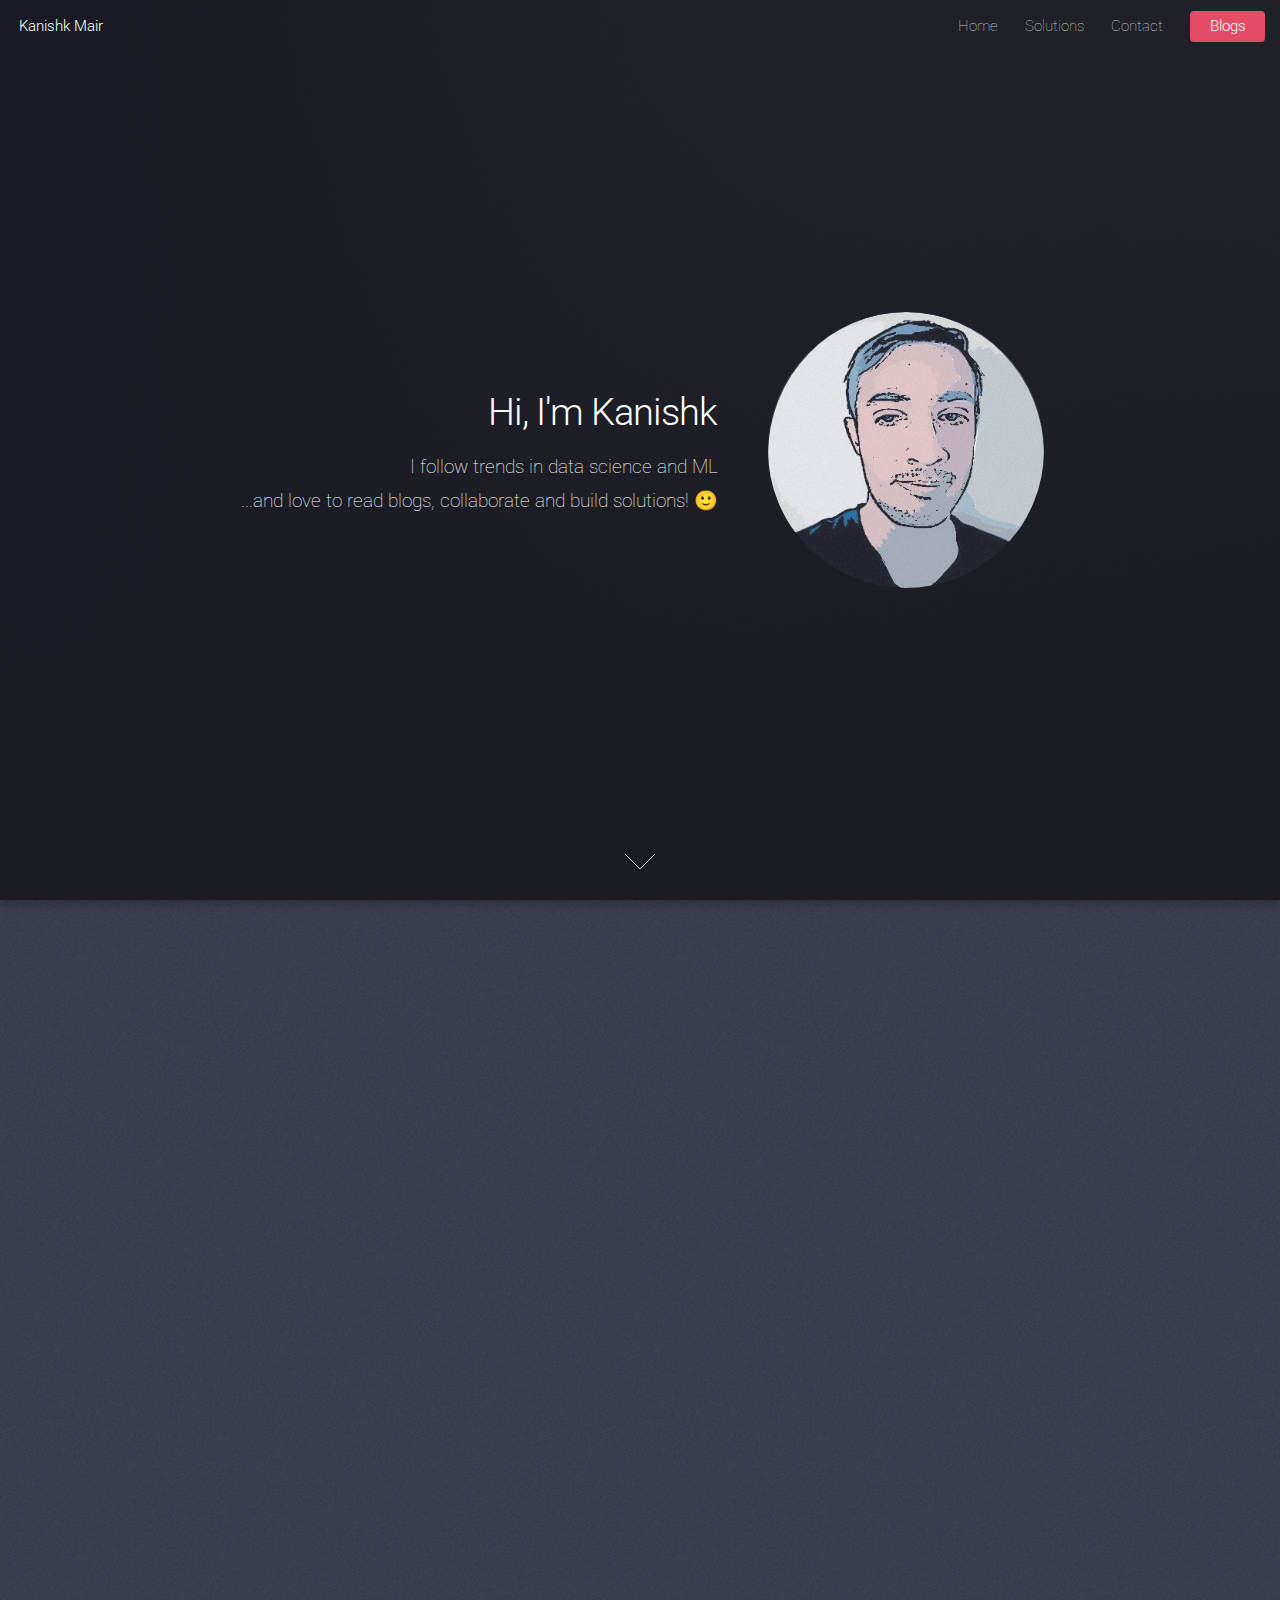
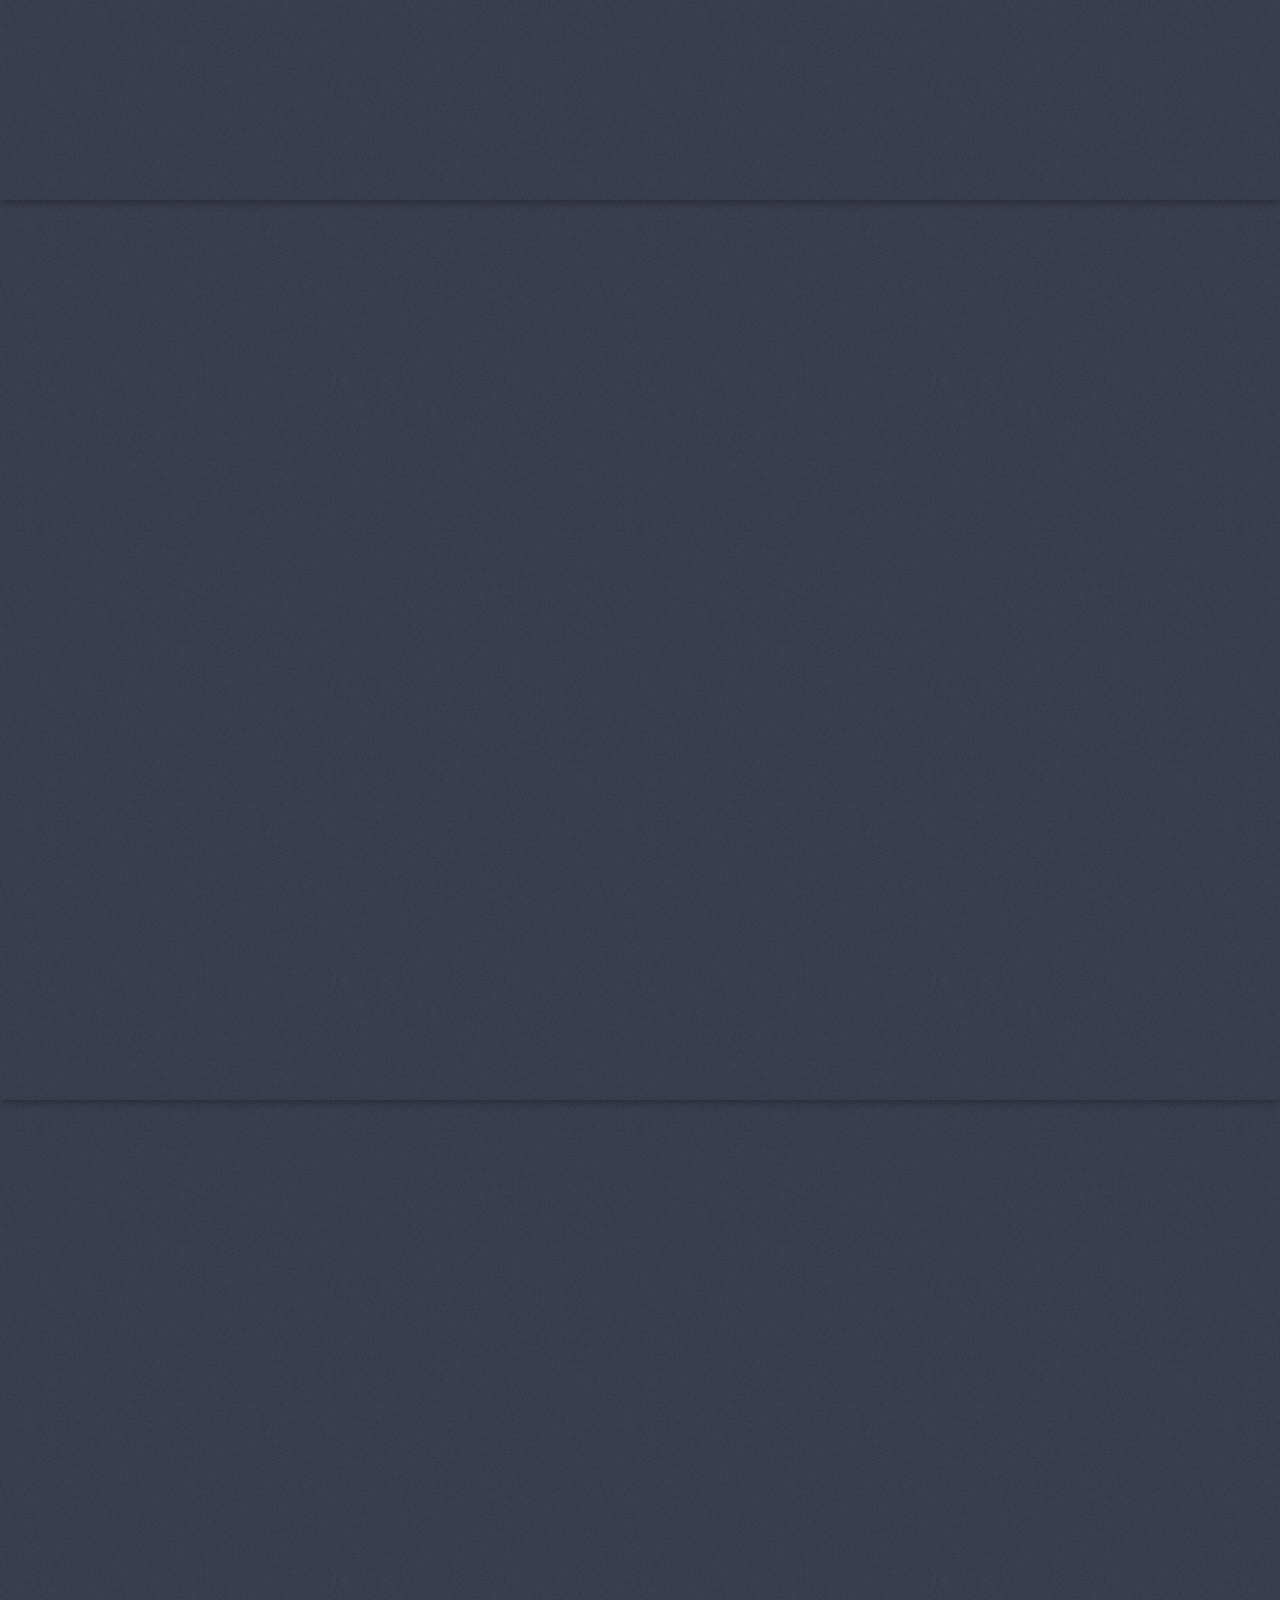
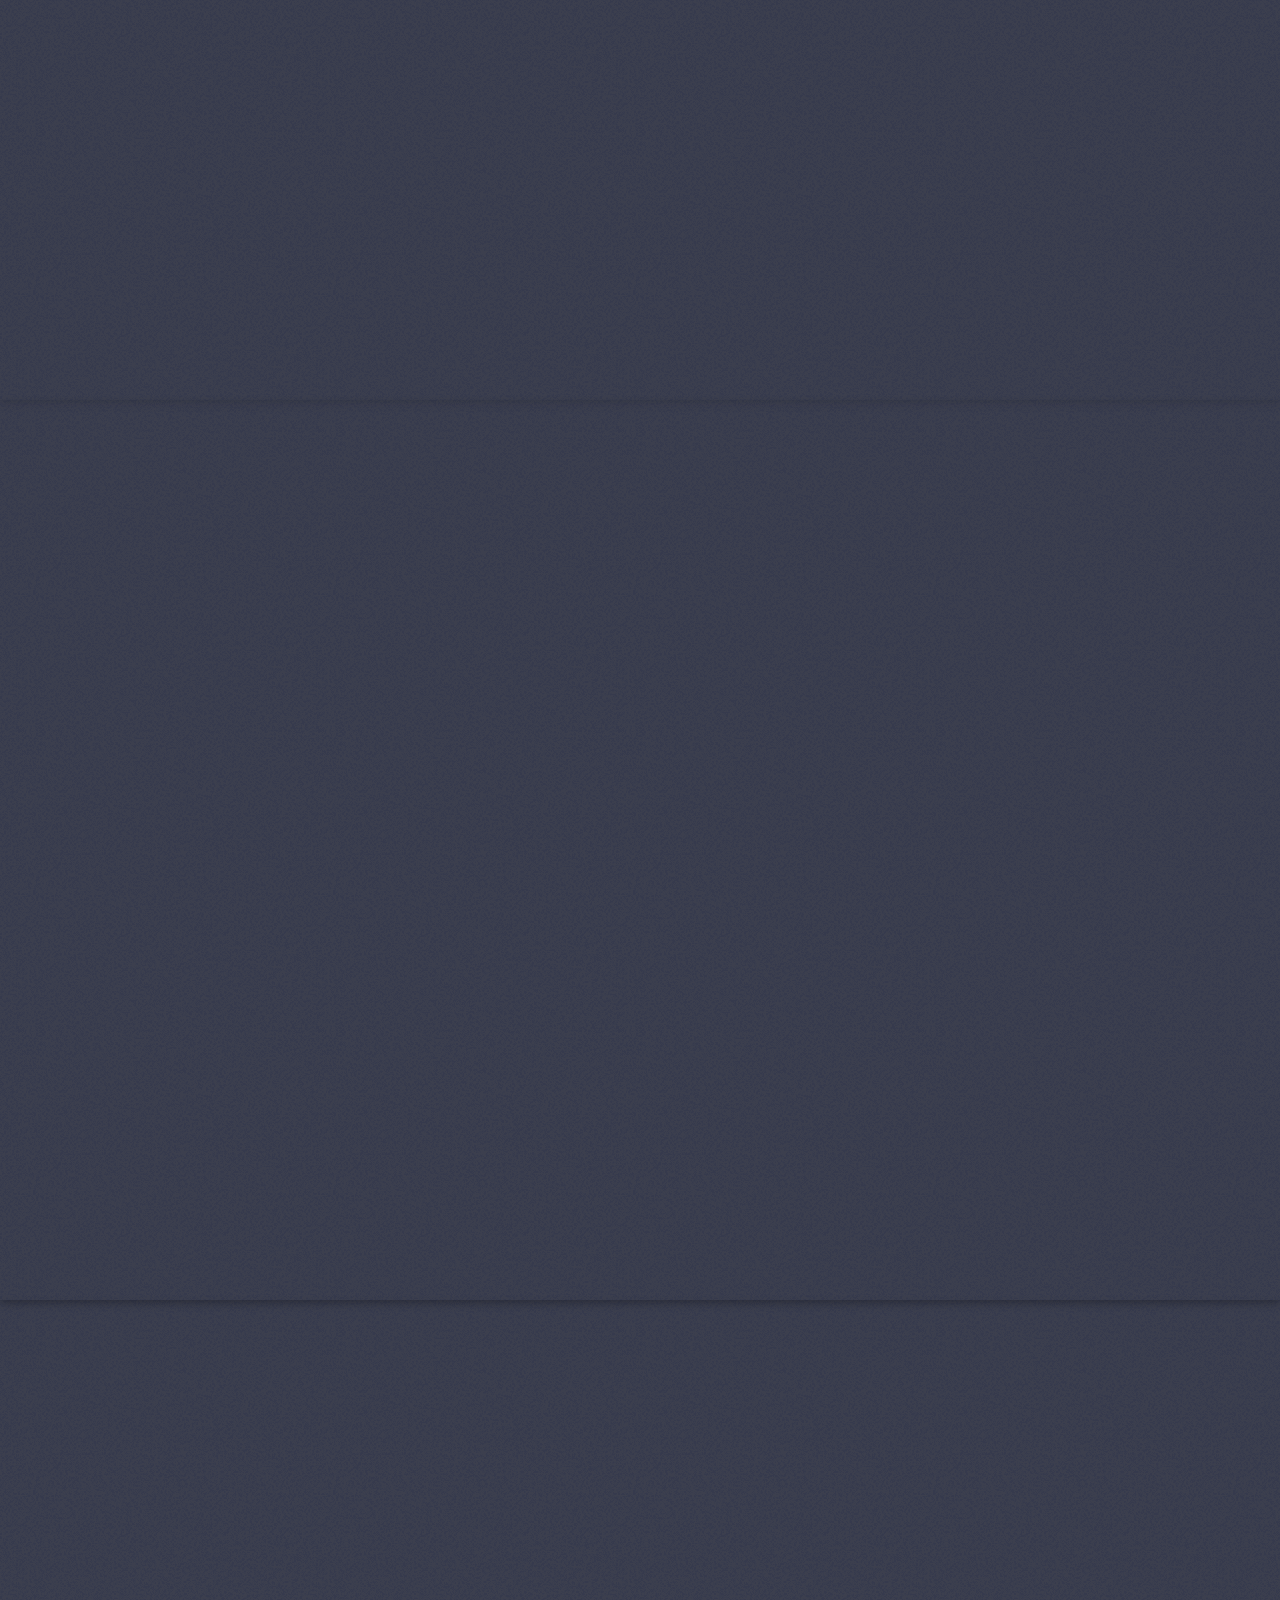
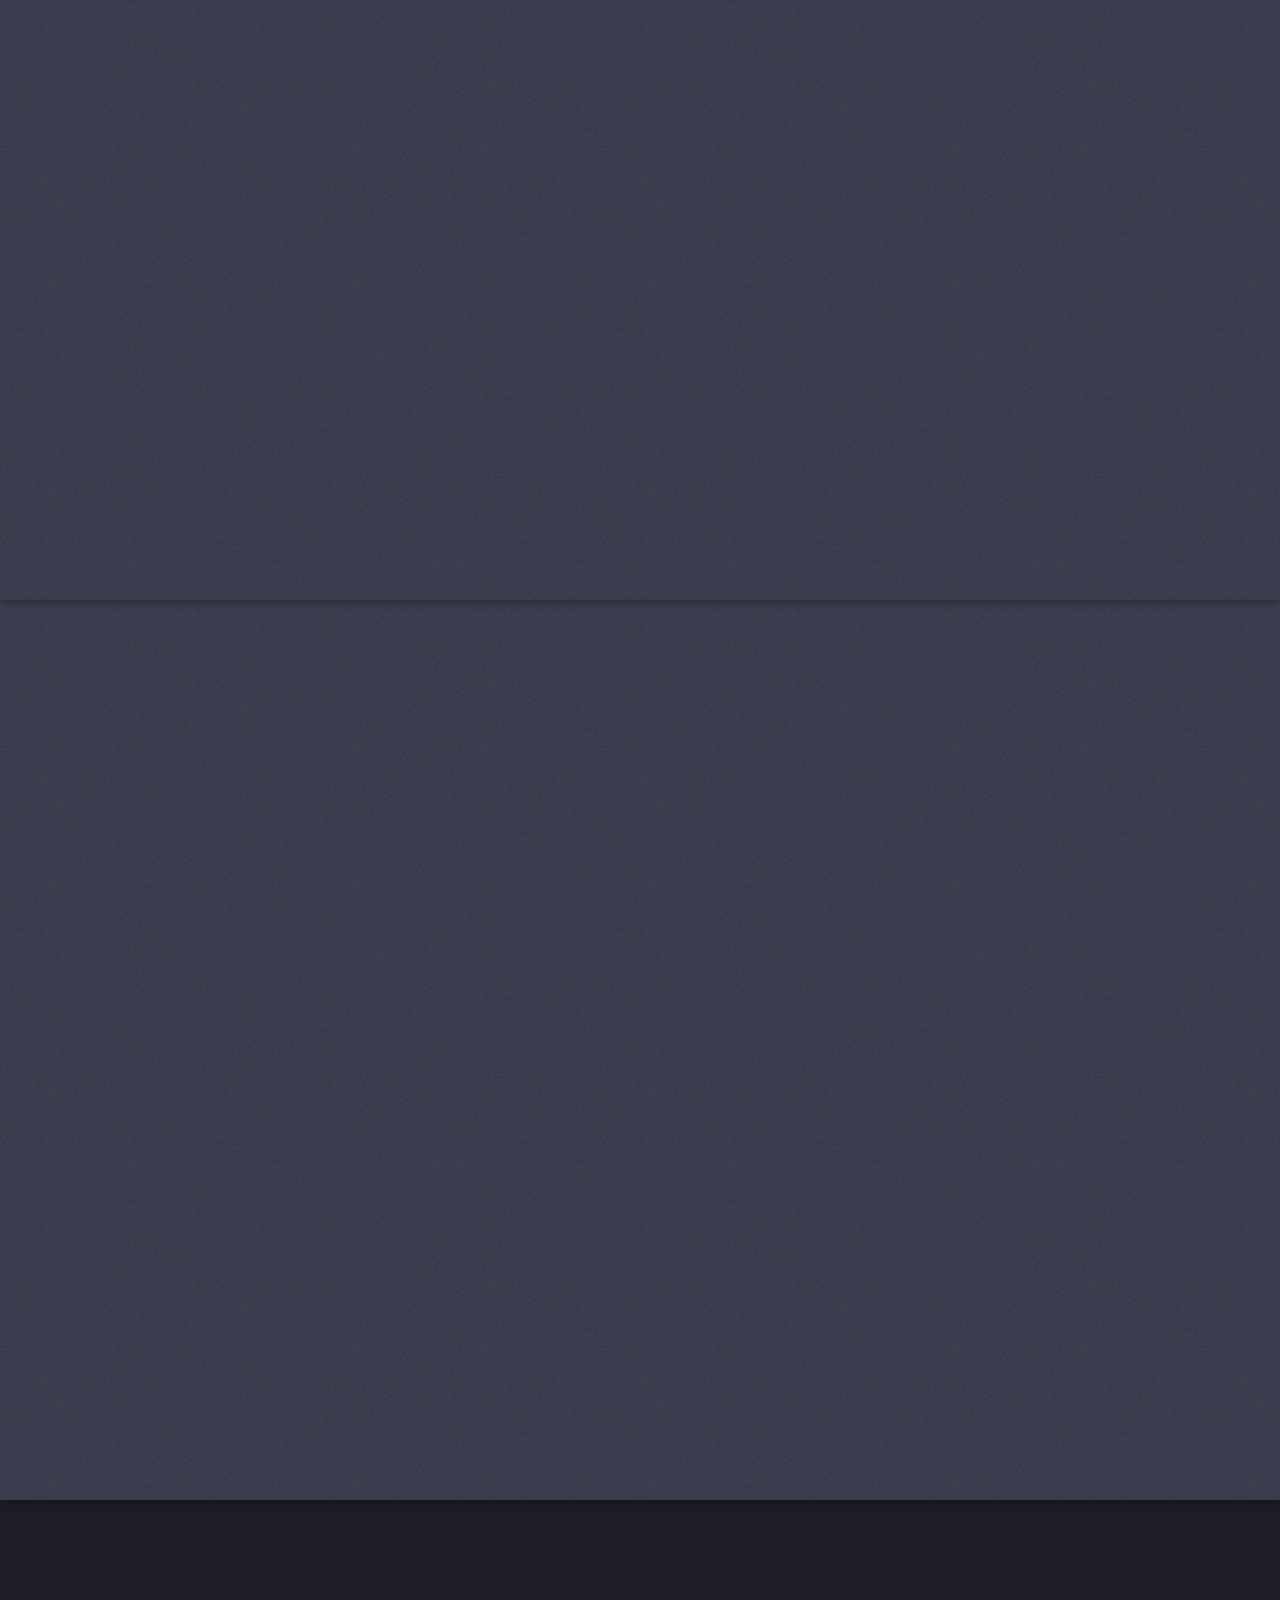
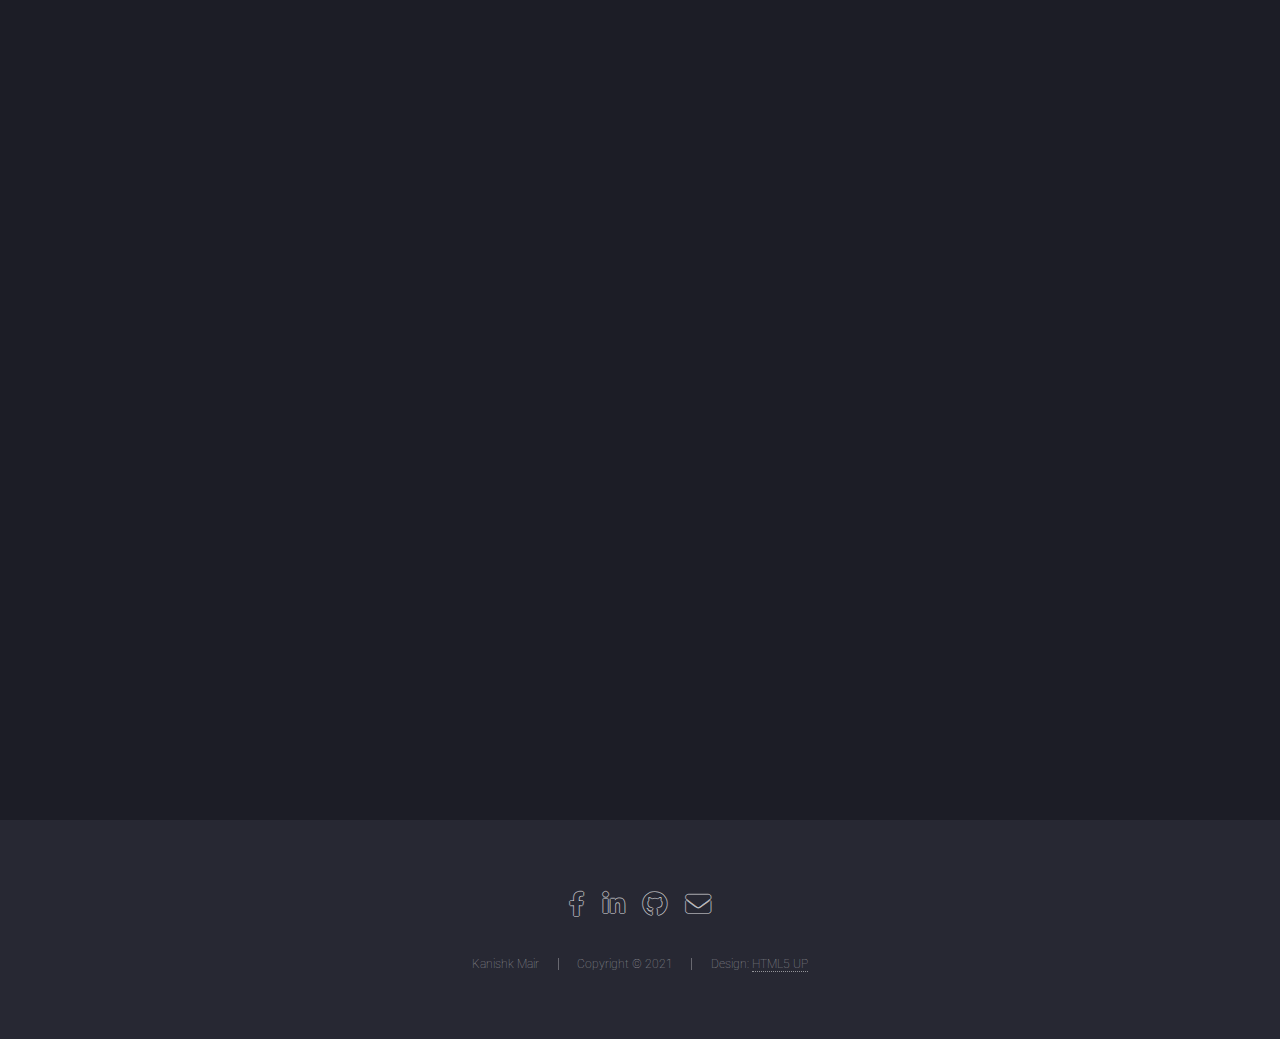
<file: index.html>
<!DOCTYPE HTML>
<!--
	Landed by HTML5 UP
	html5up.net | @ajlkn
	Free for personal and commercial use under the CCA 3.0 license (html5up.net/license)
-->
<html>
	<head>
		<title>Home</title>
		<meta charset="utf-8" />
		<meta name="viewport" content="width=device-width, initial-scale=1, user-scalable=no" />
		<link rel="stylesheet" href="assets/css/main.css"/>
		<noscript><link rel="stylesheet" href="assets/css/noscript.css" /></noscript>
		<link rel="icon" href="images/site-icon.png" >
		<script src="https://code.jquery.com/jquery-1.10.2.js"></script>
	</head>

	<body class="is-preload landing">
		<div id="page-wrapper">

			<!-- Header -->
			<header id="header">
				<h1 id="logo"><a href="index.html">Kanishk Mair</a></h1>
				<nav id="nav">
					<ul>
						<li><a href="index.html">Home</a></li>
						<li>
							<a href="#">Solutions</a>
							<ul>
								<li><a href="projects.html">Projects</a></li>
								<li><a href="Research.html">Research</a></li>
								<li><a href="no-sidebar.html">No Sidebar</a></li>
								<li>
									<a href="#">Submenu</a>
									<ul>
										<li><a href="#">Option 1</a></li>
										<li><a href="#">Option 2</a></li>
										<li><a href="#">Option 3</a></li>
										<li><a href="#">Option 4</a></li>
									</ul>
								</li>
							</ul>
						</li>
						<!-- <li><a href="elements.html">Elements</a></li> -->
						<li><a href="contact.html">Contact</a></li>
						<li><a href="https://kanishkmair.com/" target="_blank" rel="noopener noreferrer" class="button primary">Blogs</a></li>
					</ul>
				</nav>
			</header>
			
			
			<!-- Banner -->
			<section id="banner">
				<div class="content">
					<header>
						<h2>Hi, I'm Kanishk</h2>
						<p>I follow trends in data science and ML<br/>
						...and love to read blogs, collaborate and build solutions! 🙂</p>
					</header>
					<span class="image"><img src="images/gravatar.jpg" alt="Profile Pic" /></span>
				</div>
				<a href="#one" class="goto-next scrolly">Next</a>
			</section>

			<!-- Experience -->
			<div>
				<section id="one" class="spotlight style1 bottom">
					<span class="image fit main"><img src="images/work.jpg" alt="" /></span>
					<div class="content">
						<div class="container">
							<div class="row">
								<div class="col-4 col-12-medium">
									<header>
										<h2>EXPERIENCE</h2>
										<p>Engineer by knowledge<br>Data Scientist by profession</p>
									</header>
								</div>
								<div class="col-4 col-12-medium">
									<p>Working in research teams and workforce, I have learnt to deliver work using Agile methodology and constantly reporting progress. A persistent focus to deliver always aids in this.</p>
								</div>
								<div class="col-4 col-12-medium">
									<p>In addition to time-management, I value attention to details, problem understanding and solving challenges one step at a time.</p>
								</div>
							</div>
						</div>
					</div>
					<a href="#two" class="goto-next scrolly">Next</a>
				</section>

				<!-- GenInvo -->
				<section id="two" class="spotlight style2 right">
					<span class="image fit main"><img src="images/life-science2.jpg" alt="life sciences"/></span>
					<div class="content">
						<header>
							<h2>GenInvo</h2>
							<p>Software Engineer - AI/ML</p>
						</header>
						<p>Innovations in life sciences industry are crucial to bringing medicines in circulation. I'm working on applying NLP to anonymize and protect personal data thereby reducing research time.</p>
						<ul class="actions">
							<li><a href="https://www.geninvo.com/#" class="button">Read More</a></li>
						</ul>
					</div>
					<a href="#three" class="goto-next scrolly">Next</a>
				</section>

				<!-- CMU -->
				<section id="three" class="spotlight style3 left">
					<span class="image fit main bottom"><img src="images/stress.png" alt="Stress field analysis"/></span>
					<div class="content">
						<header>
							<h2>Carnegie Mellon University</h2>
							<p>Collaborating Researcher</p>
							</header>
						<p>Stress analysis in industry is crucial and generally involve high simulation software costs and evaluation time. Using Deep Learning, the implementation can help the industry to quickly analyze parameters for least stress.</p>
						<ul class="actions">
							<li><a href="http://vdel.me.cmu.edu/" class="button">Read More</a></li>
						</ul>
					</div>
					<a href="#four" class="goto-next scrolly">Next</a>
				</section>
			</div>
			
			<!-- Education -->
			<div>
				<section id="four" class="spotlight style1 bottom">
					<span class="image fit main"><img src="images/library.jpg" alt="" /></span>
					<div class="content">
						<div class="container">
							<div class="row">
								<div class="col-4 col-12-medium">
									<header>
										<h2>EDUCATION</h2>
										<p>Learning new things every day</p>
									</header>
								</div>
								<div class="col-4 col-12-medium">
									<p>My pursuit of engineering began with the thought of being able to solving new challenges daily. The use of stats and optimization always intrigued me and brought closer to the data world</p>
								</div>
								<div class="col-4 col-12-medium">
									<p>The learning trajectory from optimization to data science has been intellectually stimulating to understand how the core machine learning algorithms work.</p>
								</div>
							</div>
						</div>
					</div>
					<a href="#five" class="goto-next scrolly">Next</a>
				</section>

				<!-- CMU -->
				<section id="five" class="spotlight style2 right">
					<span class="image fit main"><img src="images/CMU.jpg" alt="Carnegie Mellon University"/></span>
					<div class="content">
						<header>
							<h2>Carnegie Mellon University</h2>
							<p>Masters of Science<br>
							Chemical Engineering<br>
							GPA: 3.80/4</p>
						</header>
						<p>Selected courses: Intro to Machine Learning, Data Science and Big Data, Intro to
						Deep Learning</p>
						<ul class="actions">
							<li><a href="https://www.cmu.edu/" class="button">Read More</a></li>
						</ul>
					</div>
					<a href="#six" class="goto-next scrolly">Next</a>
				</section>

				<!-- ICT -->
				<section id="six" class="spotlight style3 left">
					<span class="image fit main bottom"><img src="images/ICT.jpg" alt="Institute of Chemical Technology"/></span>
					<div class="content">
						<header>
							<h2>Institute of Chemical Technology</h2>
							<p>Bachelors of Science<br>
								Chemical Engineering<br>
								GPA: 3.80/4</p>
							</header>
						<p>Selected courses: Project Economics, Process Systems Engineering, Optimization</p>
						<ul class="actions">
							<li><a href="https://www.ictmumbai.edu.in/" class="button">Read More</a></li>
						</ul>
					</div>
					<a href="#seven" class="goto-next scrolly">Next</a>
				</section>
			</div>

			<!-- Skills -->
			<section id="seven" class="wrapper style1 special fade-up">
				<div class="container">
					<header class="major">
						<h2>Core Skills</h2>
						<p>My motto is to be a consistent learner in the field of data science and analytics.<br>
						My greatest strengths lie in applying ML and data science concepts to the problems and have the listed core experiences.</p>
					</header>
					<div class="box alt">
						<div class="row gtr-uniform">
							<section class="col-4 col-6-medium col-12-xsmall">
								<span class="fa-stack fa-3x">
									<i class="fa fa-circle fa-stack-2x icon-background"></i>
									<i class="fab fa-aws fa-stack-1x "></i>
								</span>
								<h3>AWS</h3>
								<p>Cloud experience with Sagemaker, DynamoDB, S3, VPC and EC2 instances</p>
							</section>

							<section class="col-4 col-6-medium col-12-xsmall">
								<span class="fa-stack fa-3x">
									<i class="fa fa-circle fa-stack-2x icon-background"></i>
									<i class="fab fa-docker fa-stack-1x"></i>
								</span>
								<h3>Docker</h3>
								<p>Enabling micro-services with CI/CD pipelines connected to git repository</p>
							</section>
							<section class="col-4 col-6-medium col-12-xsmall">
								<span class="fa-stack fa-3x">
									<i class="fa fa-circle fa-stack-2x icon-background"></i>
									<i class="fas fa-server fa-stack-1x"></i>
								</span>
								<h3>Databases</h3>
								<p>Using SQL and Pig to analyze Databases.</p>
							</section>
							<section class="col-4 col-6-medium col-12-xsmall">
								<span class="fa-stack fa-3x">
									<i class="fa fa-circle fa-stack-2x icon-background"></i>
									<i class="fab fa-python fa-stack-1x"></i>
								</span>
								<h3>Python</h3>
								<p>Development of Machine Learning and Deep Learning projects</p>
							</section>
							<section class="col-4 col-6-medium col-12-xsmall">
								<span class="fa-stack fa-3x">
									<i class="fa fa-circle fa-stack-2x icon-background"></i>
									<i class="fab fa-r-project fa-stack-1x"></i>
								</span>
								<h3>R</h3>
								<p>Running statistical and core software code in the backend</p>
							</section>
							<section class="col-4 col-6-medium col-12-xsmall">
								<span class="fa-stack fa-3x">
									<i class="fa fa-circle fa-stack-2x icon-background"></i>
									<i class="fas fa-chart-area fa-stack-1x"></i>
								</span>
								<h3>Data analysis</h3>
								<p>Deployed various analytical and visualization dashboards</p>
							</section>
						</div>
					</div>
					<footer class="major">
						<ul class="actions special">
							<li><a href="#" class="button">View Projects</a></li>
						</ul>
					</footer>
				</div>
			</section>

			<!-- Footer -->
			<footer id="footer">
				<ul class="icons">
					<!-- <li><a href="https://twitter.com/AiKanishk" class="icon brands alt fa-twitter"><span class="label">Twitter</span></a></li> -->
					<li><a href="https://www.facebook.com/people/Kanishk-Mair/100004488734914" class="icon brands alt fa-facebook-f"><span class="label">Facebook</span></a></li>
					<li><a href="https://www.linkedin.com/in/kanishk-mair/" class="icon brands alt fa-linkedin-in"><span class="label">LinkedIn</span></a></li>
					<!-- <li><a href="#" class="icon brands alt fa-instagram"><span class="label">Instagram</span></a></li> -->
					<li><a href="https://github.com/kmair" class="icon brands alt fa-github"><span class="label">GitHub</span></a></li>
					<li><a href="#" class="icon solid alt fa-envelope"><span class="label">Email</span></a></li>
				</ul>
				<ul class="copyright">
					<li>Kanishk Mair </li><li>Copyright &copy; 2021</li><li>Design: <a href="http://html5up.net">HTML5 UP</a></li>
				</ul>
			</footer>

		</div>

		<!-- Scripts -->
		<script src="assets/js/jquery.min.js"></script>
		<script src="assets/js/jquery.scrolly.min.js"></script>
		<script src="assets/js/jquery.dropotron.min.js"></script>
		<script src="assets/js/jquery.scrollex.min.js"></script>
		<script src="assets/js/browser.min.js"></script>
		<script src="assets/js/breakpoints.min.js"></script>
		<script src="assets/js/util.js"></script>
		<script src="assets/js/main.js"></script>
		
	</body>
</html>
</file>
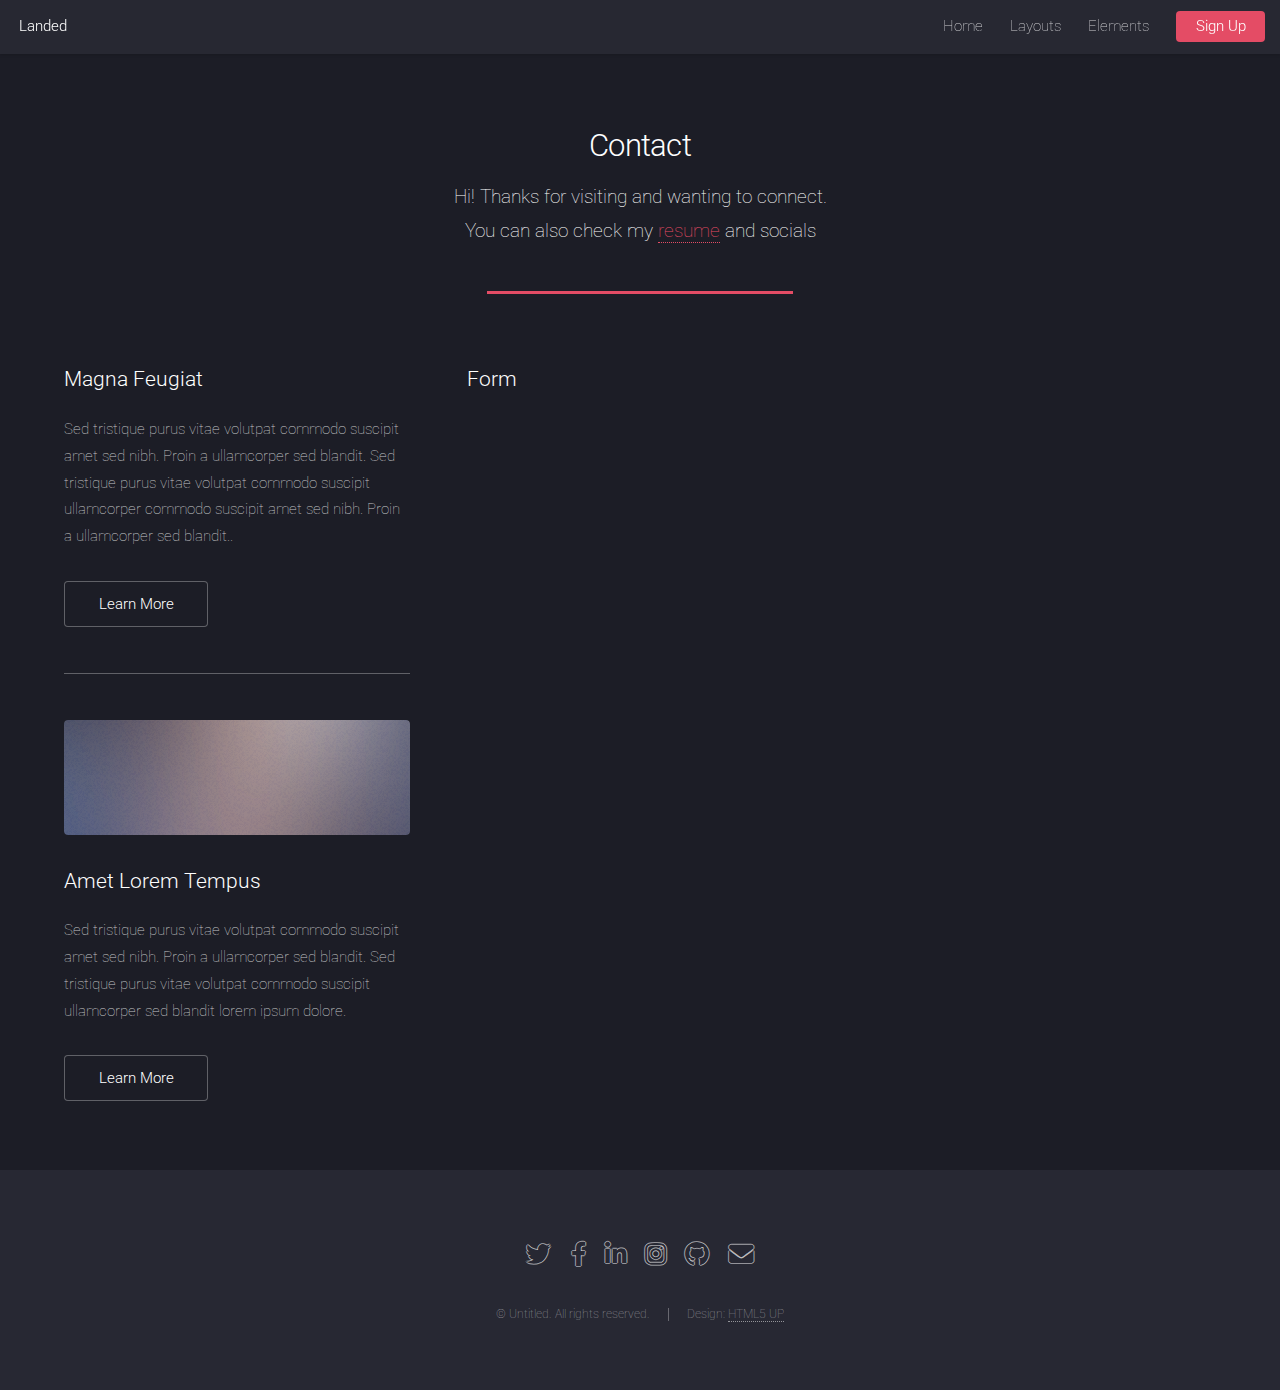
<file: contact.html>
<!DOCTYPE HTML>
<!--
	Landed by HTML5 UP
	html5up.net | @ajlkn
	Free for personal and commercial use under the CCA 3.0 license (html5up.net/license)
-->
<html>
	<head>
		<title>Contact</title>
		<meta charset="utf-8" />
		<meta name="viewport" content="width=device-width, initial-scale=1, user-scalable=no" />
		<link rel="stylesheet" href="assets/css/main.css" />
		<noscript><link rel="stylesheet" href="assets/css/noscript.css" /></noscript>
	</head>
	<body class="is-preload">
		<div id="page-wrapper">

			<!-- Header -->
				<header id="header">
					<h1 id="logo"><a href="index.html">Landed</a></h1>
					<nav id="nav">
						<ul>
							<li><a href="index.html">Home</a></li>
							<li>
								<a href="#">Layouts</a>
								<ul>
									<li><a href="left-sidebar.html">Left Sidebar</a></li>
									<li><a href="right-sidebar.html">Right Sidebar</a></li>
									<li><a href="no-sidebar.html">No Sidebar</a></li>
									<li>
										<a href="#">Submenu</a>
										<ul>
											<li><a href="#">Option 1</a></li>
											<li><a href="#">Option 2</a></li>
											<li><a href="#">Option 3</a></li>
											<li><a href="#">Option 4</a></li>
										</ul>
									</li>
								</ul>
							</li>
							<li><a href="elements.html">Elements</a></li>
							<li><a href="#" class="button primary">Sign Up</a></li>
						</ul>
					</nav>
				</header>

			<!-- Main -->
				<div id="main" class="wrapper style1">
					<div class="container">
						<header class="major">
							<h2>Contact</h2>
							<p>Hi! Thanks for visiting and wanting to connect.<br>
							You can also check my <a href="#">resume</a> and socials
							</p>
						</header>

						<div class="row gtr-150">
							<div class="col-4 col-12-medium">

								<!-- Sidebar -->
								<section id="sidebar">
									<section>
										<h3>Magna Feugiat</h3>
										<p>Sed tristique purus vitae volutpat commodo suscipit amet sed nibh. Proin a ullamcorper sed blandit. Sed tristique purus vitae volutpat commodo suscipit ullamcorper commodo suscipit amet sed nibh. Proin a ullamcorper sed blandit..</p>
										<footer>
											<ul class="actions">
												<li><a href="#one" class="button">Learn More</a></li>
											</ul>
										</footer>
									</section>
									<hr />
									<section>
										<a href="#" class="image fit"><img src="images/pic06.jpg" alt="" /></a>
										<h3>Amet Lorem Tempus</h3>
										<p>Sed tristique purus vitae volutpat commodo suscipit amet sed nibh. Proin a ullamcorper sed blandit. Sed tristique purus vitae volutpat commodo suscipit ullamcorper sed blandit lorem ipsum dolore.</p>
										<footer>
											<ul class="actions">
												<li><a href="#two" class="button">Learn More</a></li>
											</ul>
										</footer>
									</section>
								</section>

							</div>

							<div class="col-8 col-12-medium imp-medium">
								<section>
									<h3>Form</h3>
									<!-- <form method="post" action="#">
									</form> -->
								</section>

								
							</div>
						</div>
					
						<!-- Form -->
							<!-- <section>
								<h3>Form</h3>
								<form method="post" action="#">
									<div class="row gtr-uniform gtr-50">
										<div class="col-6 col-12-xsmall">
											<input type="text" name="name" id="name" value="" placeholder="Name" />
										</div>
										<div class="col-6 col-12-xsmall">
											<input type="email" name="email" id="email" value="" placeholder="Email" />
										</div>
										<div class="col-12">
											<select name="category" id="category">
												<option value="">- Category -</option>
												<option value="1">Manufacturing</option>
												<option value="1">Shipping</option>
												<option value="1">Administration</option>
												<option value="1">Human Resources</option>
											</select>
										</div>
										<div class="col-4 col-12-medium">
											<input type="radio" id="priority-low" name="priority" checked>
											<label for="priority-low">Low Priority</label>
										</div>
										<div class="col-4 col-12-medium">
											<input type="radio" id="priority-normal" name="priority">
											<label for="priority-normal">Normal Priority</label>
										</div>
										<div class="col-4 col-12-medium">
											<input type="radio" id="priority-high" name="priority">
											<label for="priority-high">High Priority</label>
										</div>
										<div class="col-6 col-12-medium">
											<input type="checkbox" id="copy" name="copy">
											<label for="copy">Email me a copy of this message</label>
										</div>
										<div class="col-6 col-12-medium">
											<input type="checkbox" id="human" name="human" checked>
											<label for="human">I am a human and not a robot</label>
										</div>
										<div class="col-12">
											<textarea name="message" id="message" placeholder="Enter your message" rows="6"></textarea>
										</div>
										<div class="col-12">
											<ul class="actions">
												<li><input type="submit" value="Send Message" class="primary" /></li>
												<li><input type="reset" value="Reset" /></li>
											</ul>
										</div>
									</div>
								</form>
							</section> -->

					</div>
				</div>

			<!-- Footer -->
				<footer id="footer">
					<ul class="icons">
						<li><a href="#" class="icon brands alt fa-twitter"><span class="label">Twitter</span></a></li>
						<li><a href="#" class="icon brands alt fa-facebook-f"><span class="label">Facebook</span></a></li>
						<li><a href="#" class="icon brands alt fa-linkedin-in"><span class="label">LinkedIn</span></a></li>
						<li><a href="#" class="icon brands alt fa-instagram"><span class="label">Instagram</span></a></li>
						<li><a href="#" class="icon brands alt fa-github"><span class="label">GitHub</span></a></li>
						<li><a href="#" class="icon solid alt fa-envelope"><span class="label">Email</span></a></li>
					</ul>
					<ul class="copyright">
						<li>&copy; Untitled. All rights reserved.</li><li>Design: <a href="http://html5up.net">HTML5 UP</a></li>
					</ul>
				</footer>

		</div>

		<!-- Scripts -->
			<script src="assets/js/jquery.min.js"></script>
			<script src="assets/js/jquery.scrolly.min.js"></script>
			<script src="assets/js/jquery.dropotron.min.js"></script>
			<script src="assets/js/jquery.scrollex.min.js"></script>
			<script src="assets/js/browser.min.js"></script>
			<script src="assets/js/breakpoints.min.js"></script>
			<script src="assets/js/util.js"></script>
			<script src="assets/js/main.js"></script>

	</body>
</html>
</file>
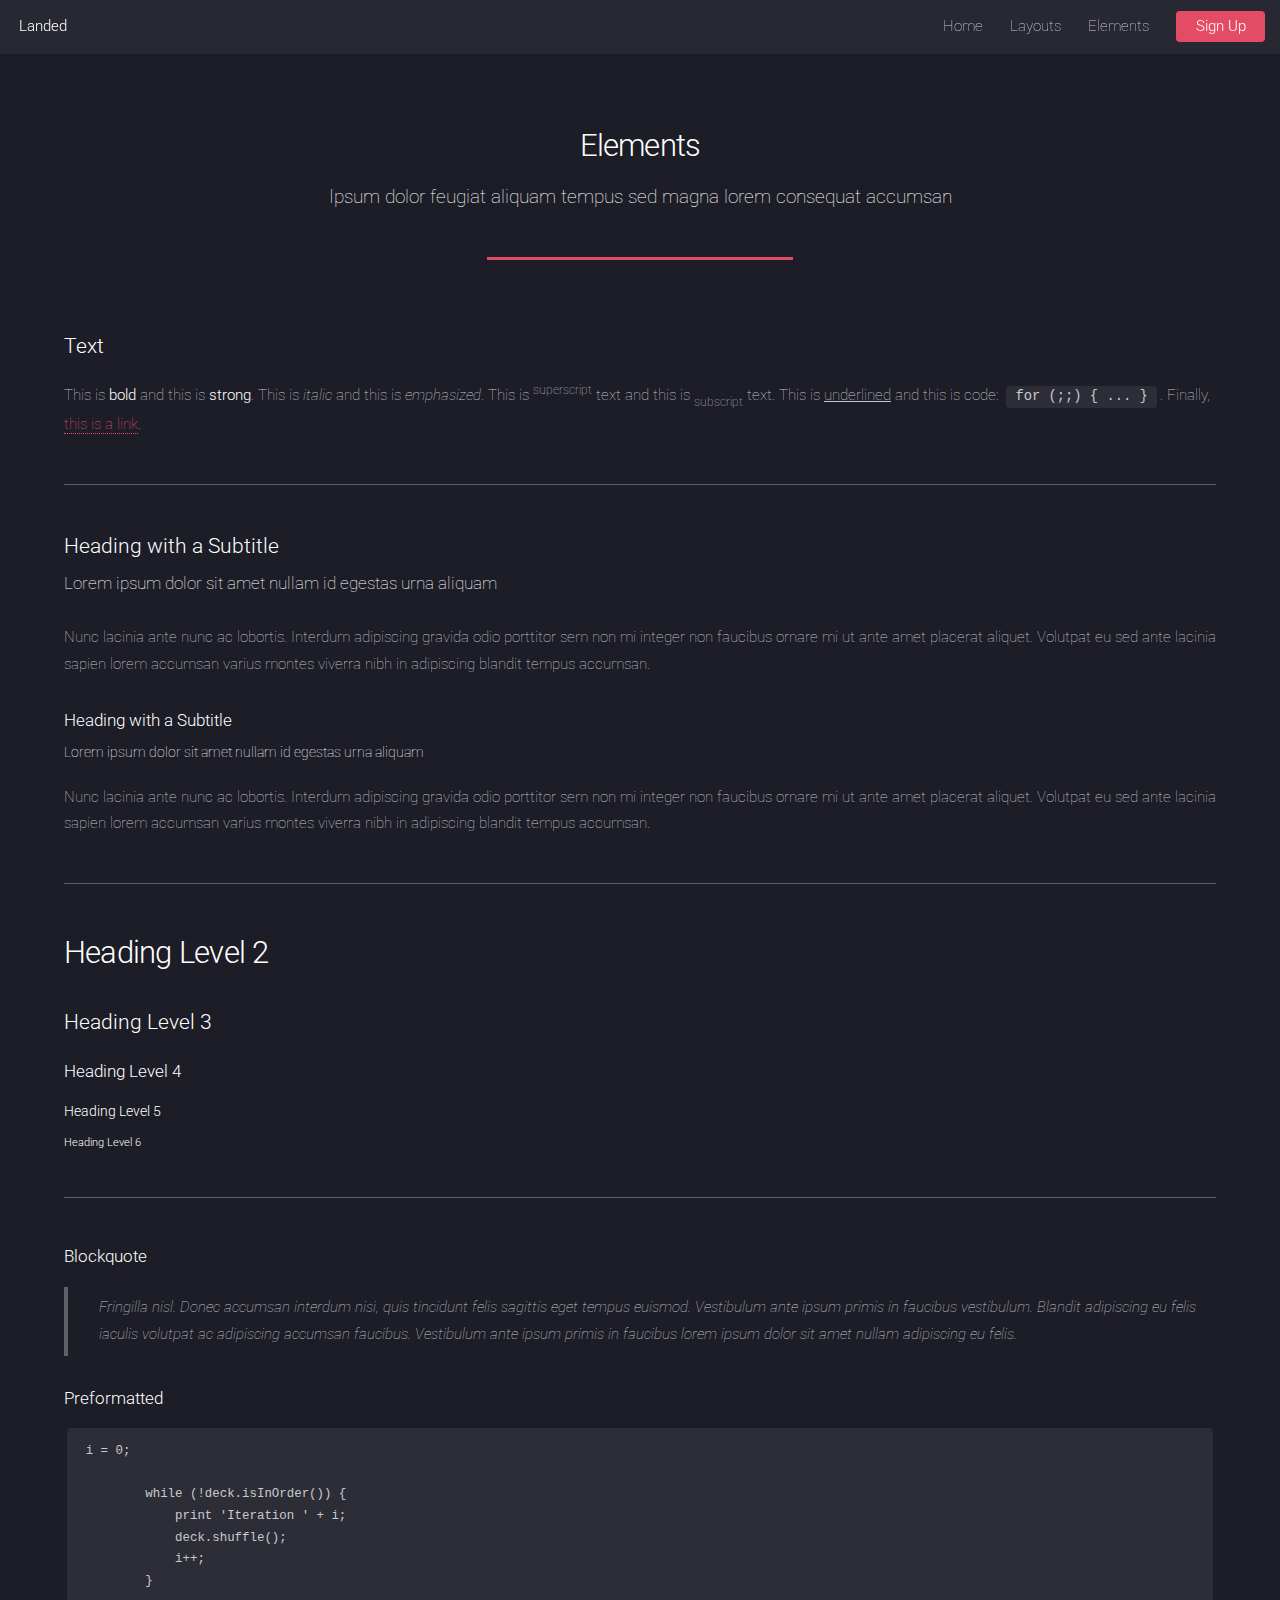
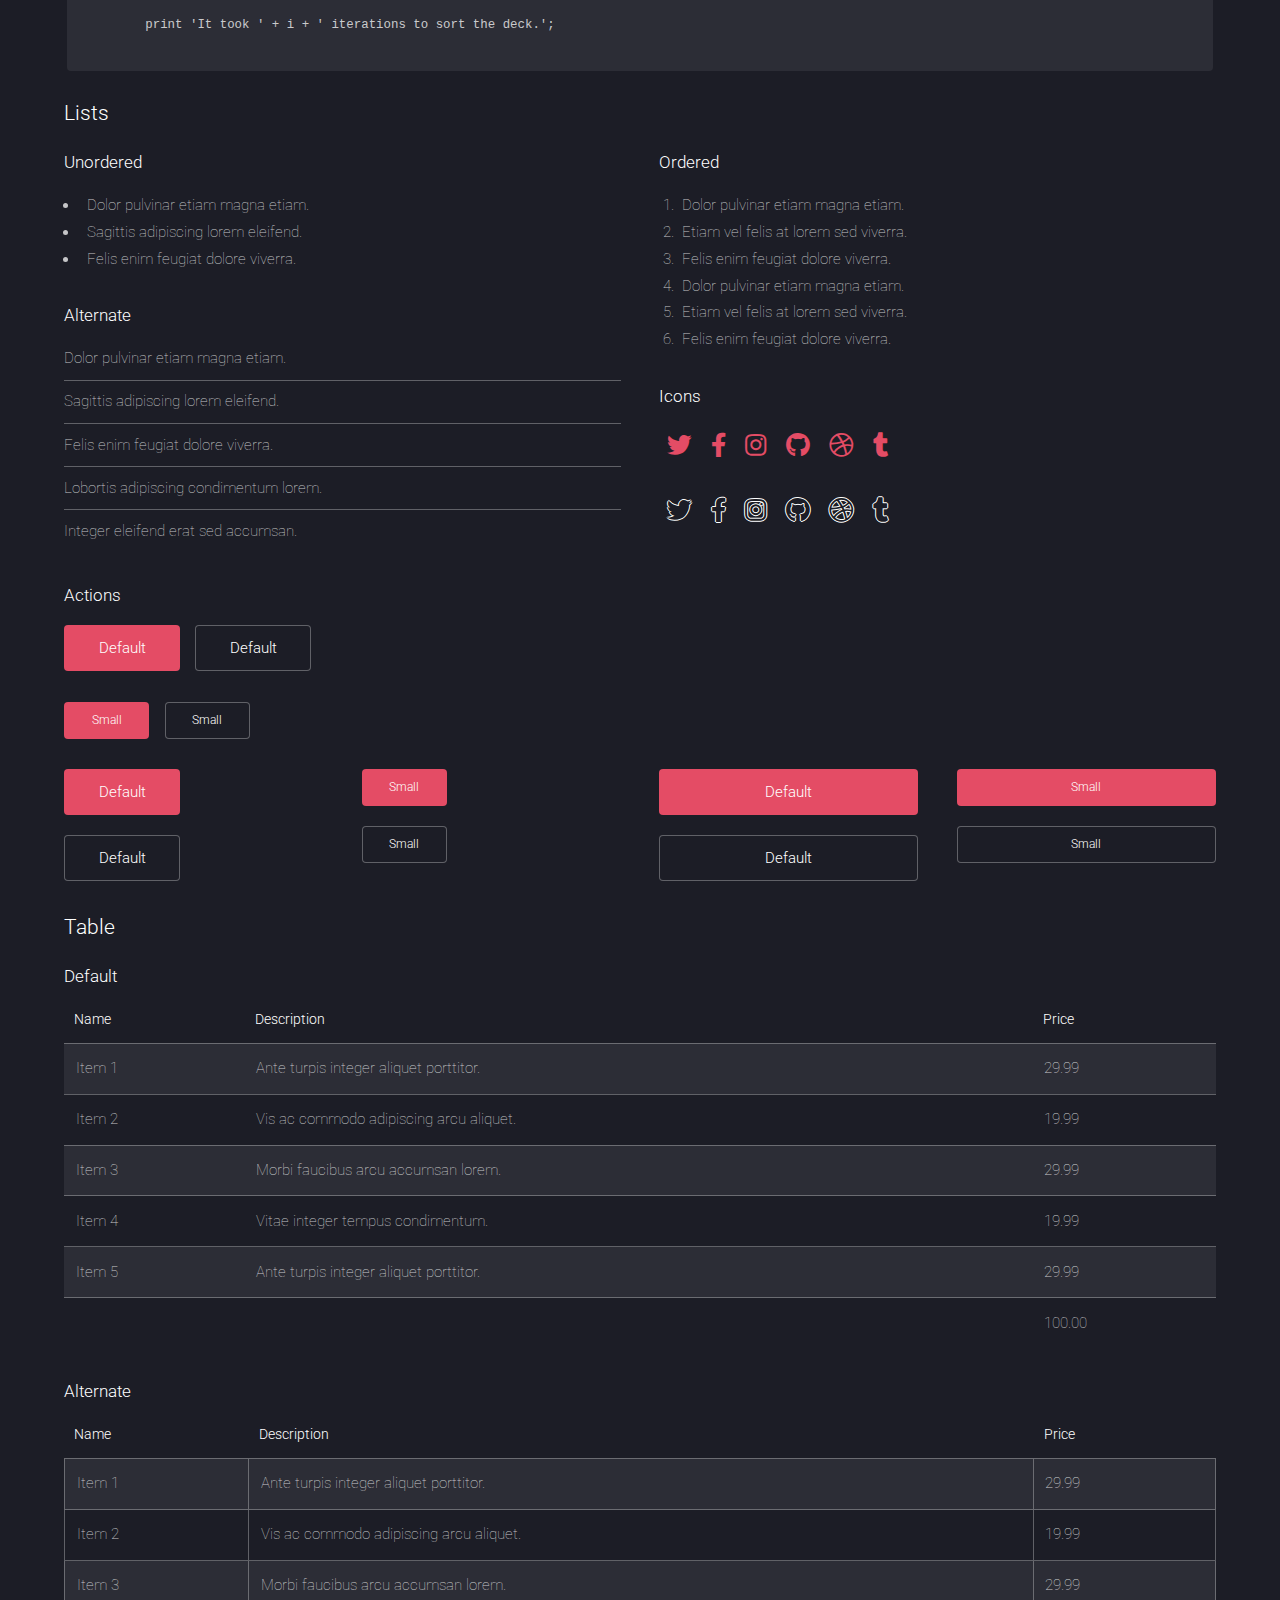
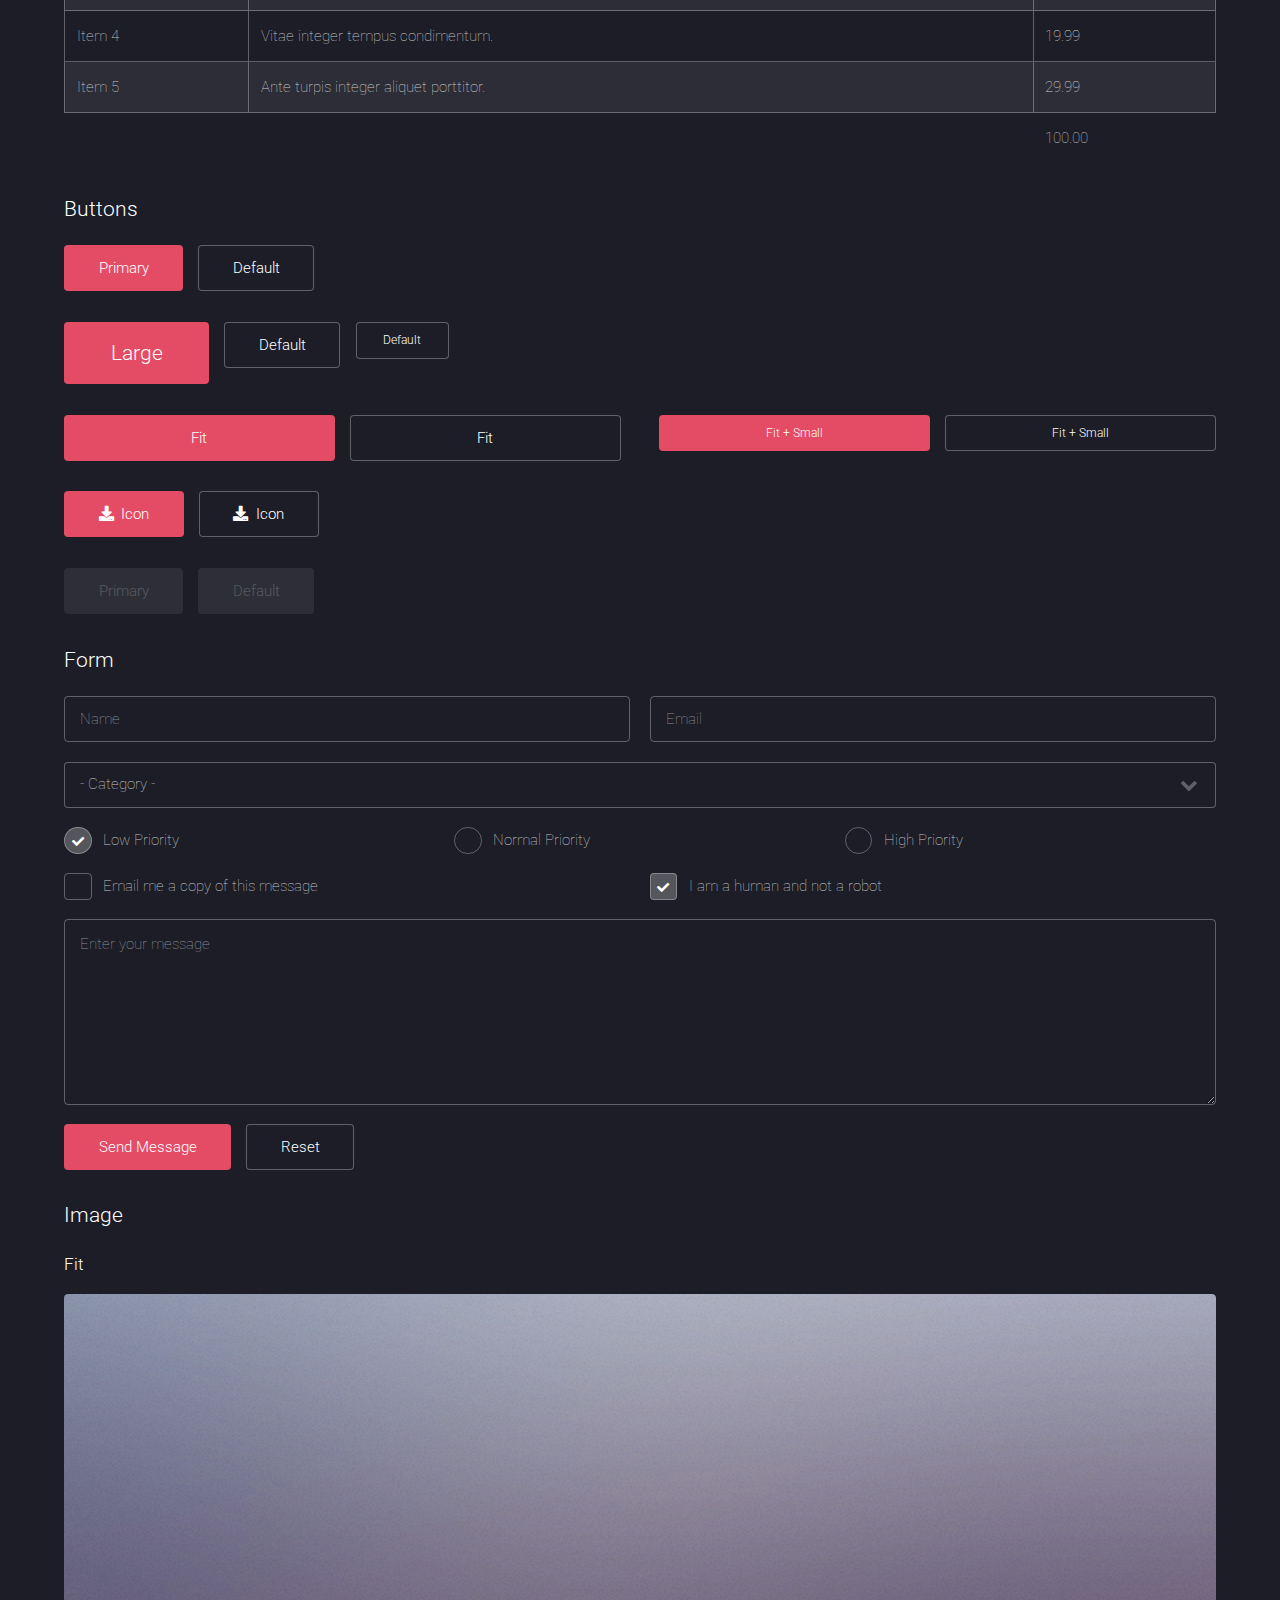
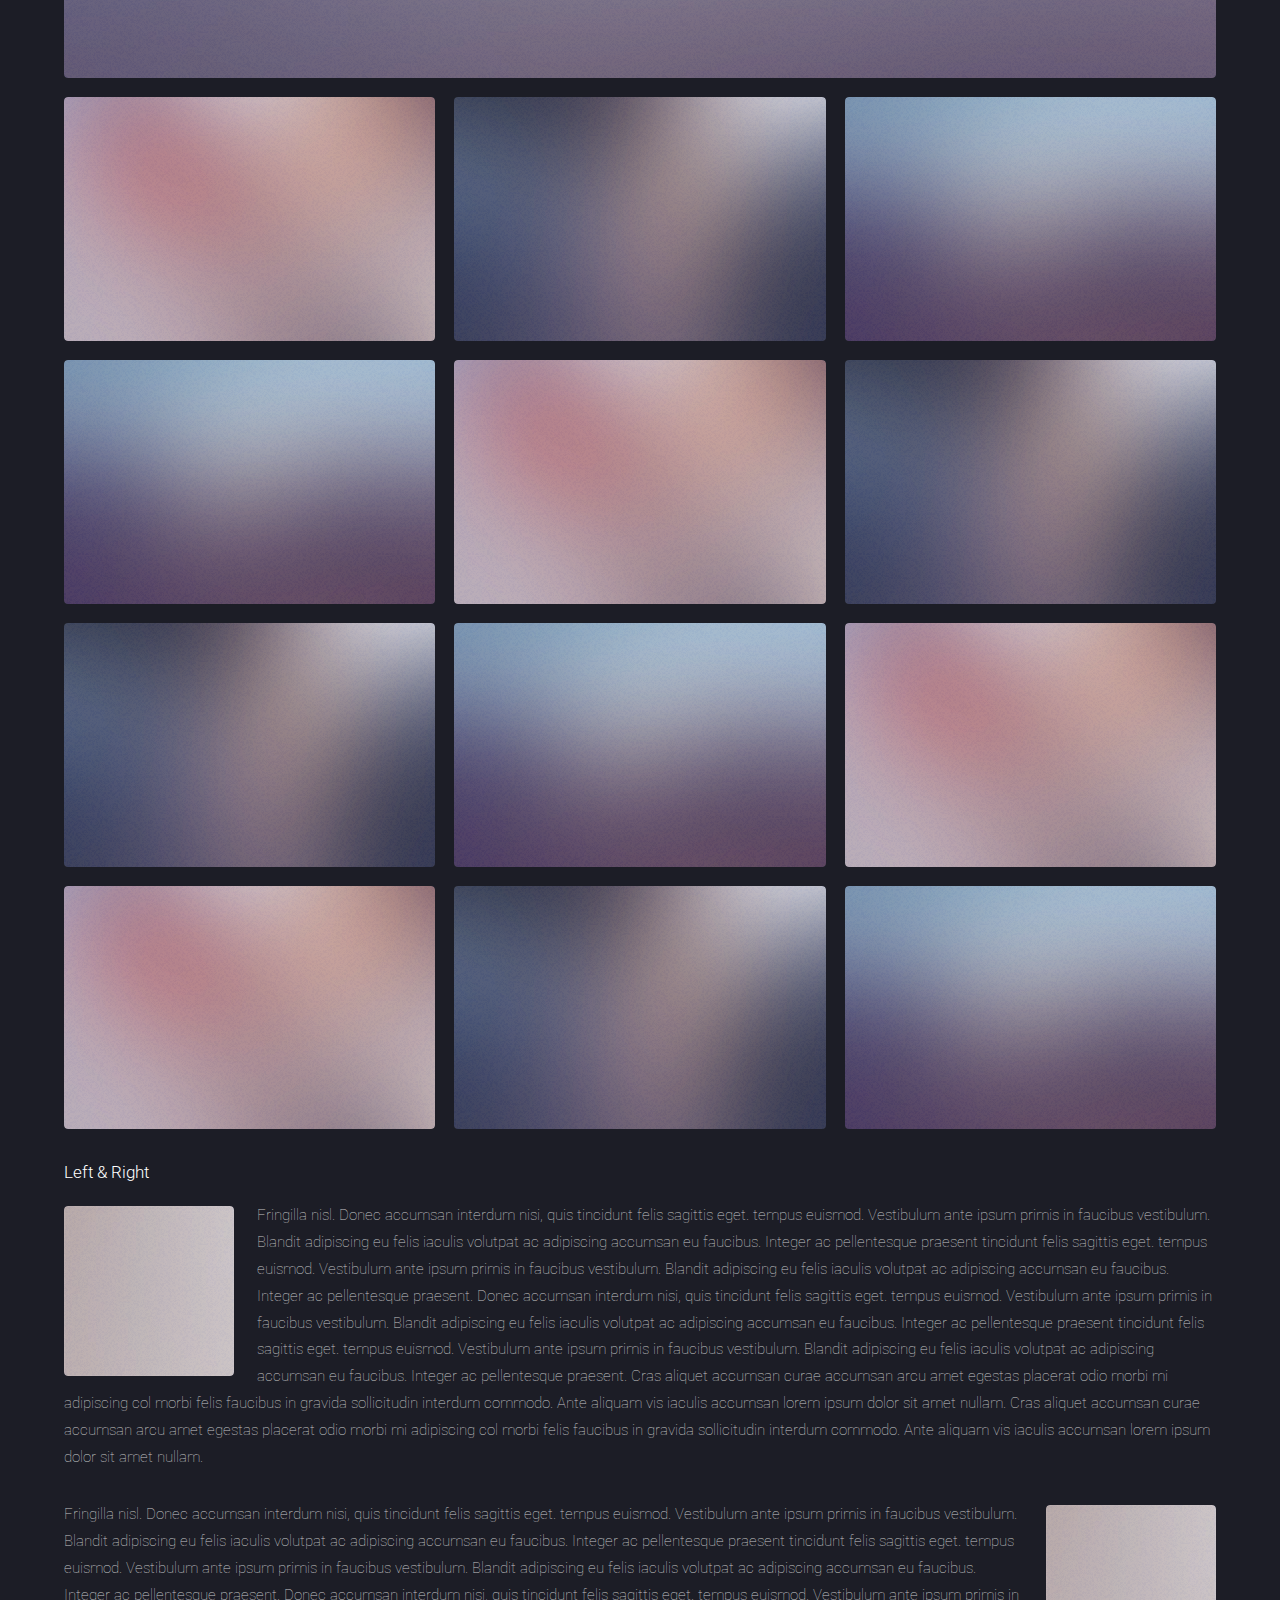
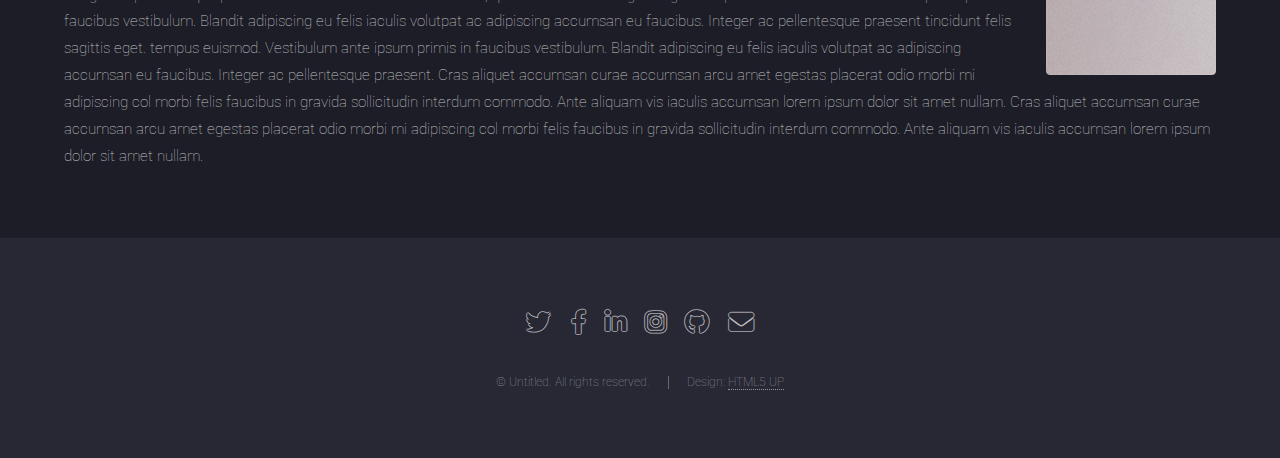
<file: elements.html>
<!DOCTYPE HTML>
<!--
	Landed by HTML5 UP
	html5up.net | @ajlkn
	Free for personal and commercial use under the CCA 3.0 license (html5up.net/license)
-->
<html>
	<head>
		<title>Elements - Landed by HTML5 UP</title>
		<meta charset="utf-8" />
		<meta name="viewport" content="width=device-width, initial-scale=1, user-scalable=no" />
		<link rel="stylesheet" href="assets/css/main.css" />
		<noscript><link rel="stylesheet" href="assets/css/noscript.css" /></noscript>
	</head>
	<body class="is-preload">
		<div id="page-wrapper">

			<!-- Header -->
				<header id="header">
					<h1 id="logo"><a href="index.html">Landed</a></h1>
					<nav id="nav">
						<ul>
							<li><a href="index.html">Home</a></li>
							<li>
								<a href="#">Layouts</a>
								<ul>
									<li><a href="left-sidebar.html">Left Sidebar</a></li>
									<li><a href="right-sidebar.html">Right Sidebar</a></li>
									<li><a href="no-sidebar.html">No Sidebar</a></li>
									<li>
										<a href="#">Submenu</a>
										<ul>
											<li><a href="#">Option 1</a></li>
											<li><a href="#">Option 2</a></li>
											<li><a href="#">Option 3</a></li>
											<li><a href="#">Option 4</a></li>
										</ul>
									</li>
								</ul>
							</li>
							<li><a href="elements.html">Elements</a></li>
							<li><a href="#" class="button primary">Sign Up</a></li>
						</ul>
					</nav>
				</header>

			<!-- Main -->
				<div id="main" class="wrapper style1">
					<div class="container">
						<header class="major">
							<h2>Elements</h2>
							<p>Ipsum dolor feugiat aliquam tempus sed magna lorem consequat accumsan</p>
						</header>

						<!-- Text -->
							<section>
								<h3>Text</h3>
								<p>This is <b>bold</b> and this is <strong>strong</strong>. This is <i>italic</i> and this is <em>emphasized</em>.
								This is <sup>superscript</sup> text and this is <sub>subscript</sub> text.
								This is <u>underlined</u> and this is code: <code>for (;;) { ... }</code>. Finally, <a href="#">this is a link</a>.</p>

								<hr />

								<header>
									<h3>Heading with a Subtitle</h3>
									<p>Lorem ipsum dolor sit amet nullam id egestas urna aliquam</p>
								</header>
								<p>Nunc lacinia ante nunc ac lobortis. Interdum adipiscing gravida odio porttitor sem non mi integer non faucibus ornare mi ut ante amet placerat aliquet. Volutpat eu sed ante lacinia sapien lorem accumsan varius montes viverra nibh in adipiscing blandit tempus accumsan.</p>
								<header>
									<h4>Heading with a Subtitle</h4>
									<p>Lorem ipsum dolor sit amet nullam id egestas urna aliquam</p>
								</header>
								<p>Nunc lacinia ante nunc ac lobortis. Interdum adipiscing gravida odio porttitor sem non mi integer non faucibus ornare mi ut ante amet placerat aliquet. Volutpat eu sed ante lacinia sapien lorem accumsan varius montes viverra nibh in adipiscing blandit tempus accumsan.</p>

								<hr />

								<h2>Heading Level 2</h2>
								<h3>Heading Level 3</h3>
								<h4>Heading Level 4</h4>
								<h5>Heading Level 5</h5>
								<h6>Heading Level 6</h6>

								<hr />

								<h4>Blockquote</h4>
								<blockquote>Fringilla nisl. Donec accumsan interdum nisi, quis tincidunt felis sagittis eget tempus euismod. Vestibulum ante ipsum primis in faucibus vestibulum. Blandit adipiscing eu felis iaculis volutpat ac adipiscing accumsan faucibus. Vestibulum ante ipsum primis in faucibus lorem ipsum dolor sit amet nullam adipiscing eu felis.</blockquote>

								<h4>Preformatted</h4>
								<pre><code>i = 0;

	while (!deck.isInOrder()) {
	    print 'Iteration ' + i;
	    deck.shuffle();
	    i++;
	}

	print 'It took ' + i + ' iterations to sort the deck.';
	</code></pre>
							</section>

						<!-- Lists -->
							<section>
								<h3>Lists</h3>
								<div class="row">
									<div class="col-6 col-12-xsmall">

										<h4>Unordered</h4>
										<ul>
											<li>Dolor pulvinar etiam magna etiam.</li>
											<li>Sagittis adipiscing lorem eleifend.</li>
											<li>Felis enim feugiat dolore viverra.</li>
										</ul>

										<h4>Alternate</h4>
										<ul class="alt">
											<li>Dolor pulvinar etiam magna etiam.</li>
											<li>Sagittis adipiscing lorem eleifend.</li>
											<li>Felis enim feugiat dolore viverra.</li>
											<li>Lobortis adipiscing condimentum lorem.</li>
											<li>Integer eleifend erat sed accumsan.</li>
										</ul>

									</div>
									<div class="col-6 col-12-xsmall">

										<h4>Ordered</h4>
										<ol>
											<li>Dolor pulvinar etiam magna etiam.</li>
											<li>Etiam vel felis at lorem sed viverra.</li>
											<li>Felis enim feugiat dolore viverra.</li>
											<li>Dolor pulvinar etiam magna etiam.</li>
											<li>Etiam vel felis at lorem sed viverra.</li>
											<li>Felis enim feugiat dolore viverra.</li>
										</ol>

										<h4>Icons</h4>
										<ul class="icons">
											<li><a href="#" class="icon brands fa-twitter"><span class="label">Twitter</span></a></li>
											<li><a href="#" class="icon brands fa-facebook-f"><span class="label">Facebook</span></a></li>
											<li><a href="#" class="icon brands fa-instagram"><span class="label">Instagram</span></a></li>
											<li><a href="#" class="icon brands fa-github"><span class="label">Github</span></a></li>
											<li><a href="#" class="icon brands fa-dribbble"><span class="label">Dribbble</span></a></li>
											<li><a href="#" class="icon brands fa-tumblr"><span class="label">Tumblr</span></a></li>
										</ul>
										<ul class="icons">
											<li><a href="#" class="icon brands alt fa-twitter"><span class="label">Twitter</span></a></li>
											<li><a href="#" class="icon brands alt fa-facebook-f"><span class="label">Facebook</span></a></li>
											<li><a href="#" class="icon brands alt fa-instagram"><span class="label">Instagram</span></a></li>
											<li><a href="#" class="icon brands alt fa-github"><span class="label">Github</span></a></li>
											<li><a href="#" class="icon brands alt fa-dribbble"><span class="label">Dribbble</span></a></li>
											<li><a href="#" class="icon brands alt fa-tumblr"><span class="label">Tumblr</span></a></li>
										</ul>

									</div>
								</div>

								<h4>Actions</h4>
								<ul class="actions">
									<li><a href="#" class="button primary">Default</a></li>
									<li><a href="#" class="button">Default</a></li>
								</ul>
								<ul class="actions small">
									<li><a href="#" class="button primary small">Small</a></li>
									<li><a href="#" class="button small">Small</a></li>
								</ul>
								<div class="row">
									<div class="col-3 col-6-medium col-12-xsmall">
										<ul class="actions stacked">
											<li><a href="#" class="button primary">Default</a></li>
											<li><a href="#" class="button">Default</a></li>
										</ul>
									</div>
									<div class="col-3 col-6-medium col-12-xsmall">
										<ul class="actions stacked">
											<li><a href="#" class="button primary small">Small</a></li>
											<li><a href="#" class="button small">Small</a></li>
										</ul>
									</div>
									<div class="col-3 col-6-medium col-12-xsmall">
										<ul class="actions stacked">
											<li><a href="#" class="button primary fit">Default</a></li>
											<li><a href="#" class="button fit">Default</a></li>
										</ul>
									</div>
									<div class="col-3 col-6-medium col-12-xsmall">
										<ul class="actions stacked">
											<li><a href="#" class="button primary small fit">Small</a></li>
											<li><a href="#" class="button small fit">Small</a></li>
										</ul>
									</div>
								</div>
							</section>

						<!-- Table -->
							<section>
								<h3>Table</h3>
								<h4>Default</h4>
								<div class="table-wrapper">
									<table>
										<thead>
											<tr>
												<th>Name</th>
												<th>Description</th>
												<th>Price</th>
											</tr>
										</thead>
										<tbody>
											<tr>
												<td>Item 1</td>
												<td>Ante turpis integer aliquet porttitor.</td>
												<td>29.99</td>
											</tr>
											<tr>
												<td>Item 2</td>
												<td>Vis ac commodo adipiscing arcu aliquet.</td>
												<td>19.99</td>
											</tr>
											<tr>
												<td>Item 3</td>
												<td> Morbi faucibus arcu accumsan lorem.</td>
												<td>29.99</td>
											</tr>
											<tr>
												<td>Item 4</td>
												<td>Vitae integer tempus condimentum.</td>
												<td>19.99</td>
											</tr>
											<tr>
												<td>Item 5</td>
												<td>Ante turpis integer aliquet porttitor.</td>
												<td>29.99</td>
											</tr>
										</tbody>
										<tfoot>
											<tr>
												<td colspan="2"></td>
												<td>100.00</td>
											</tr>
										</tfoot>
									</table>
								</div>
								<h4>Alternate</h4>
								<div class="table-wrapper">
									<table class="alt">
										<thead>
											<tr>
												<th>Name</th>
												<th>Description</th>
												<th>Price</th>
											</tr>
										</thead>
										<tbody>
											<tr>
												<td>Item 1</td>
												<td>Ante turpis integer aliquet porttitor.</td>
												<td>29.99</td>
											</tr>
											<tr>
												<td>Item 2</td>
												<td>Vis ac commodo adipiscing arcu aliquet.</td>
												<td>19.99</td>
											</tr>
											<tr>
												<td>Item 3</td>
												<td> Morbi faucibus arcu accumsan lorem.</td>
												<td>29.99</td>
											</tr>
											<tr>
												<td>Item 4</td>
												<td>Vitae integer tempus condimentum.</td>
												<td>19.99</td>
											</tr>
											<tr>
												<td>Item 5</td>
												<td>Ante turpis integer aliquet porttitor.</td>
												<td>29.99</td>
											</tr>
										</tbody>
										<tfoot>
											<tr>
												<td colspan="2"></td>
												<td>100.00</td>
											</tr>
										</tfoot>
									</table>
								</div>
							</section>

						<!-- Buttons -->
							<section>
								<h3>Buttons</h3>
								<ul class="actions">
									<li><a href="#" class="button primary">Primary</a></li>
									<li><a href="#" class="button">Default</a></li>
								</ul>
								<ul class="actions">
									<li><a href="#" class="button primary large">Large</a></li>
									<li><a href="#" class="button">Default</a></li>
									<li><a href="#" class="button small">Default</a></li>
								</ul>
								<div class="row">
									<div class="col-6 col-12-xsmall">
										<ul class="actions fit">
											<li><a href="#" class="button primary fit">Fit</a></li>
											<li><a href="#" class="button fit">Fit</a></li>
										</ul>
									</div>
									<div class="col-6 col-12-xsmall">
										<ul class="actions fit small">
											<li><a href="#" class="button primary fit small">Fit + Small</a></li>
											<li><a href="#" class="button fit small">Fit + Small</a></li>
										</ul>
									</div>
								</div>
								<ul class="actions">
									<li><a href="#" class="button primary icon solid fa-download">Icon</a></li>
									<li><a href="#" class="button icon solid fa-download">Icon</a></li>
								</ul>
								<ul class="actions">
									<li><span class="button primary disabled">Primary</span></li>
									<li><span class="button disabled">Default</span></li>
								</ul>
							</section>

						<!-- Form -->
							<section>
								<h3>Form</h3>
								<form method="post" action="#">
									<div class="row gtr-uniform gtr-50">
										<div class="col-6 col-12-xsmall">
											<input type="text" name="name" id="name" value="" placeholder="Name" />
										</div>
										<div class="col-6 col-12-xsmall">
											<input type="email" name="email" id="email" value="" placeholder="Email" />
										</div>
										<div class="col-12">
											<select name="category" id="category">
												<option value="">- Category -</option>
												<option value="1">Manufacturing</option>
												<option value="1">Shipping</option>
												<option value="1">Administration</option>
												<option value="1">Human Resources</option>
											</select>
										</div>
										<div class="col-4 col-12-medium">
											<input type="radio" id="priority-low" name="priority" checked>
											<label for="priority-low">Low Priority</label>
										</div>
										<div class="col-4 col-12-medium">
											<input type="radio" id="priority-normal" name="priority">
											<label for="priority-normal">Normal Priority</label>
										</div>
										<div class="col-4 col-12-medium">
											<input type="radio" id="priority-high" name="priority">
											<label for="priority-high">High Priority</label>
										</div>
										<div class="col-6 col-12-medium">
											<input type="checkbox" id="copy" name="copy">
											<label for="copy">Email me a copy of this message</label>
										</div>
										<div class="col-6 col-12-medium">
											<input type="checkbox" id="human" name="human" checked>
											<label for="human">I am a human and not a robot</label>
										</div>
										<div class="col-12">
											<textarea name="message" id="message" placeholder="Enter your message" rows="6"></textarea>
										</div>
										<div class="col-12">
											<ul class="actions">
												<li><input type="submit" value="Send Message" class="primary" /></li>
												<li><input type="reset" value="Reset" /></li>
											</ul>
										</div>
									</div>
								</form>
							</section>

						<!-- Image -->
							<section>
								<h3>Image</h3>
								<h4>Fit</h4>
								<div class="box alt">
									<div class="row gtr-50 gtr-uniform">
										<div class="col-12"><span class="image fit"><img src="images/pic07.jpg" alt="" /></span></div>
										<div class="col-4 col-6-xsmall"><span class="image fit"><img src="images/pic02.jpg" alt="" /></span></div>
										<div class="col-4 col-6-xsmall"><span class="image fit"><img src="images/pic03.jpg" alt="" /></span></div>
										<div class="col-4 col-6-xsmall"><span class="image fit"><img src="images/pic04.jpg" alt="" /></span></div>
										<div class="col-4 col-6-xsmall"><span class="image fit"><img src="images/pic04.jpg" alt="" /></span></div>
										<div class="col-4 col-6-xsmall"><span class="image fit"><img src="images/pic02.jpg" alt="" /></span></div>
										<div class="col-4 col-6-xsmall"><span class="image fit"><img src="images/pic03.jpg" alt="" /></span></div>
										<div class="col-4 col-6-xsmall"><span class="image fit"><img src="images/pic03.jpg" alt="" /></span></div>
										<div class="col-4 col-6-xsmall"><span class="image fit"><img src="images/pic04.jpg" alt="" /></span></div>
										<div class="col-4 col-6-xsmall"><span class="image fit"><img src="images/pic02.jpg" alt="" /></span></div>
										<div class="col-4 col-6-xsmall"><span class="image fit"><img src="images/pic02.jpg" alt="" /></span></div>
										<div class="col-4 col-6-xsmall"><span class="image fit"><img src="images/pic03.jpg" alt="" /></span></div>
										<div class="col-4 col-6-xsmall"><span class="image fit"><img src="images/pic04.jpg" alt="" /></span></div>
									</div>
								</div>

								<h4>Left &amp; Right</h4>
								<p><span class="image left"><img src="images/pic08.jpg" alt="" /></span>Fringilla nisl. Donec accumsan interdum nisi, quis tincidunt felis sagittis eget. tempus euismod. Vestibulum ante ipsum primis in faucibus vestibulum. Blandit adipiscing eu felis iaculis volutpat ac adipiscing accumsan eu faucibus. Integer ac pellentesque praesent tincidunt felis sagittis eget. tempus euismod. Vestibulum ante ipsum primis in faucibus vestibulum. Blandit adipiscing eu felis iaculis volutpat ac adipiscing accumsan eu faucibus. Integer ac pellentesque praesent. Donec accumsan interdum nisi, quis tincidunt felis sagittis eget. tempus euismod. Vestibulum ante ipsum primis in faucibus vestibulum. Blandit adipiscing eu felis iaculis volutpat ac adipiscing accumsan eu faucibus. Integer ac pellentesque praesent tincidunt felis sagittis eget. tempus euismod. Vestibulum ante ipsum primis in faucibus vestibulum. Blandit adipiscing eu felis iaculis volutpat ac adipiscing accumsan eu faucibus. Integer ac pellentesque praesent. Cras aliquet accumsan curae accumsan arcu amet egestas placerat odio morbi mi adipiscing col morbi felis faucibus in gravida sollicitudin interdum commodo. Ante aliquam vis iaculis accumsan lorem ipsum dolor sit amet nullam. Cras aliquet accumsan curae accumsan arcu amet egestas placerat odio morbi mi adipiscing col morbi felis faucibus in gravida sollicitudin interdum commodo. Ante aliquam vis iaculis accumsan lorem ipsum dolor sit amet nullam.</p>
								<p><span class="image right"><img src="images/pic08.jpg" alt="" /></span>Fringilla nisl. Donec accumsan interdum nisi, quis tincidunt felis sagittis eget. tempus euismod. Vestibulum ante ipsum primis in faucibus vestibulum. Blandit adipiscing eu felis iaculis volutpat ac adipiscing accumsan eu faucibus. Integer ac pellentesque praesent tincidunt felis sagittis eget. tempus euismod. Vestibulum ante ipsum primis in faucibus vestibulum. Blandit adipiscing eu felis iaculis volutpat ac adipiscing accumsan eu faucibus. Integer ac pellentesque praesent. Donec accumsan interdum nisi, quis tincidunt felis sagittis eget. tempus euismod. Vestibulum ante ipsum primis in faucibus vestibulum. Blandit adipiscing eu felis iaculis volutpat ac adipiscing accumsan eu faucibus. Integer ac pellentesque praesent tincidunt felis sagittis eget. tempus euismod. Vestibulum ante ipsum primis in faucibus vestibulum. Blandit adipiscing eu felis iaculis volutpat ac adipiscing accumsan eu faucibus. Integer ac pellentesque praesent. Cras aliquet accumsan curae accumsan arcu amet egestas placerat odio morbi mi adipiscing col morbi felis faucibus in gravida sollicitudin interdum commodo. Ante aliquam vis iaculis accumsan lorem ipsum dolor sit amet nullam. Cras aliquet accumsan curae accumsan arcu amet egestas placerat odio morbi mi adipiscing col morbi felis faucibus in gravida sollicitudin interdum commodo. Ante aliquam vis iaculis accumsan lorem ipsum dolor sit amet nullam.</p>
							</section>

					</div>
				</div>

			<!-- Footer -->
				<footer id="footer">
					<ul class="icons">
						<li><a href="#" class="icon brands alt fa-twitter"><span class="label">Twitter</span></a></li>
						<li><a href="#" class="icon brands alt fa-facebook-f"><span class="label">Facebook</span></a></li>
						<li><a href="#" class="icon brands alt fa-linkedin-in"><span class="label">LinkedIn</span></a></li>
						<li><a href="#" class="icon brands alt fa-instagram"><span class="label">Instagram</span></a></li>
						<li><a href="#" class="icon brands alt fa-github"><span class="label">GitHub</span></a></li>
						<li><a href="#" class="icon solid alt fa-envelope"><span class="label">Email</span></a></li>
					</ul>
					<ul class="copyright">
						<li>&copy; Untitled. All rights reserved.</li><li>Design: <a href="http://html5up.net">HTML5 UP</a></li>
					</ul>
				</footer>

		</div>

		<!-- Scripts -->
			<script src="assets/js/jquery.min.js"></script>
			<script src="assets/js/jquery.scrolly.min.js"></script>
			<script src="assets/js/jquery.dropotron.min.js"></script>
			<script src="assets/js/jquery.scrollex.min.js"></script>
			<script src="assets/js/browser.min.js"></script>
			<script src="assets/js/breakpoints.min.js"></script>
			<script src="assets/js/util.js"></script>
			<script src="assets/js/main.js"></script>

	</body>
</html>
</file>
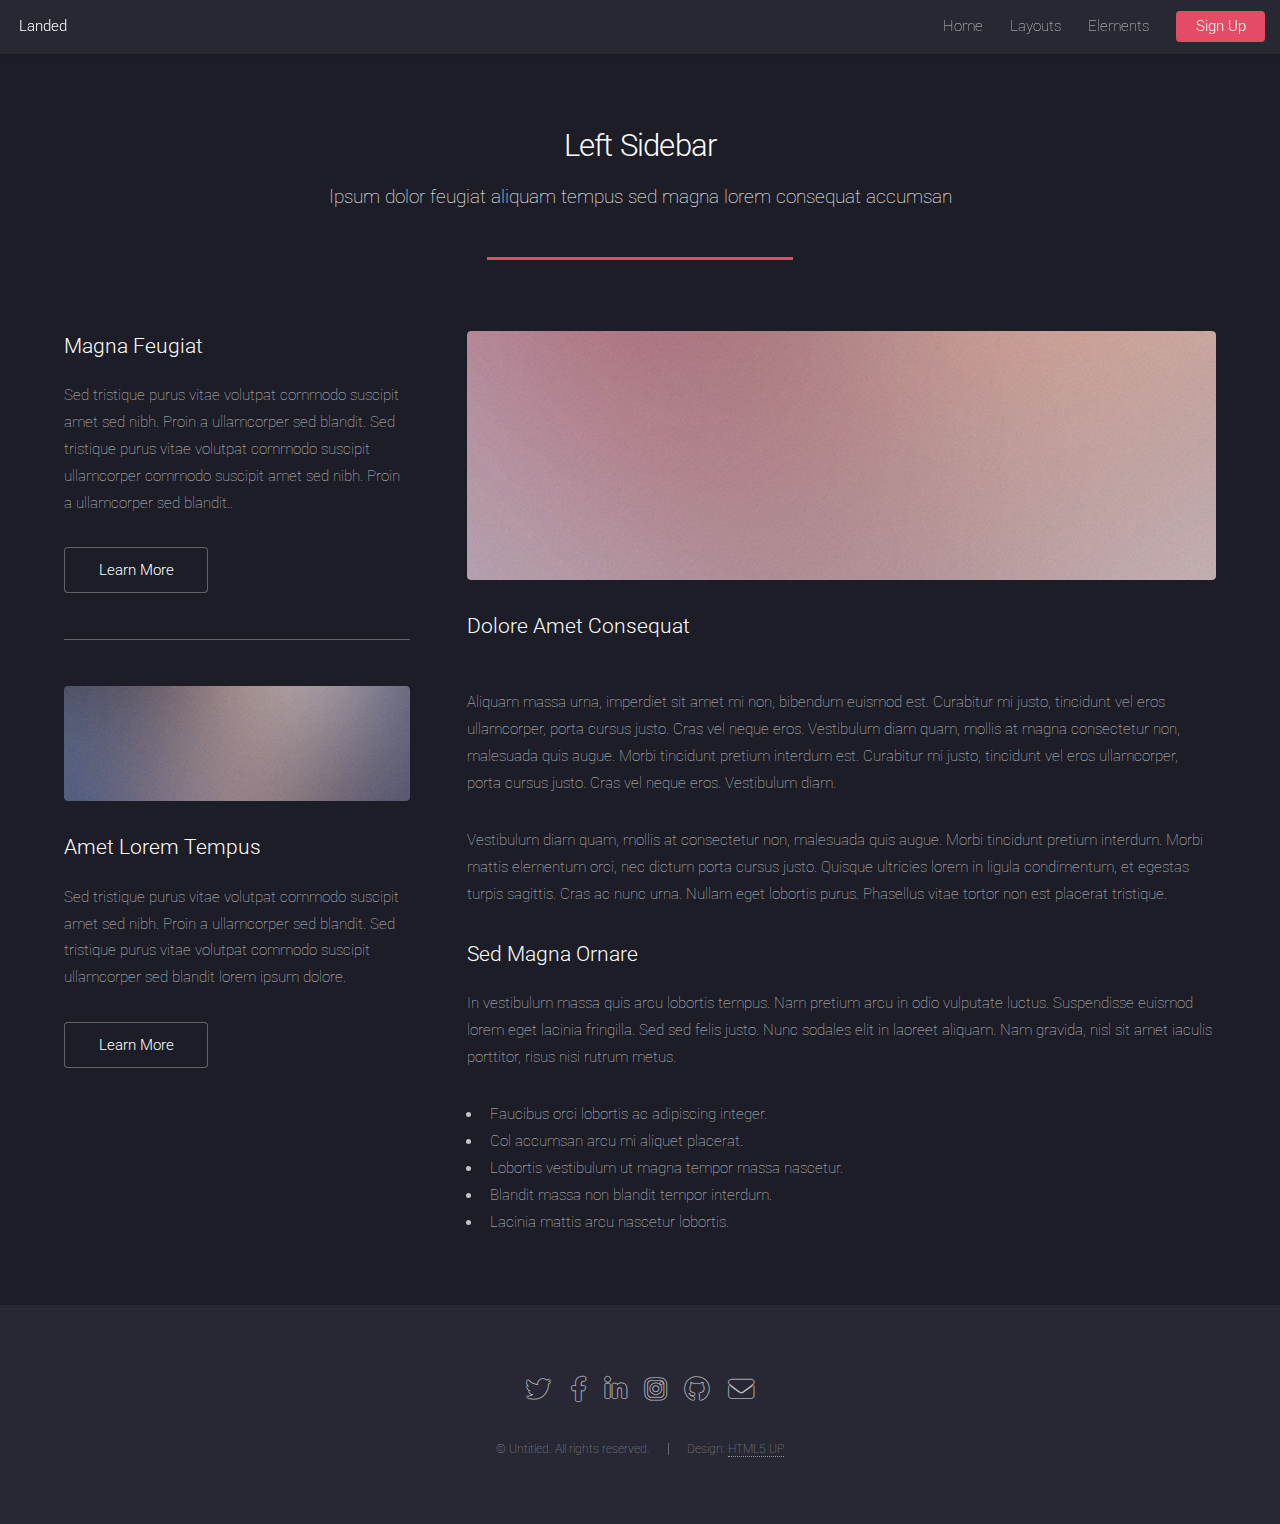
<file: left-sidebar.html>
<!DOCTYPE HTML>
<!--
	Landed by HTML5 UP
	html5up.net | @ajlkn
	Free for personal and commercial use under the CCA 3.0 license (html5up.net/license)
-->
<html>
	<head>
		<title>Left Sidebar - Landed by HTML5 UP</title>
		<meta charset="utf-8" />
		<meta name="viewport" content="width=device-width, initial-scale=1, user-scalable=no" />
		<link rel="stylesheet" href="assets/css/main.css" />
		<noscript><link rel="stylesheet" href="assets/css/noscript.css" /></noscript>
	</head>
	<body class="is-preload">
		<div id="page-wrapper">

			<!-- Header -->
				<header id="header">
					<h1 id="logo"><a href="index.html">Landed</a></h1>
					<nav id="nav">
						<ul>
							<li><a href="index.html">Home</a></li>
							<li>
								<a href="#">Layouts</a>
								<ul>
									<li><a href="left-sidebar.html">Left Sidebar</a></li>
									<li><a href="right-sidebar.html">Right Sidebar</a></li>
									<li><a href="no-sidebar.html">No Sidebar</a></li>
									<li>
										<a href="#">Submenu</a>
										<ul>
											<li><a href="#">Option 1</a></li>
											<li><a href="#">Option 2</a></li>
											<li><a href="#">Option 3</a></li>
											<li><a href="#">Option 4</a></li>
										</ul>
									</li>
								</ul>
							</li>
							<li><a href="elements.html">Elements</a></li>
							<li><a href="#" class="button primary">Sign Up</a></li>
						</ul>
					</nav>
				</header>

			<!-- Main -->
				<div id="main" class="wrapper style1">
					<div class="container">
						<header class="major">
							<h2>Left Sidebar</h2>
							<p>Ipsum dolor feugiat aliquam tempus sed magna lorem consequat accumsan</p>
						</header>
						<div class="row gtr-150">
							<!-- Sidebar -->
							<div class="col-4 col-12-medium">
								<section id="sidebar">
									<section>
										<h3>Magna Feugiat</h3>
										<p>Sed tristique purus vitae volutpat commodo suscipit amet sed nibh. Proin a ullamcorper sed blandit. Sed tristique purus vitae volutpat commodo suscipit ullamcorper commodo suscipit amet sed nibh. Proin a ullamcorper sed blandit..</p>
										<footer>
											<ul class="actions">
												<li><a href="#one" class="button">Learn More</a></li>
											</ul>
										</footer>
									</section>
									<hr />
									<section>
										<a href="#" class="image fit"><img src="images/pic06.jpg" alt="" /></a>
										<h3>Amet Lorem Tempus</h3>
										<p>Sed tristique purus vitae volutpat commodo suscipit amet sed nibh. Proin a ullamcorper sed blandit. Sed tristique purus vitae volutpat commodo suscipit ullamcorper sed blandit lorem ipsum dolore.</p>
										<footer>
											<ul class="actions">
												<li><a href="#two" class="button">Learn More</a></li>
											</ul>
										</footer>
									</section>
								</section>
							</div>

							<!-- Content -->
							<div class="col-8 col-12-medium imp-medium">
								<section id="content">
									<a href="#" class="image fit"><img src="images/pic05.jpg" alt="" /></a>
									<h3 id='one'>Dolore Amet Consequat</h3>
									<i class="fa fa-python"></i>
									<p>Aliquam massa urna, imperdiet sit amet mi non, bibendum euismod est. Curabitur mi justo, tincidunt vel eros ullamcorper, porta cursus justo. Cras vel neque eros. Vestibulum diam quam, mollis at magna consectetur non, malesuada quis augue. Morbi tincidunt pretium interdum est. Curabitur mi justo, tincidunt vel eros ullamcorper, porta cursus justo. Cras vel neque eros. Vestibulum diam.</p>
									<p>Vestibulum diam quam, mollis at consectetur non, malesuada quis augue. Morbi tincidunt pretium interdum. Morbi mattis elementum orci, nec dictum porta cursus justo. Quisque ultricies lorem in ligula condimentum, et egestas turpis sagittis. Cras ac nunc urna. Nullam eget lobortis purus. Phasellus vitae tortor non est placerat tristique.</p>
									<h3 id='two'>Sed Magna Ornare</h3>
									<p>In vestibulum massa quis arcu lobortis tempus. Nam pretium arcu in odio vulputate luctus. Suspendisse euismod lorem eget lacinia fringilla. Sed sed felis justo. Nunc sodales elit in laoreet aliquam. Nam gravida, nisl sit amet iaculis porttitor, risus nisi rutrum metus.</p>
									<ul>
										<li>Faucibus orci lobortis ac adipiscing integer.</li>
										<li>Col accumsan arcu mi aliquet placerat.</li>
										<li>Lobortis vestibulum ut magna tempor massa nascetur.</li>
										<li>Blandit massa non blandit tempor interdum.</li>
										<li>Lacinia mattis arcu nascetur lobortis.</li>
									</ul>
								</section>
							</div>
							
						</div>
					</div>
				</div>

			<!-- Footer -->
				<footer id="footer">
					<ul class="icons">
						<li><a href="#" class="icon brands alt fa-twitter"><span class="label">Twitter</span></a></li>
						<li><a href="#" class="icon brands alt fa-facebook-f"><span class="label">Facebook</span></a></li>
						<li><a href="#" class="icon brands alt fa-linkedin-in"><span class="label">LinkedIn</span></a></li>
						<li><a href="#" class="icon brands alt fa-instagram"><span class="label">Instagram</span></a></li>
						<li><a href="#" class="icon brands alt fa-github"><span class="label">GitHub</span></a></li>
						<li><a href="#" class="icon solid alt fa-envelope"><span class="label">Email</span></a></li>
					</ul>
					<ul class="copyright">
						<li>&copy; Untitled. All rights reserved.</li><li>Design: <a href="http://html5up.net">HTML5 UP</a></li>
					</ul>
				</footer>

		</div>

		<!-- Scripts -->
			<script src="assets/js/jquery.min.js"></script>
			<script src="assets/js/jquery.scrolly.min.js"></script>
			<script src="assets/js/jquery.dropotron.min.js"></script>
			<script src="assets/js/jquery.scrollex.min.js"></script>
			<script src="assets/js/browser.min.js"></script>
			<script src="assets/js/breakpoints.min.js"></script>
			<script src="assets/js/util.js"></script>
			<script src="assets/js/main.js"></script>

	</body>
</html>
</file>
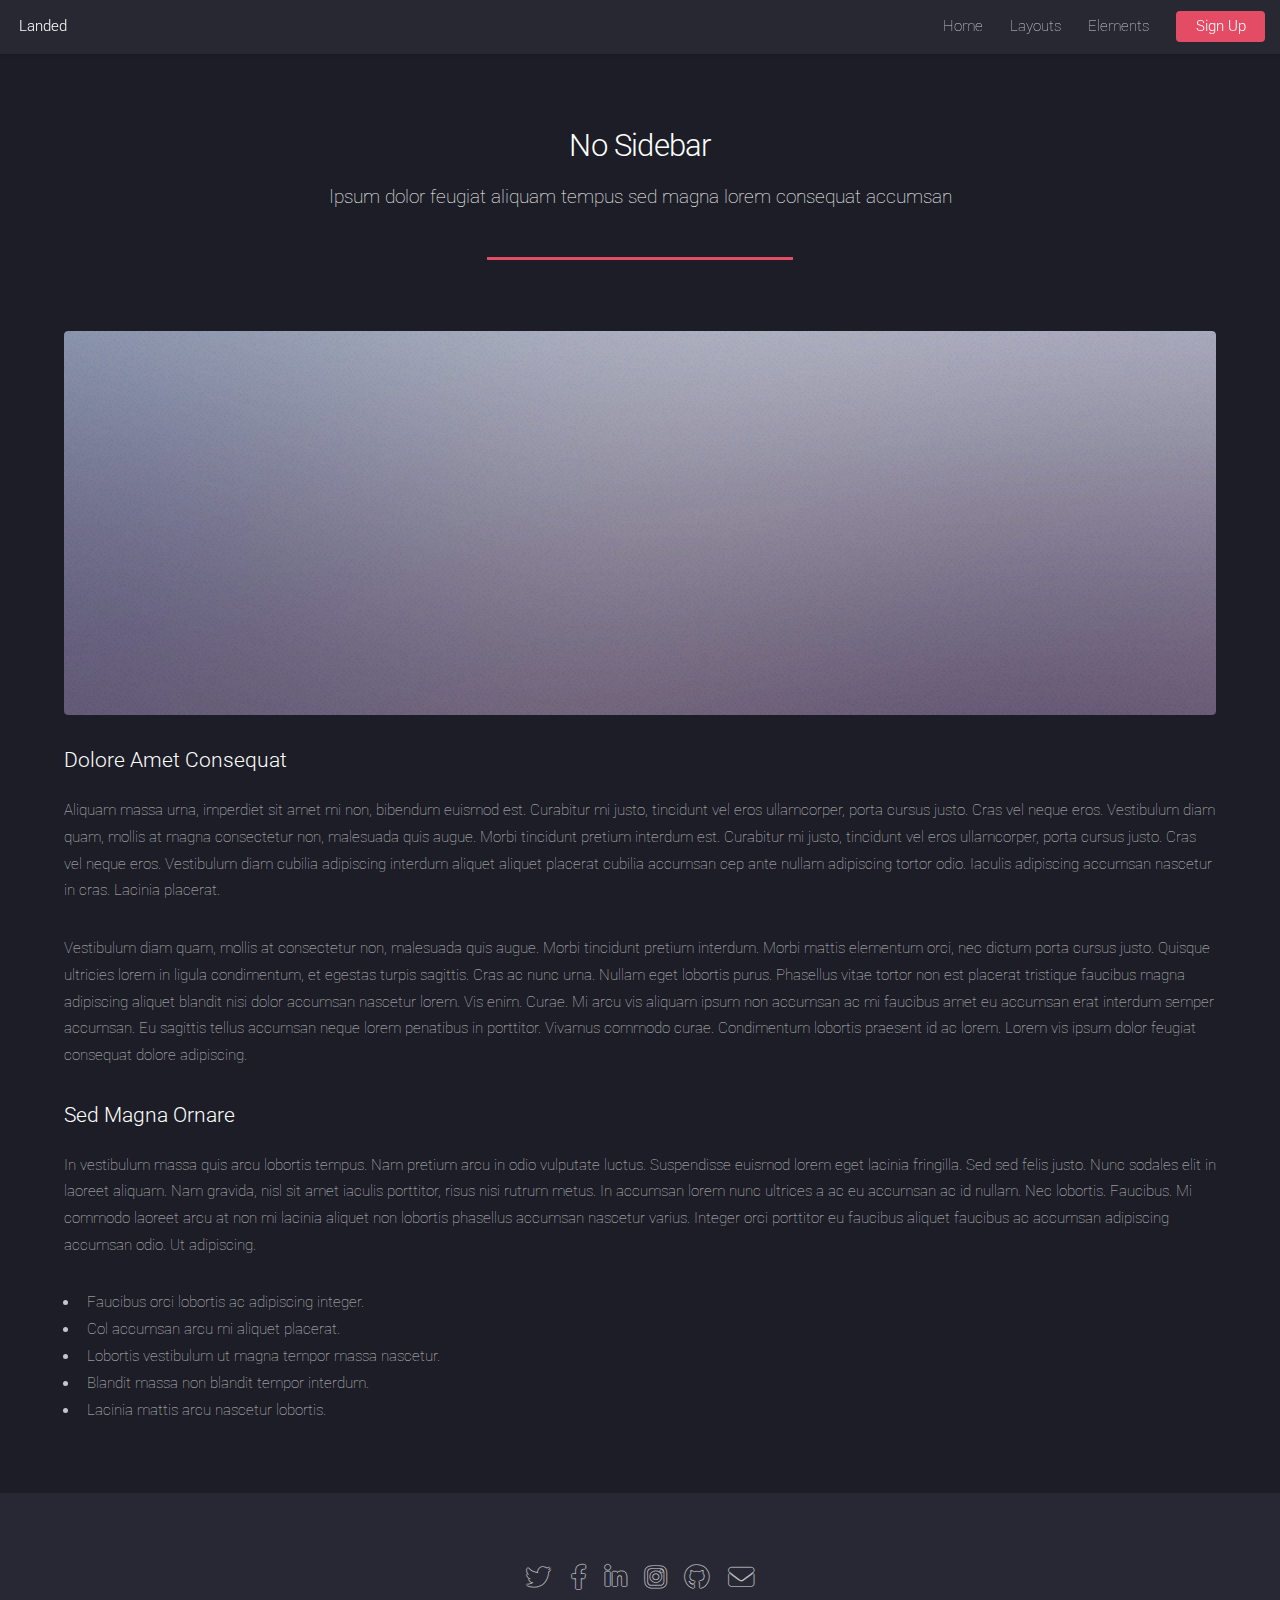
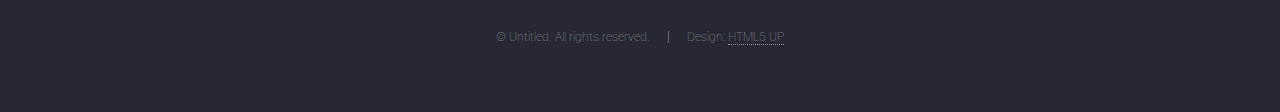
<file: no-sidebar.html>
<!DOCTYPE HTML>
<!--
	Landed by HTML5 UP
	html5up.net | @ajlkn
	Free for personal and commercial use under the CCA 3.0 license (html5up.net/license)
-->
<html>
	<head>
		<title>No Sidebar - Landed by HTML5 UP</title>
		<meta charset="utf-8" />
		<meta name="viewport" content="width=device-width, initial-scale=1, user-scalable=no" />
		<link rel="stylesheet" href="assets/css/main.css" />
		<noscript><link rel="stylesheet" href="assets/css/noscript.css" /></noscript>
	</head>
	<body class="is-preload">
		<div id="page-wrapper">

			<!-- Header -->
				<header id="header">
					<h1 id="logo"><a href="index.html">Landed</a></h1>
					<nav id="nav">
						<ul>
							<li><a href="index.html">Home</a></li>
							<li>
								<a href="#">Layouts</a>
								<ul>
									<li><a href="left-sidebar.html">Left Sidebar</a></li>
									<li><a href="right-sidebar.html">Right Sidebar</a></li>
									<li><a href="no-sidebar.html">No Sidebar</a></li>
									<li>
										<a href="#">Submenu</a>
										<ul>
											<li><a href="#">Option 1</a></li>
											<li><a href="#">Option 2</a></li>
											<li><a href="#">Option 3</a></li>
											<li><a href="#">Option 4</a></li>
										</ul>
									</li>
								</ul>
							</li>
							<li><a href="elements.html">Elements</a></li>
							<li><a href="#" class="button primary">Sign Up</a></li>
						</ul>
					</nav>
				</header>

			<!-- Main -->
				<div id="main" class="wrapper style1">
					<div class="container">
						<header class="major">
							<h2>No Sidebar</h2>
							<p>Ipsum dolor feugiat aliquam tempus sed magna lorem consequat accumsan</p>
						</header>

						<!-- Content -->
							<section id="content">
								<a href="#" class="image fit"><img src="images/pic07.jpg" alt="" /></a>
								<h3>Dolore Amet Consequat</h3>
								<p>Aliquam massa urna, imperdiet sit amet mi non, bibendum euismod est. Curabitur mi justo, tincidunt vel eros ullamcorper, porta cursus justo. Cras vel neque eros. Vestibulum diam quam, mollis at magna consectetur non, malesuada quis augue. Morbi tincidunt pretium interdum est. Curabitur mi justo, tincidunt vel eros ullamcorper, porta cursus justo. Cras vel neque eros. Vestibulum diam cubilia adipiscing interdum aliquet aliquet placerat cubilia accumsan cep ante nullam adipiscing tortor odio. Iaculis adipiscing accumsan nascetur in cras. Lacinia placerat.</p>
								<p>Vestibulum diam quam, mollis at consectetur non, malesuada quis augue. Morbi tincidunt pretium interdum. Morbi mattis elementum orci, nec dictum porta cursus justo. Quisque ultricies lorem in ligula condimentum, et egestas turpis sagittis. Cras ac nunc urna. Nullam eget lobortis purus. Phasellus vitae tortor non est placerat tristique faucibus magna adipiscing aliquet blandit nisi dolor accumsan nascetur lorem. Vis enim. Curae. Mi arcu vis aliquam ipsum non accumsan ac mi faucibus amet eu accumsan erat interdum semper accumsan. Eu sagittis tellus accumsan neque lorem penatibus in porttitor. Vivamus commodo curae. Condimentum lobortis praesent id ac lorem. Lorem vis ipsum dolor feugiat consequat dolore adipiscing.</p>
								<h3>Sed Magna Ornare</h3>
								<p>In vestibulum massa quis arcu lobortis tempus. Nam pretium arcu in odio vulputate luctus. Suspendisse euismod lorem eget lacinia fringilla. Sed sed felis justo. Nunc sodales elit in laoreet aliquam. Nam gravida, nisl sit amet iaculis porttitor, risus nisi rutrum metus. In accumsan lorem nunc ultrices a ac eu accumsan ac id nullam. Nec lobortis. Faucibus. Mi commodo laoreet arcu at non mi lacinia aliquet non lobortis phasellus accumsan nascetur varius. Integer orci porttitor eu faucibus aliquet faucibus ac accumsan adipiscing accumsan odio. Ut adipiscing.</p>
								<ul>
									<li>Faucibus orci lobortis ac adipiscing integer.</li>
									<li>Col accumsan arcu mi aliquet placerat.</li>
									<li>Lobortis vestibulum ut magna tempor massa nascetur.</li>
									<li>Blandit massa non blandit tempor interdum.</li>
									<li>Lacinia mattis arcu nascetur lobortis.</li>
								</ul>
							</section>

					</div>
				</div>

			<!-- Footer -->
				<footer id="footer">
					<ul class="icons">
						<li><a href="#" class="icon brands alt fa-twitter"><span class="label">Twitter</span></a></li>
						<li><a href="#" class="icon brands alt fa-facebook-f"><span class="label">Facebook</span></a></li>
						<li><a href="#" class="icon brands alt fa-linkedin-in"><span class="label">LinkedIn</span></a></li>
						<li><a href="#" class="icon brands alt fa-instagram"><span class="label">Instagram</span></a></li>
						<li><a href="#" class="icon brands alt fa-github"><span class="label">GitHub</span></a></li>
						<li><a href="#" class="icon solid alt fa-envelope"><span class="label">Email</span></a></li>
					</ul>
					<ul class="copyright">
						<li>&copy; Untitled. All rights reserved.</li><li>Design: <a href="http://html5up.net">HTML5 UP</a></li>
					</ul>
				</footer>

		</div>

		<!-- Scripts -->
			<script src="assets/js/jquery.min.js"></script>
			<script src="assets/js/jquery.scrolly.min.js"></script>
			<script src="assets/js/jquery.dropotron.min.js"></script>
			<script src="assets/js/jquery.scrollex.min.js"></script>
			<script src="assets/js/browser.min.js"></script>
			<script src="assets/js/breakpoints.min.js"></script>
			<script src="assets/js/util.js"></script>
			<script src="assets/js/main.js"></script>

	</body>
</html>
</file>
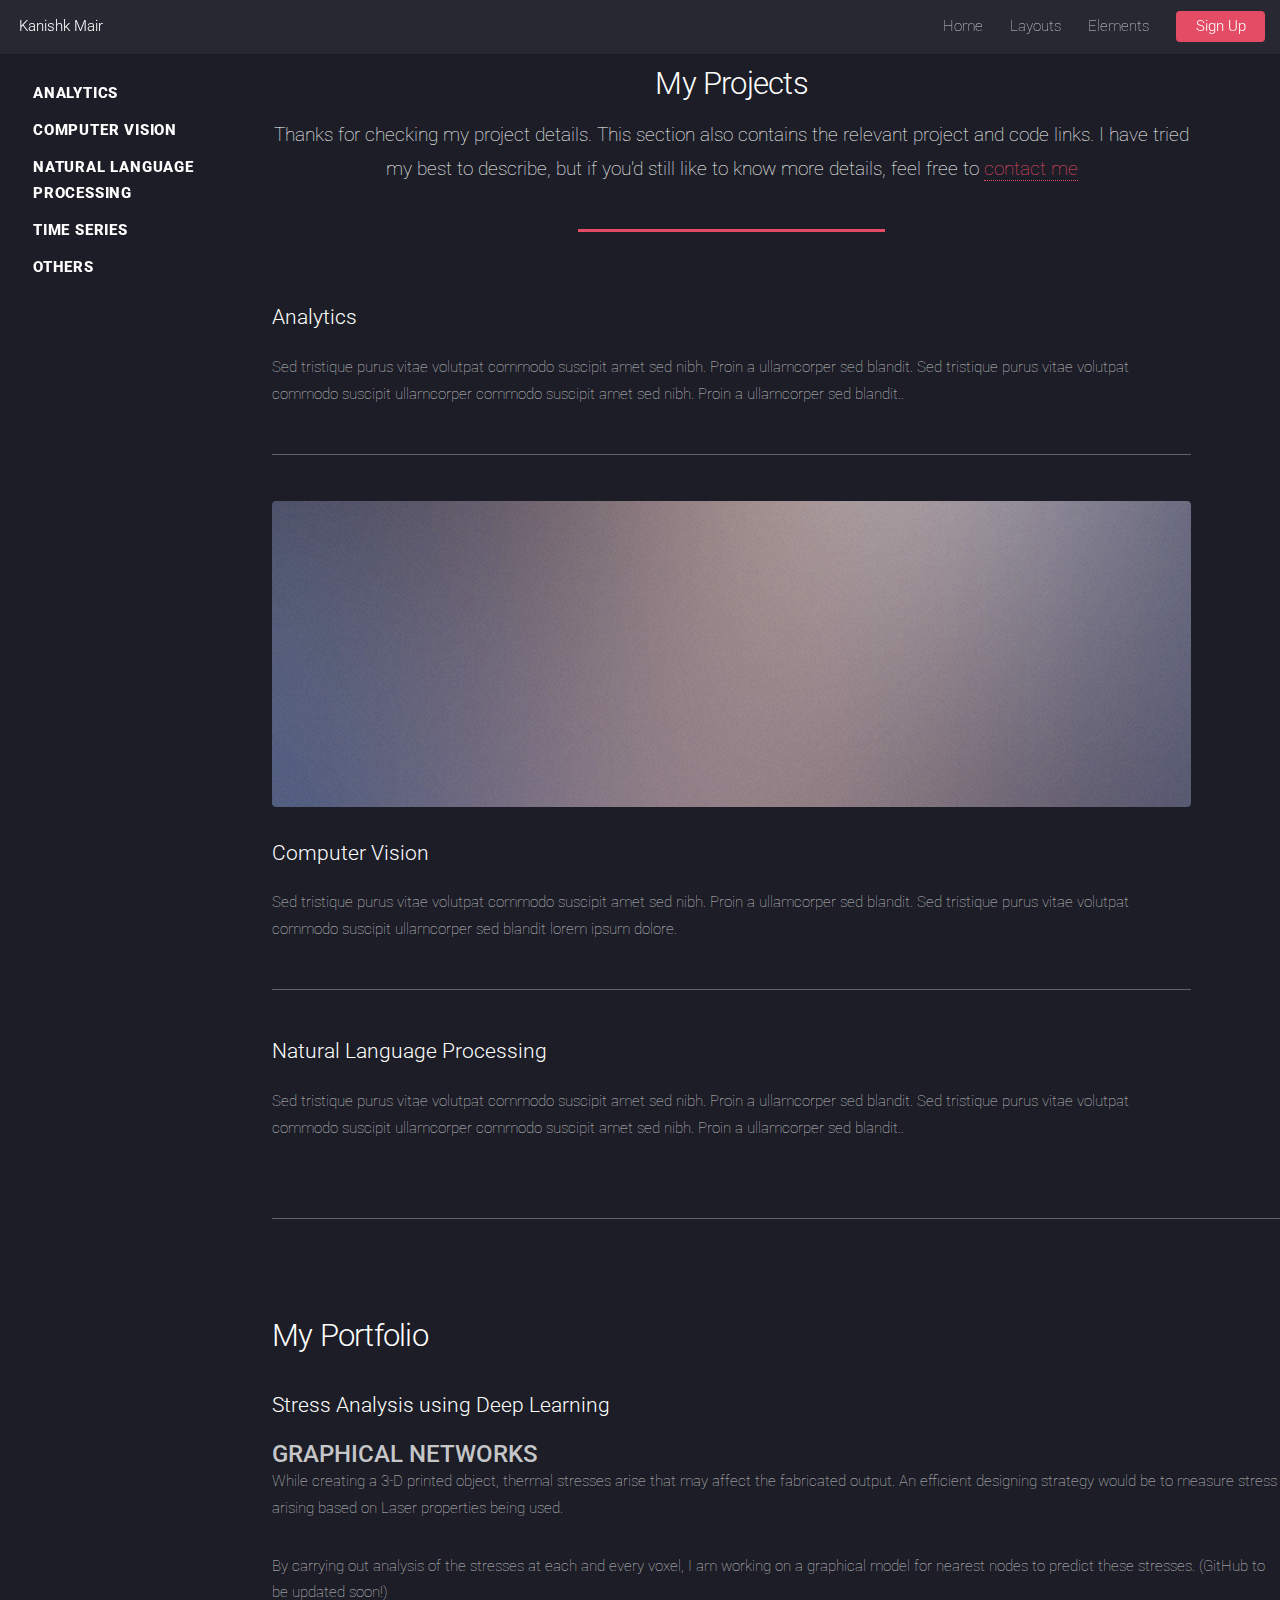
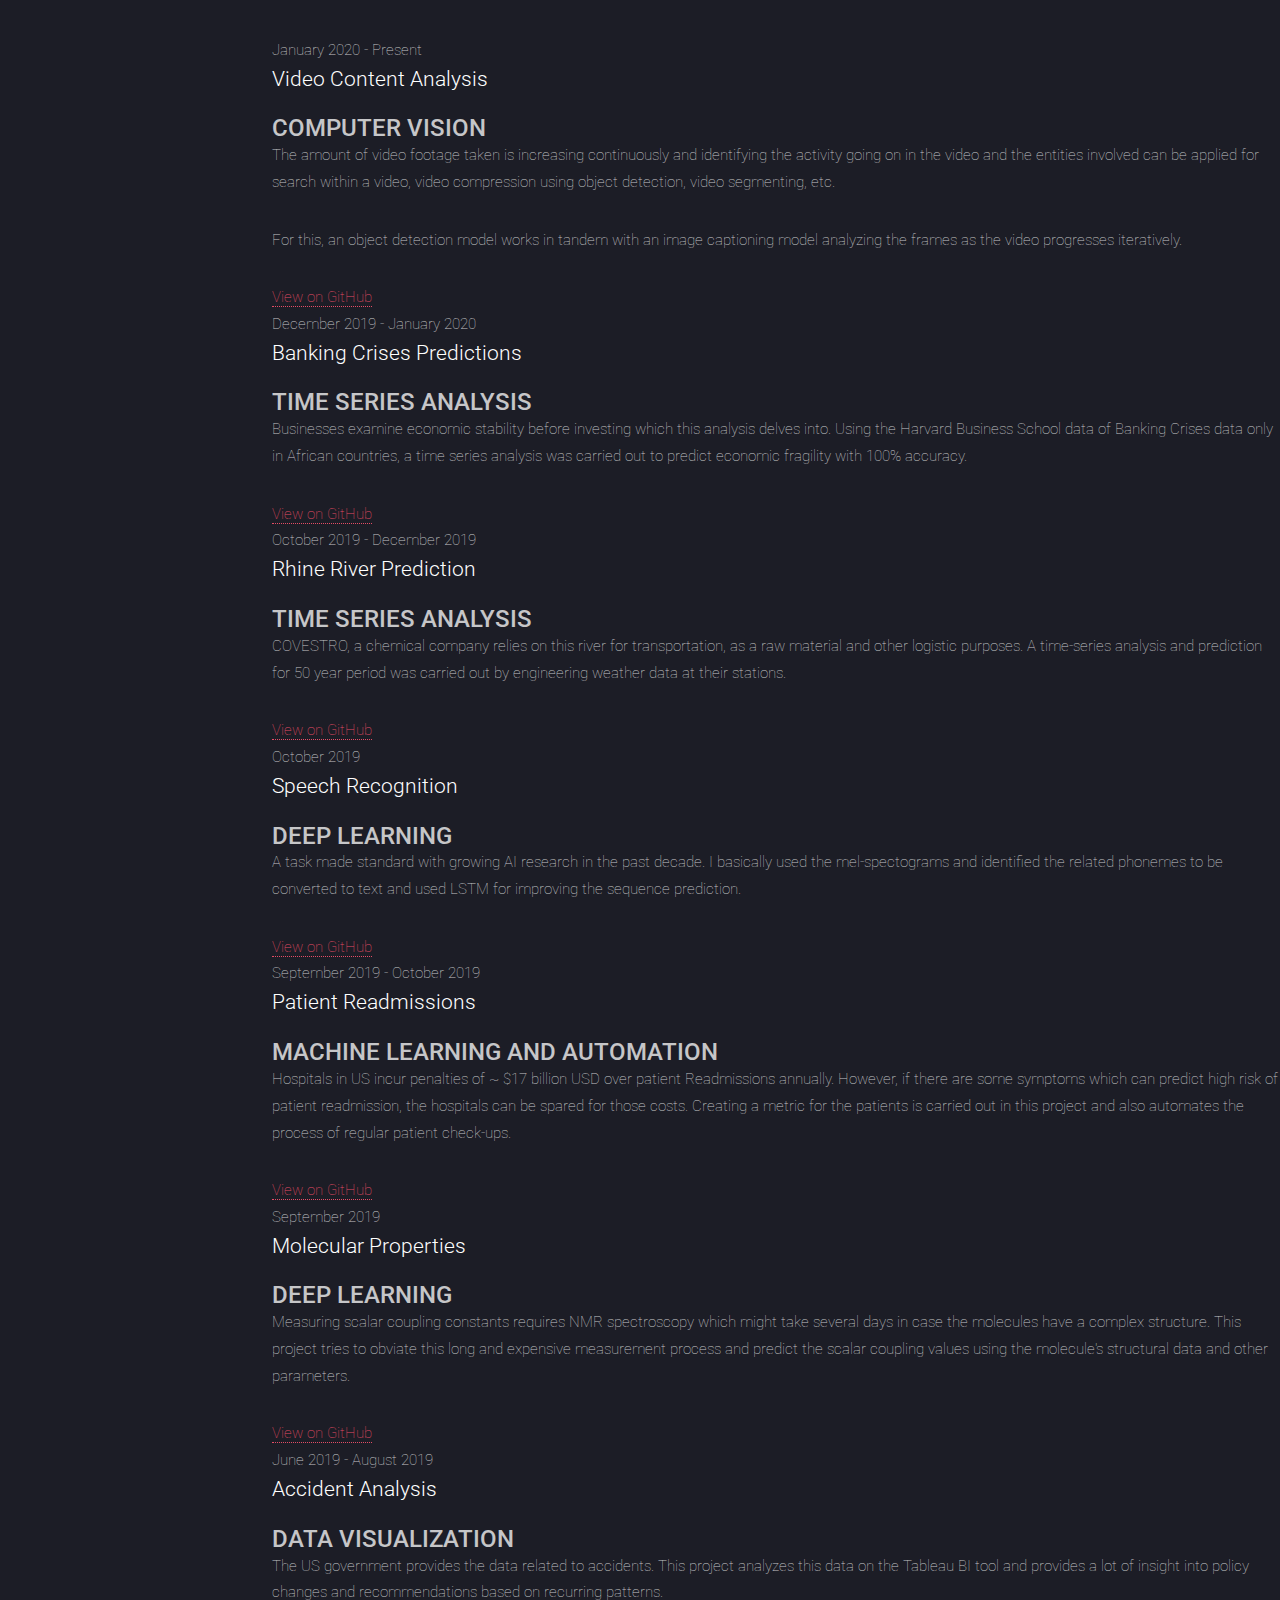
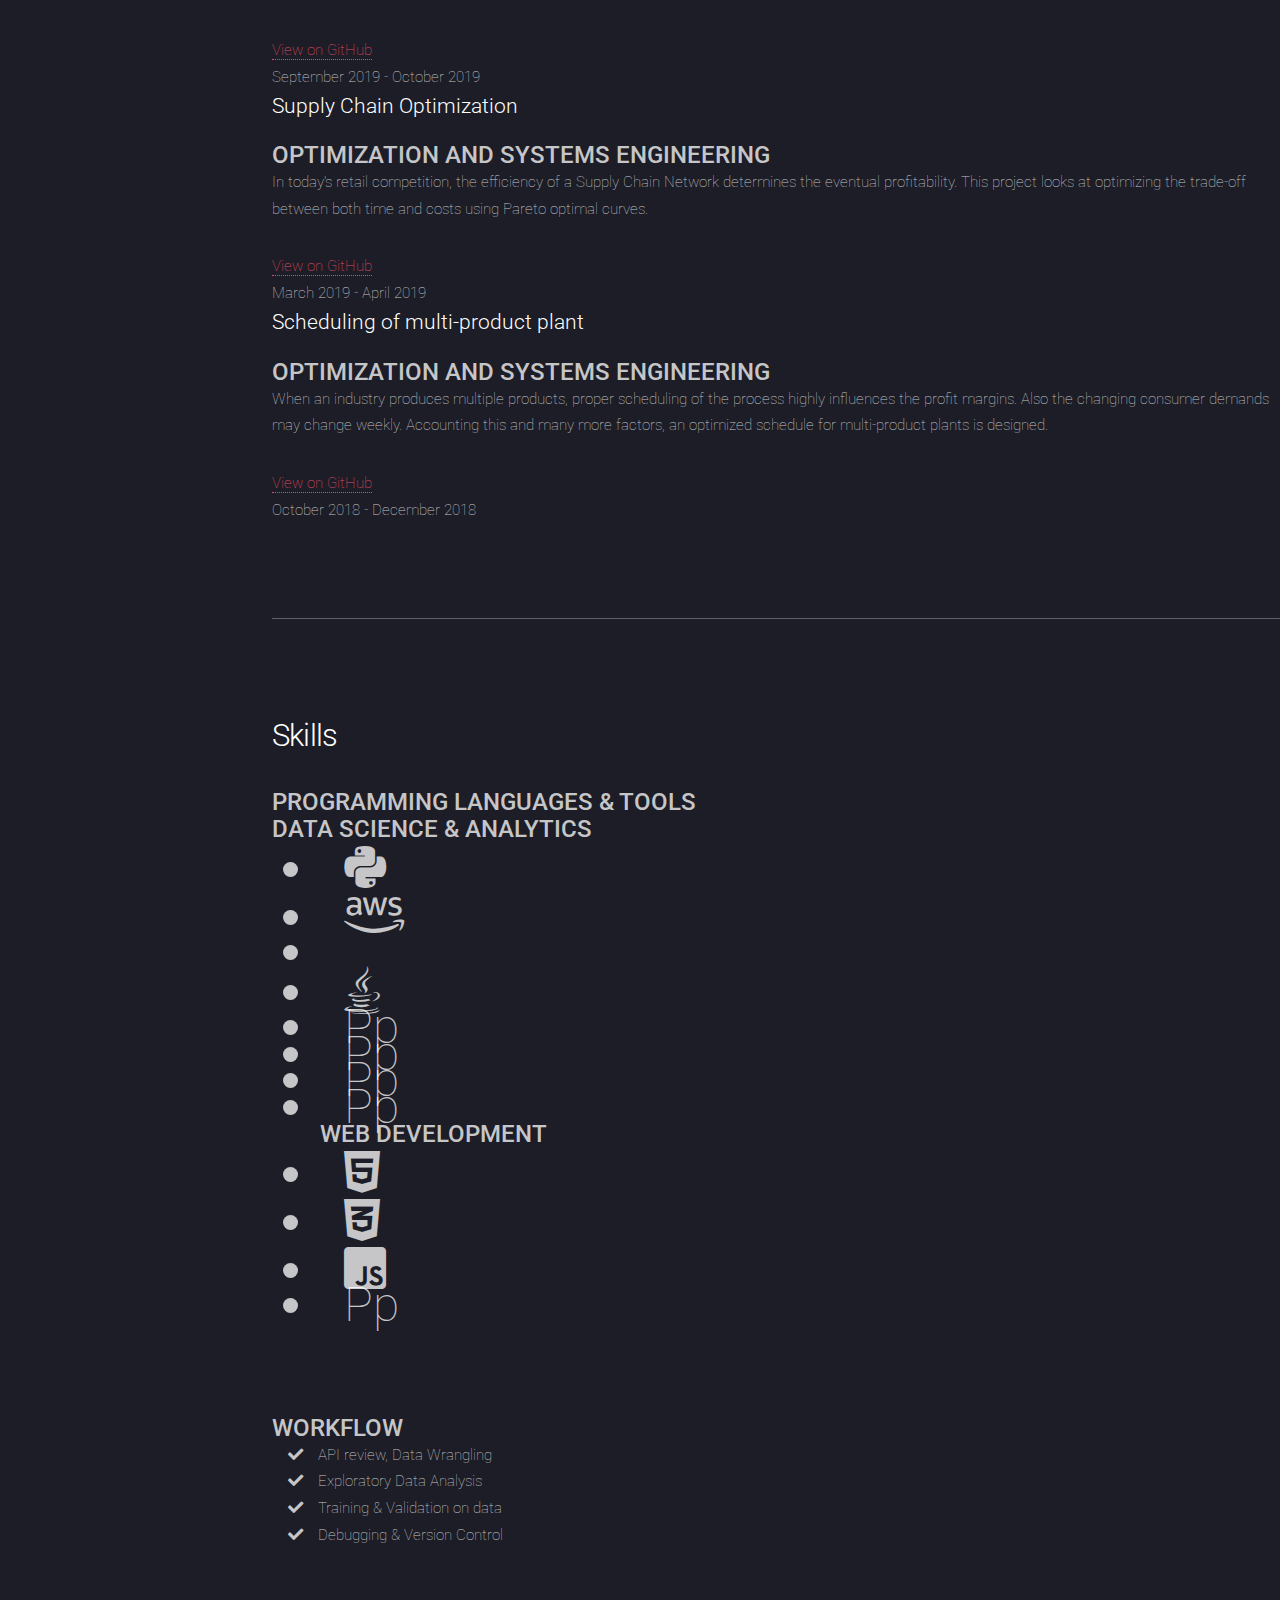
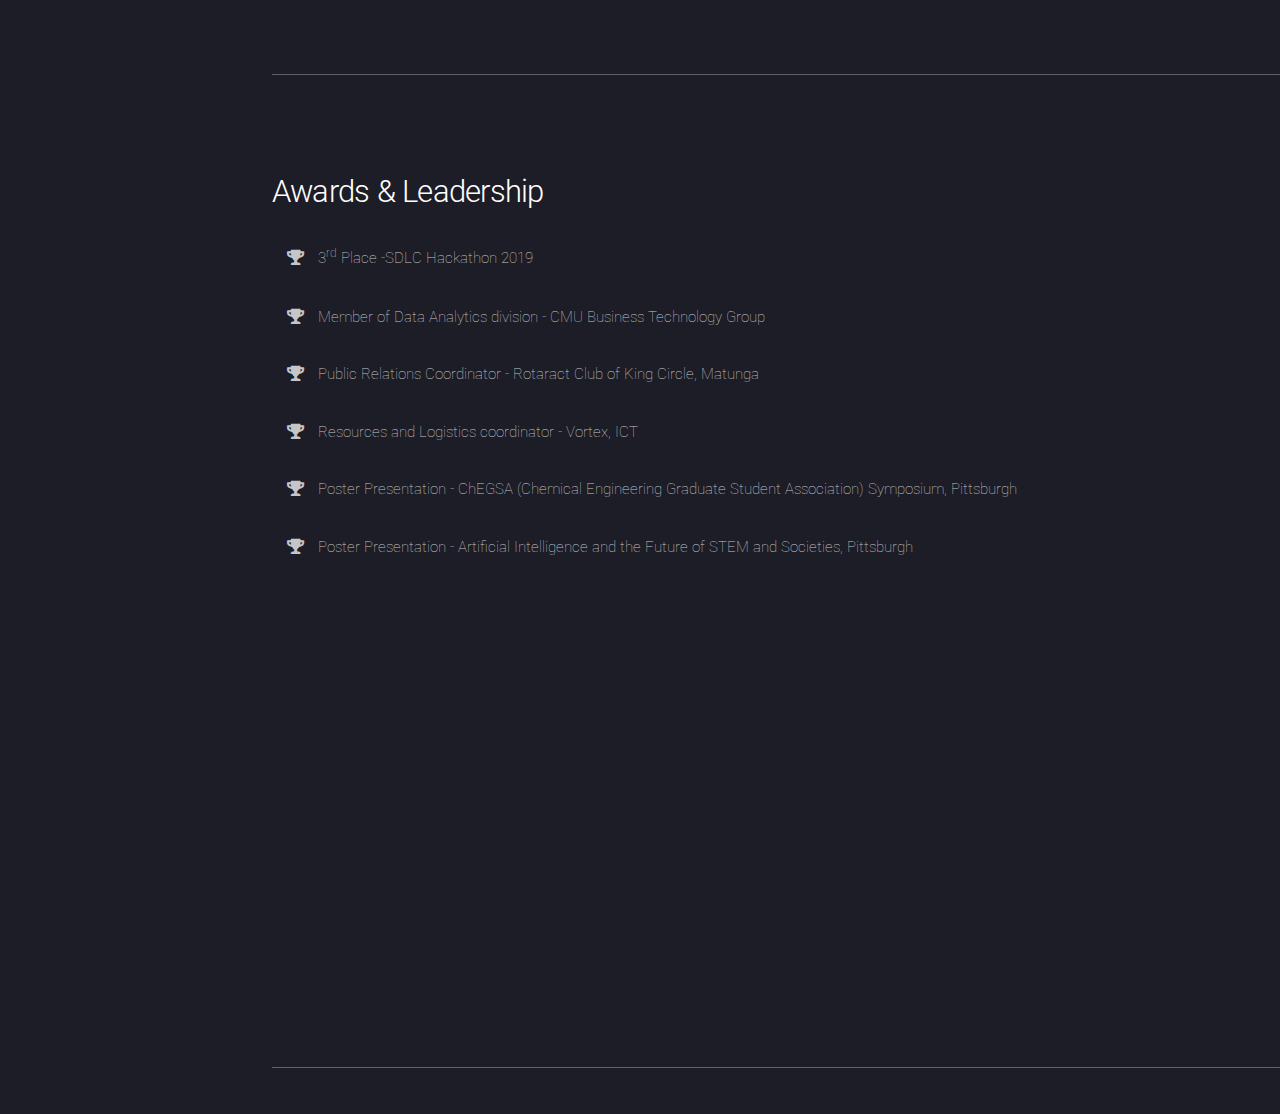
<file: projects.html>
<!DOCTYPE HTML>
<!--
	Landed by HTML5 UP
	html5up.net | @ajlkn
	Free for personal and commercial use under the CCA 3.0 license (html5up.net/license)
-->
<html>
	<head>
		<title>Projects</title>
		<meta charset="utf-8" />
		<meta name="viewport" content="width=device-width, initial-scale=1, user-scalable=no" />
		<link rel="stylesheet" href="assets/css/main.css" />
		<noscript><link rel="stylesheet" href="assets/css/noscript.css" /></noscript>

		<!-- Custom styles for this template --> 
		<link href="assets/css/resume.css" rel="stylesheet">
		
	</head>

	<body class="is-preload">
		
		<!-- Header -->
		<header id="header">
			<h1 id="logo"><a href="index.html">Kanishk Mair</a></h1>
			<nav id="nav">
				<ul>
					<li><a href="index.html">Home</a>
						<ul>
							<li><a href="#experience">Left Sidebar</a></li>
							<li><a href="#education">Right Sidebar</a></li>
						</ul>
					</li>
					<li>
						<a href="#">Layouts</a>
						<ul>
							<li><a href="left-sidebar.html">Left Sidebar</a></li>
							<li><a href="right-sidebar.html">Right Sidebar</a></li>
							<li><a href="work.html">Work</a></li>
							<li><a href="no-sidebar.html">No Sidebar</a></li>
							<li>
								<a href="#">Submenu</a>
								<ul>
									<li><a href="#">Option 1</a></li>
									<li><a href="#">Option 2</a></li>
									<li><a href="#">Option 3</a></li>
									<li><a href="#">Option 4</a></li>
								</ul>
							</li>
						</ul>
					</li>
					<li><a href="elements.html">Elements</a></li>
					<li><a href="#" class="button primary">Sign Up</a></li>
				</ul>
			</nav>
		</header>

		<nav class="navbar navbar-expand-lg navbar-dark bg-primary fixed-top" id="sideNav">
			<div class="collapse navbar-collapse" id="navbarSupportedContent">
			  <ul class="py-10 navbar-nav">
				<li class="nav-item">
				  <a class="nav-link rmv-underline js-scroll-trigger" href="#analytics">Analytics</a>
				</li>
				<li class="py-10 nav-item">
				  <a class="nav-link rmv-underline js-scroll-trigger" href="#cv">Computer Vision</a>
				</li>
				<li class="py-10 nav-item">
				  <a class="nav-link rmv-underline js-scroll-trigger" href="#nlp">Natural Language Processing</a>
				</li>
				<li class="nav-item">
				  <a class="nav-link rmv-underline js-scroll-trigger" href="#time-series">Time Series</a>
				</li>
				<li class="nav-item">
				  <a class="nav-link rmv-underline js-scroll-trigger" href="#other">Others</a>
				</li>
			  </ul>
			</div>
		</nav>
		
		<div class="container-fluid p-0">

			<div class="row gtr-150">
				<div class="col-11 col-12-medium">
					<section id="sidebar">

						<header class="major">
							<h1>.</h1>

							<h2 class="mb-5">My Projects</h2>
							<p>Thanks for checking my project details. This section also contains the relevant project and code links. I have tried my best to describe, but if you'd still like to know more details, feel free to <a href="contact.html">contact me</a></p>
						</header>
			
						<section id="analytics">
							<h3>Analytics</h3>
							<p>Sed tristique purus vitae volutpat commodo suscipit amet sed nibh. Proin a ullamcorper sed blandit. Sed tristique purus vitae volutpat commodo suscipit ullamcorper commodo suscipit amet sed nibh. Proin a ullamcorper sed blandit..</p>
						</section>

						<hr id="cv">

						<section>
							<a href="#" class="image fit"><img src="images/pic06.jpg" alt="" /></a>
							<h3>Computer Vision</h3>
							<p>Sed tristique purus vitae volutpat commodo suscipit amet sed nibh. Proin a ullamcorper sed blandit. Sed tristique purus vitae volutpat commodo suscipit ullamcorper sed blandit lorem ipsum dolore.</p>
						</section>

						<hr id="nlp">

						<section>
							<h3>Natural Language Processing</h3>
							<p>Sed tristique purus vitae volutpat commodo suscipit amet sed nibh. Proin a ullamcorper sed blandit. Sed tristique purus vitae volutpat commodo suscipit ullamcorper commodo suscipit amet sed nibh. Proin a ullamcorper sed blandit..</p>
						</section>

					</section>
				</div>
			</div>
		
			<hr class="m-0">
		
			<section class="resume-section p-3 p-lg-5 d-flex justify-content-center" id="portfolio">
			  <div class="w-100">
				<h2 class="mb-5">My Portfolio</h2>
		
				<div class="resume-item d-flex flex-column flex-md-row justify-content-between mb-5">
				  <div class="resume-content">
					<h3 class="mb-0">Stress Analysis using Deep Learning</h3>
					<div class="subheading mb-3">Graphical Networks</div>
					<p>While creating a 3-D printed object, thermal stresses arise that may affect the fabricated output. An efficient designing strategy would be to measure stress arising based on Laser properties being used.
					<p>By carrying out analysis of the stresses at each and every voxel, I am working on a graphical model for nearest nodes to predict these stresses. (GitHub to be updated soon!)</p>
					
					<!-- <a style="text-decoration:none" href="https://github.com/kmair/Caption-and-Object-Detection">View on GitHub</a> -->
		
				  </div>
				  <div class="resume-date text-md-right">
					<span class="text-primary">January 2020 - Present</span>
				  </div>
				</div>
				
				<div class="resume-item d-flex flex-column flex-md-row justify-content-between mb-5">
				  <div class="resume-content">
					<h3 class="mb-0">Video Content Analysis</h3>
					<div class="subheading mb-3">Computer Vision</div>
					<p>The amount of video footage taken is increasing continuously and identifying the activity going on in the video and the entities involved can be applied for search within a video, video compression using object detection, video segmenting, etc.</p>
					<p>For this, an object detection model works in tandem with an image captioning model analyzing the frames as the video progresses iteratively.</p>
					<a style="text-decoration:none" href="https://github.com/kmair/Caption-and-Object-Detection">View on GitHub</a>
		
				  </div>
				  <div class="resume-date text-md-right">
					<span class="text-primary">December 2019 - January 2020</span>
				  </div>
				</div>
		
				<div class="resume-item d-flex flex-column flex-md-row justify-content-between mb-5">
				  <div class="resume-content">
					<h3 class="mb-0">Banking Crises Predictions</h3>
					<div class="subheading mb-3">Time Series Analysis</div>
					<p>Businesses examine economic stability before investing which this analysis delves into. Using the Harvard Business School data of Banking Crises data only in African countries, a time series analysis was carried out to predict economic fragility with 100% accuracy.</p>
					<a style="text-decoration:none" href="https://github.com/kmair/Banking-crises-analysis">View on GitHub</a>
		
				  </div>
				  <div class="resume-date text-md-right">
					<span class="text-primary">October 2019 - December 2019</span>
				  </div>
				</div>
		
				<div class="resume-item d-flex flex-column flex-md-row justify-content-between mb-5">
				  <div class="resume-content">
					<h3 class="mb-0">Rhine River Prediction</h3>
					<div class="subheading mb-3">Time Series Analysis</div>
					<p>COVESTRO, a chemical company relies on this river for transportation, as a raw material and other logistic purposes. A time-series analysis and prediction for 50 year period was carried out by engineering weather data at their stations.</p>
					<a style="text-decoration:none" href="https://github.com/kmair/COVESTRO-HACK">View on GitHub</a>
		
				  </div>
				  <div class="resume-date text-md-right">
					<span class="text-primary">October 2019</span>
				  </div>
				</div>
		
				<div class="resume-item d-flex flex-column flex-md-row justify-content-between mb-5">
				  <div class="resume-content">
					<h3 class="mb-0">Speech Recognition</h3>
					<div class="subheading mb-3">Deep Learning</div>
					<p>A task made standard with growing AI research in the past decade. I basically used the mel-spectograms and identified the related phonemes to be converted to text and used LSTM for improving the sequence prediction.</p>
					<a style="text-decoration:none" href="https://github.com/kmair/11785-deep-learning/tree/master/Speech_Recognition_HW">View on GitHub</a>
		
				  </div>
				  <div class="resume-date text-md-right">
					<span class="text-primary">September 2019 - October 2019</span>
				  </div>
				</div>
		
				<div class="resume-item d-flex flex-column flex-md-row justify-content-between mb-5">
				  <div class="resume-content">
					<h3 class="mb-0">Patient Readmissions</h3>
					<div class="subheading mb-3">Machine Learning and Automation</div>
					<p>Hospitals in US incur penalties of ~ $17 billion USD over patient Readmissions annually. However, if there are some symptoms which can predict high risk of patient readmission, the hospitals can be spared for those costs. Creating a metric for the patients is carried out in this project and also automates the process of regular patient check-ups.</p>
					<a style="text-decoration:none" href="https://github.com/kmair/SDLC-hackathon2019">View on GitHub</a>
		
				  </div>
				  <div class="resume-date text-md-right">
					<span class="text-primary">September 2019</span>
				  </div>
				</div>
		
				<div class="resume-item d-flex flex-column flex-md-row justify-content-between mb-5">
				  <div class="resume-content">
					<h3 class="mb-0">Molecular Properties</h3>
					<div class="subheading mb-3">Deep Learning</div>
					<p>Measuring scalar coupling constants requires NMR spectroscopy which might take several days in case the molecules have a complex structure. This project tries to obviate this long and expensive measurement process and predict the scalar coupling values using the molecule's structural data and other parameters.</p>
					<a style="text-decoration:none" href="https://github.com/kmair/molecular-properties">View on GitHub</a>
				  </div>
				  <div class="resume-date text-md-right">
					<span class="text-primary">June 2019 - August 2019</span>
				  </div>
				</div>
		
				<div class="resume-item d-flex flex-column flex-md-row justify-content-between mb-5">
				  <div class="resume-content">
					<h3 class="mb-0">Accident Analysis</h3>
					<div class="subheading mb-3">Data Visualization</div>
					<p>The US government provides the data related to accidents. This project analyzes this data on the Tableau BI tool and provides a lot of insight into policy changes and recommendations based on recurring patterns.</p>
					<a style="text-decoration:none" href="https://github.com/kmair/Data-Visualization">View on GitHub</a>
		
				  </div>
				  <div class="resume-date text-md-right">
					<span class="text-primary">September 2019 - October 2019</span>
				  </div>
				</div>
		
				<div class="resume-item d-flex flex-column flex-md-row justify-content-between mb-5">
				  <div class="resume-content">
					<h3 class="mb-0">Supply Chain Optimization</h3>
					<div class="subheading mb-3">Optimization and Systems Engineering</div>
					<p>In today's retail competition, the efficiency of a Supply Chain Network determines the eventual profitability. This project looks at optimizing the trade-off between both time and costs using Pareto optimal curves.</p>
					<a style="text-decoration:none" href="https://github.com/kmair/supply-chain-optimization">View on GitHub</a>
				  </div>
				  <div class="resume-date text-md-right">
					<span class="text-primary">March 2019 - April 2019</span>
				  </div>
				</div>
		
				<div class="resume-item d-flex flex-column flex-md-row justify-content-between">
				  <div class="resume-content">
					<h3 class="mb-0">Scheduling of multi-product plant</h3>
					<div class="subheading mb-3">Optimization and Systems Engineering</div>
					<p>When an industry produces multiple products, proper scheduling of the process highly influences the profit margins. Also the changing consumer demands may change weekly. Accounting this and many more factors, an optimized schedule for multi-product plants is designed.</p>
					<a style="text-decoration:none" href="https://github.com/kmair/supply-chain-optimization">View on GitHub</a>
				  </div>
				  <div class="resume-date text-md-right">
					<span class="text-primary">October 2018 - December 2018</span>
				  </div>
				</div>
		
			  </div>
		
			</section>
		
			<hr class="m-0">
		
			<section class="resume-section p-3 p-lg-5 d-flex align-items-center" id="skills">
			  <div class="w-100">
				<h2 class="mb-5">Skills</h2>
		
				<div class="subheading mb-3">Programming Languages &amp; Tools</div>
				<div class="subheading text-16">Data Science &amp; Analytics</div>
				<ul class="list-inline dev-icons">
				  <li class="list-inline-item">
					<i class="fab fa-python"></i>
				  </li>
				  <li class="list-inline-item">
					<i class="fab fa-aws"></i>
				  </li>
				  <li class="list-inline-item">
					<i class="icon-apache"></i>
				  </li>
				  <li class="list-inline-item">
					<i class="fab fa-java"></i>
				  </li>
				  <li class="list-inline-item size-44 characters-off">
					<span class="letters">Pp</span><i id="icon-hadoop" class="icon-hadoop"></i>
				  </li>
				  <li class="list-inline-item size-44 characters-off">
					<span class="letters">Pp</span><i id="icon-mysql" class="icon-mysql"></i>
				  </li>
				  <li class="list-inline-item size-44 characters-off">
					<span class="letters">Pp</span><i id="icon-mongodb" class="icon-mongodb"></i>
				  </li>
				  <li class="list-inline-item size-44 characters-off">
					<span class="letters">Pp</span><i id="icon-shell" class="icon-shell"></i>
				  </li>
		
				  <div class="subheading text-16">Web Development</div>
		
				  <li class="list-inline-item">
					<i class="fab fa-html5"></i>
				  </li>
				  <li class="list-inline-item">
					<i class="fab fa-css3-alt"></i>
				  </li>
				  <li class="list-inline-item">
					<i class="fab fa-js-square"></i>
				  </li>
				  <li class="list-inline-item size-44 characters-off">
					<span class="letters">Pp</span><i id="icon-bootstrap" class="icon-bootstrap"></i>
				  </li>
		
		
				</ul>
		
				<div class="subheading mb-3">Workflow</div>
				<ul class="fa-ul mb-0">
				  <li>
					<i class="fa-li fa fa-check"></i>
					API review, Data Wrangling</li>
				  <li>
					<i class="fa-li fa fa-check"></i>
					Exploratory Data Analysis</li>
				  <li>
					<i class="fa-li fa fa-check"></i>
					Training &amp; Validation on data
				  </li>
				  <li>
					<i class="fa-li fa fa-check"></i>
					Debugging &amp; Version Control</li>
				</ul>
			  </div>
			</section>
		
			<hr class="m-0">
		
			<section class="resume-section p-3 p-lg-5 d-flex align-items-center" id="awards">
			  <div class="w-100">
				<h2 class="mb-5">Awards &amp; Leadership</h2>
				<ul class="fa-ul mb-0"> 
				  <li>
					<i class="fa-li fa fa-trophy text-warning"></i>
					3<sup>rd</sup>
					Place -SDLC Hackathon 2019</li>
				  <p></p>
				  <li>
					<i class="fa-li fa fa-trophy text-warning"></i>
					Member of Data Analytics division - CMU Business Technology Group
				  </li>
				  <p></p>
				  <li>
					<i class="fa-li fa fa-trophy text-warning"></i>
					Public Relations Coordinator - Rotaract Club of King Circle, Matunga</li>
				  <p></p>
				  <li>
					<i class="fa-li fa fa-trophy text-warning"></i>
					Resources and Logistics coordinator - Vortex, ICT</li>
				  <p></p>
				  <li>
					<i class="fa-li fa fa-trophy text-warning"></i>
					Poster Presentation - ChEGSA (Chemical Engineering Graduate Student Association) Symposium, Pittsburgh</li>
				  <p></p>
				  <li>
					<i class="fa-li fa fa-trophy text-warning"></i>
					Poster Presentation - Artificial Intelligence and the Future of STEM and Societies, Pittsburgh</li>
			
				</ul>
			  </div>
			</section>
		
			<hr class="m-0">
		
		</div>
		
		
		<!-- <footer id="footer">
			<ul class="icons">
				<li><a href="#" class="icon brands alt fa-twitter"><span class="label">Twitter</span></a></li>
				<li><a href="#" class="icon brands alt fa-facebook-f"><span class="label">Facebook</span></a></li>
				<li><a href="#" class="icon brands alt fa-linkedin-in"><span class="label">LinkedIn</span></a></li>
				<li><a href="#" class="icon brands alt fa-instagram"><span class="label">Instagram</span></a></li>
				<li><a href="#" class="icon brands alt fa-github"><span class="label">GitHub</span></a></li>
				<li><a href="#" class="icon solid alt fa-envelope"><span class="label">Email</span></a></li>
			</ul>
			<ul class="copyright">
				<li>&copy; Untitled. All rights reserved.</li><li>Design: <a href="http://html5up.net">HTML5 UP</a></li>
			</ul>
		</footer> -->


		<!-- Scripts -->
			<script src="assets/js/jquery.min.js"></script>
			<script src="assets/js/jquery.scrolly.min.js"></script>
			<script src="assets/js/jquery.dropotron.min.js"></script>
			<script src="assets/js/jquery.scrollex.min.js"></script>
			<script src="assets/js/browser.min.js"></script>
			<script src="assets/js/breakpoints.min.js"></script>
			<script src="assets/js/util.js"></script>
			<script src="assets/js/main.js"></script>

	</body>
</html>
</file>
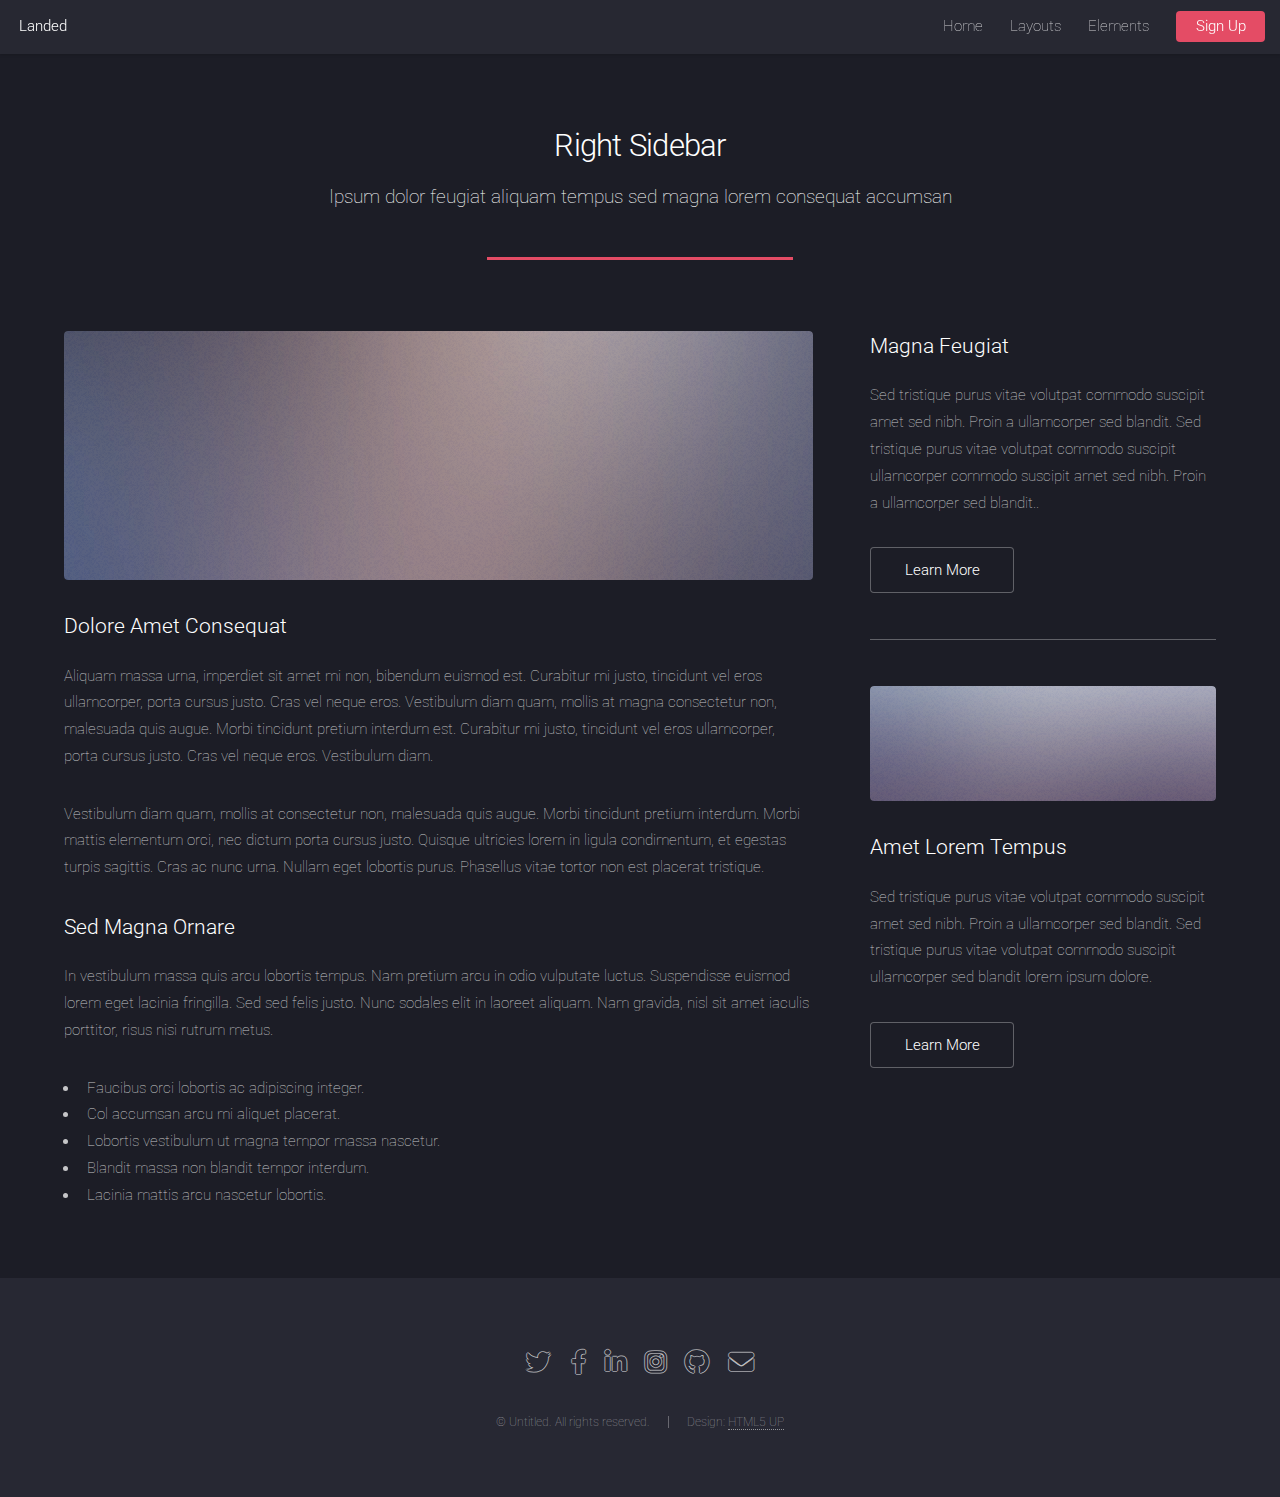
<file: right-sidebar.html>
<!DOCTYPE HTML>
<!--
	Landed by HTML5 UP
	html5up.net | @ajlkn
	Free for personal and commercial use under the CCA 3.0 license (html5up.net/license)
-->
<html>
	<head>
		<title>Right Sidebar - Landed by HTML5 UP</title>
		<meta charset="utf-8" />
		<meta name="viewport" content="width=device-width, initial-scale=1, user-scalable=no" />
		<link rel="stylesheet" href="assets/css/main.css" />
		<noscript><link rel="stylesheet" href="assets/css/noscript.css" /></noscript>
	</head>
	<body class="is-preload">
		<div id="page-wrapper">

			<!-- Header -->
				<header id="header">
					<h1 id="logo"><a href="index.html">Landed</a></h1>
					<nav id="nav">
						<ul>
							<li><a href="index.html">Home</a></li>
							<li>
								<a href="#">Layouts</a>
								<ul>
									<li><a href="left-sidebar.html">Left Sidebar</a></li>
									<li><a href="right-sidebar.html">Right Sidebar</a></li>
									<li><a href="no-sidebar.html">No Sidebar</a></li>
									<li>
										<a href="#">Submenu</a>
										<ul>
											<li><a href="#">Option 1</a></li>
											<li><a href="#">Option 2</a></li>
											<li><a href="#">Option 3</a></li>
											<li><a href="#">Option 4</a></li>
										</ul>
									</li>
								</ul>
							</li>
							<li><a href="elements.html">Elements</a></li>
							<li><a href="#" class="button primary">Sign Up</a></li>
						</ul>
					</nav>
				</header>

			<!-- Main -->
				<div id="main" class="wrapper style1">
					<div class="container">
						<header class="major">
							<h2>Right Sidebar</h2>
							<p>Ipsum dolor feugiat aliquam tempus sed magna lorem consequat accumsan</p>
						</header>
						<div class="row gtr-150">
							<div class="col-8 col-12-medium">

								<!-- Content -->
									<section id="content">
										<a href="#" class="image fit"><img src="images/pic06.jpg" alt="" /></a>
										<h3>Dolore Amet Consequat</h3>
										<p>Aliquam massa urna, imperdiet sit amet mi non, bibendum euismod est. Curabitur mi justo, tincidunt vel eros ullamcorper, porta cursus justo. Cras vel neque eros. Vestibulum diam quam, mollis at magna consectetur non, malesuada quis augue. Morbi tincidunt pretium interdum est. Curabitur mi justo, tincidunt vel eros ullamcorper, porta cursus justo. Cras vel neque eros. Vestibulum diam.</p>
										<p>Vestibulum diam quam, mollis at consectetur non, malesuada quis augue. Morbi tincidunt pretium interdum. Morbi mattis elementum orci, nec dictum porta cursus justo. Quisque ultricies lorem in ligula condimentum, et egestas turpis sagittis. Cras ac nunc urna. Nullam eget lobortis purus. Phasellus vitae tortor non est placerat tristique.</p>
										<h3>Sed Magna Ornare</h3>
										<p>In vestibulum massa quis arcu lobortis tempus. Nam pretium arcu in odio vulputate luctus. Suspendisse euismod lorem eget lacinia fringilla. Sed sed felis justo. Nunc sodales elit in laoreet aliquam. Nam gravida, nisl sit amet iaculis porttitor, risus nisi rutrum metus.</p>
										<ul>
											<li>Faucibus orci lobortis ac adipiscing integer.</li>
											<li>Col accumsan arcu mi aliquet placerat.</li>
											<li>Lobortis vestibulum ut magna tempor massa nascetur.</li>
											<li>Blandit massa non blandit tempor interdum.</li>
											<li>Lacinia mattis arcu nascetur lobortis.</li>
										</ul>
									</section>

							</div>
							<div class="col-4 col-12-medium">

								<!-- Sidebar -->
									<section id="sidebar">
										<section>
											<h3>Magna Feugiat</h3>
											<p>Sed tristique purus vitae volutpat commodo suscipit amet sed nibh. Proin a ullamcorper sed blandit. Sed tristique purus vitae volutpat commodo suscipit ullamcorper commodo suscipit amet sed nibh. Proin a ullamcorper sed blandit..</p>
											<footer>
												<ul class="actions">
													<li><a href="#" class="button">Learn More</a></li>
												</ul>
											</footer>
										</section>
										<hr />
										<section>
											<a href="#" class="image fit"><img src="images/pic07.jpg" alt="" /></a>
											<h3>Amet Lorem Tempus</h3>
											<p>Sed tristique purus vitae volutpat commodo suscipit amet sed nibh. Proin a ullamcorper sed blandit. Sed tristique purus vitae volutpat commodo suscipit ullamcorper sed blandit lorem ipsum dolore.</p>
											<footer>
												<ul class="actions">
													<li><a href="#" class="button">Learn More</a></li>
												</ul>
											</footer>
										</section>
									</section>

							</div>
						</div>
					</div>
				</div>

			<!-- Footer -->
				<footer id="footer">
					<ul class="icons">
						<li><a href="#" class="icon brands alt fa-twitter"><span class="label">Twitter</span></a></li>
						<li><a href="#" class="icon brands alt fa-facebook-f"><span class="label">Facebook</span></a></li>
						<li><a href="#" class="icon brands alt fa-linkedin-in"><span class="label">LinkedIn</span></a></li>
						<li><a href="#" class="icon brands alt fa-instagram"><span class="label">Instagram</span></a></li>
						<li><a href="#" class="icon brands alt fa-github"><span class="label">GitHub</span></a></li>
						<li><a href="#" class="icon solid alt fa-envelope"><span class="label">Email</span></a></li>
					</ul>
					<ul class="copyright">
						<li>&copy; Untitled. All rights reserved.</li><li>Design: <a href="http://html5up.net">HTML5 UP</a></li>
					</ul>
				</footer>

		</div>

		<!-- Scripts -->
			<script src="assets/js/jquery.min.js"></script>
			<script src="assets/js/jquery.scrolly.min.js"></script>
			<script src="assets/js/jquery.dropotron.min.js"></script>
			<script src="assets/js/jquery.scrollex.min.js"></script>
			<script src="assets/js/browser.min.js"></script>
			<script src="assets/js/breakpoints.min.js"></script>
			<script src="assets/js/util.js"></script>
			<script src="assets/js/main.js"></script>

	</body>
</html>
</file>
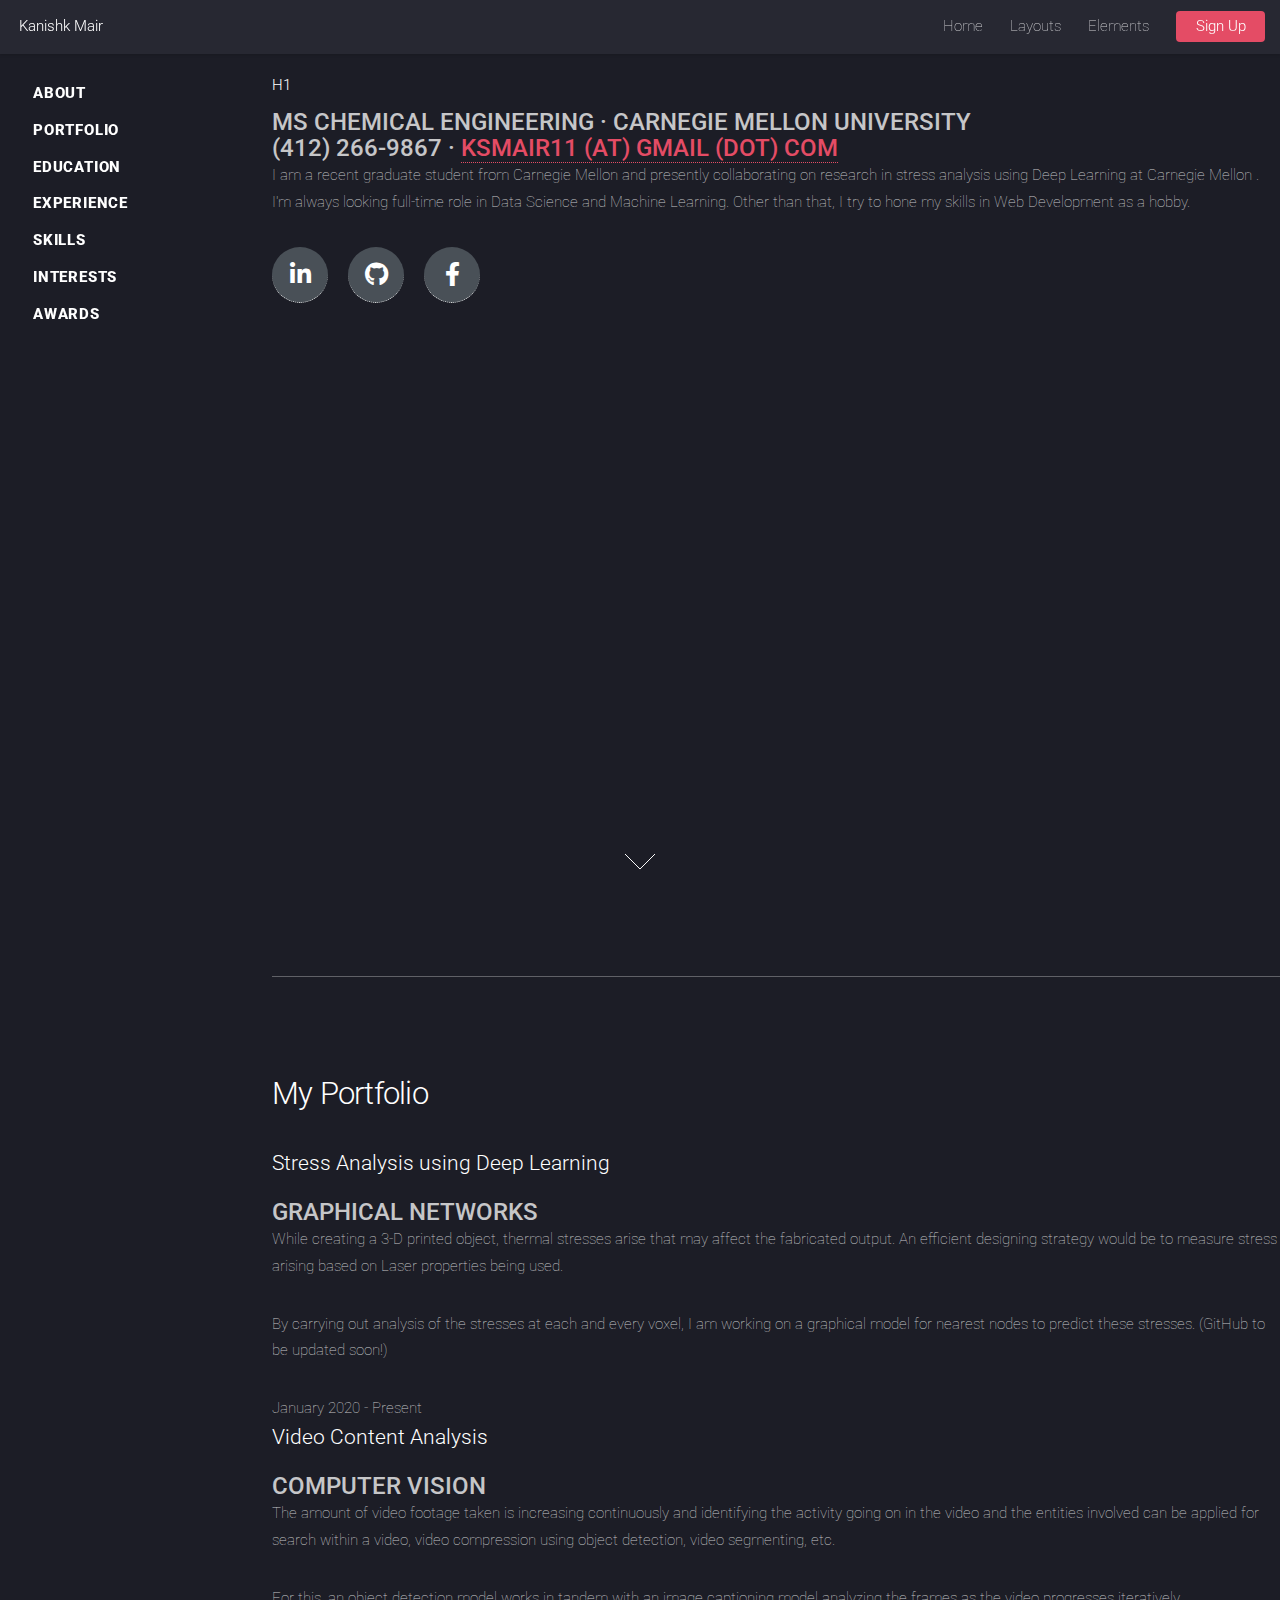
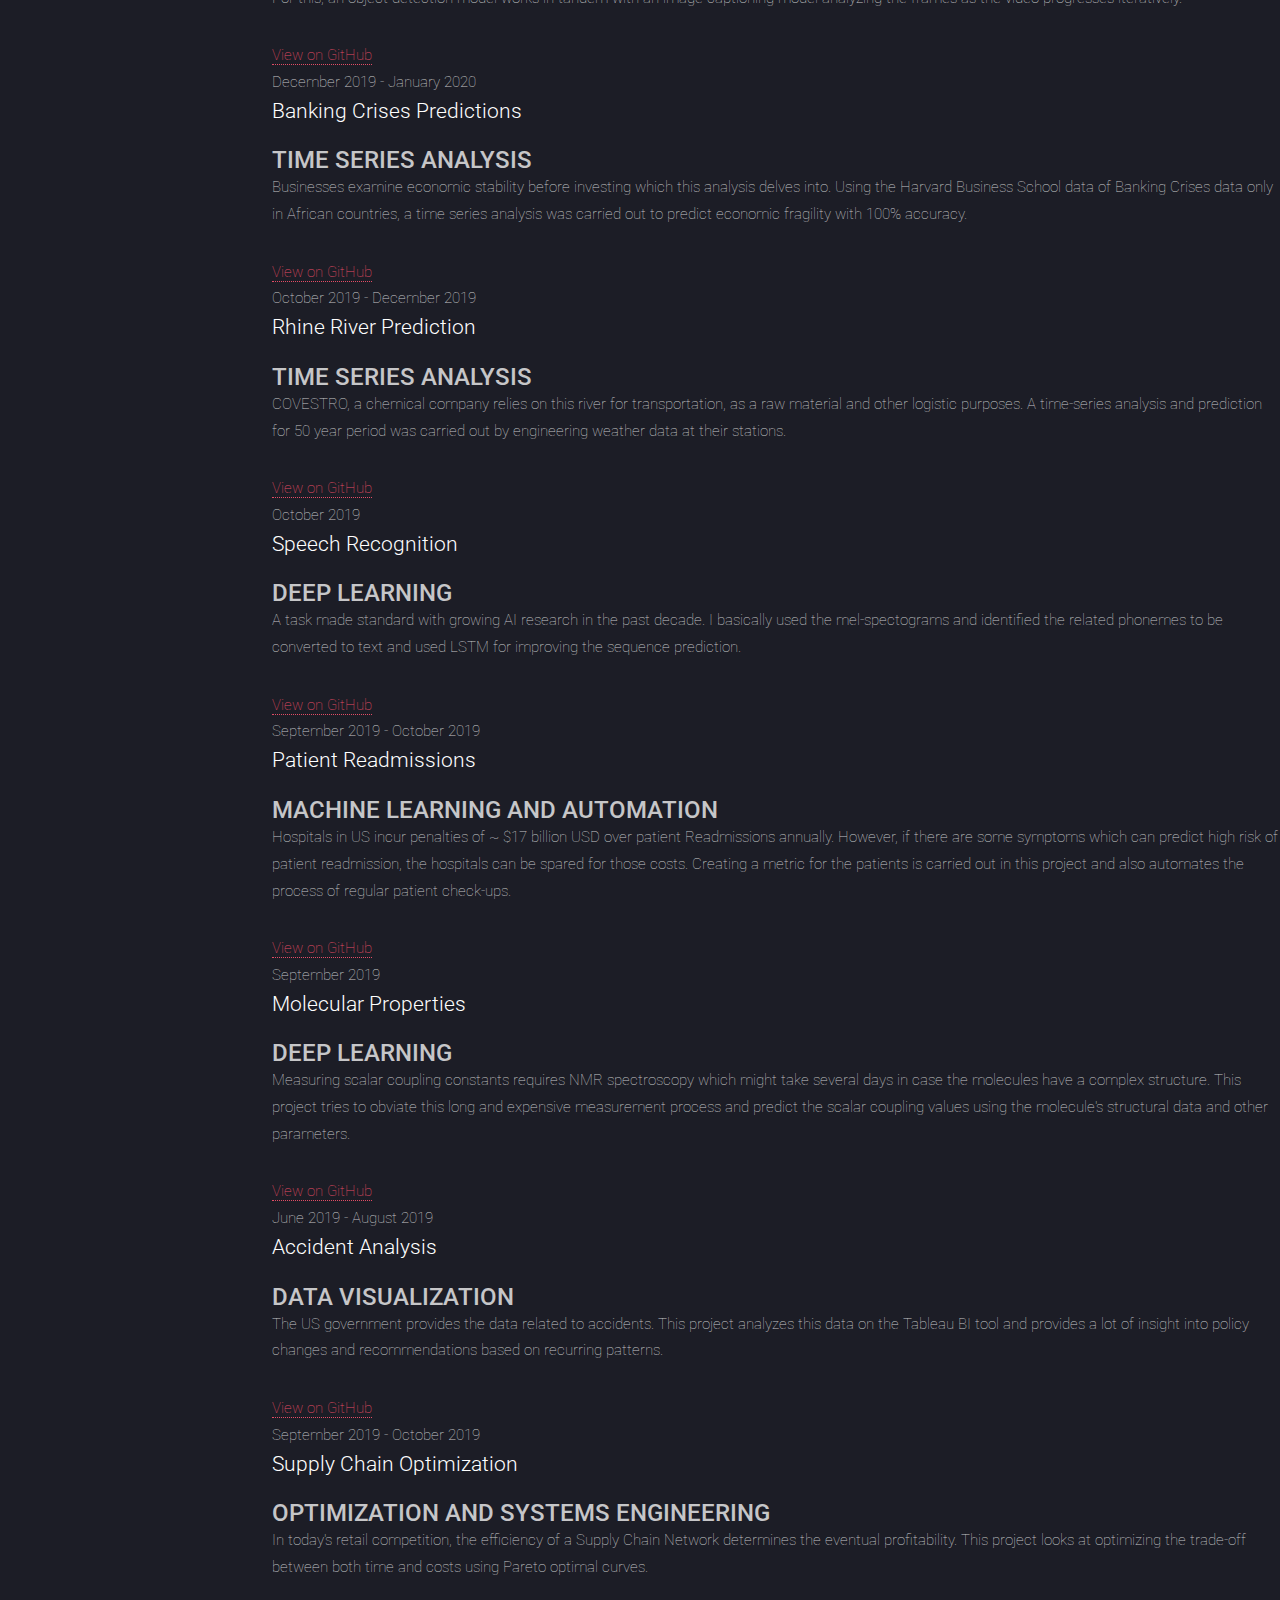
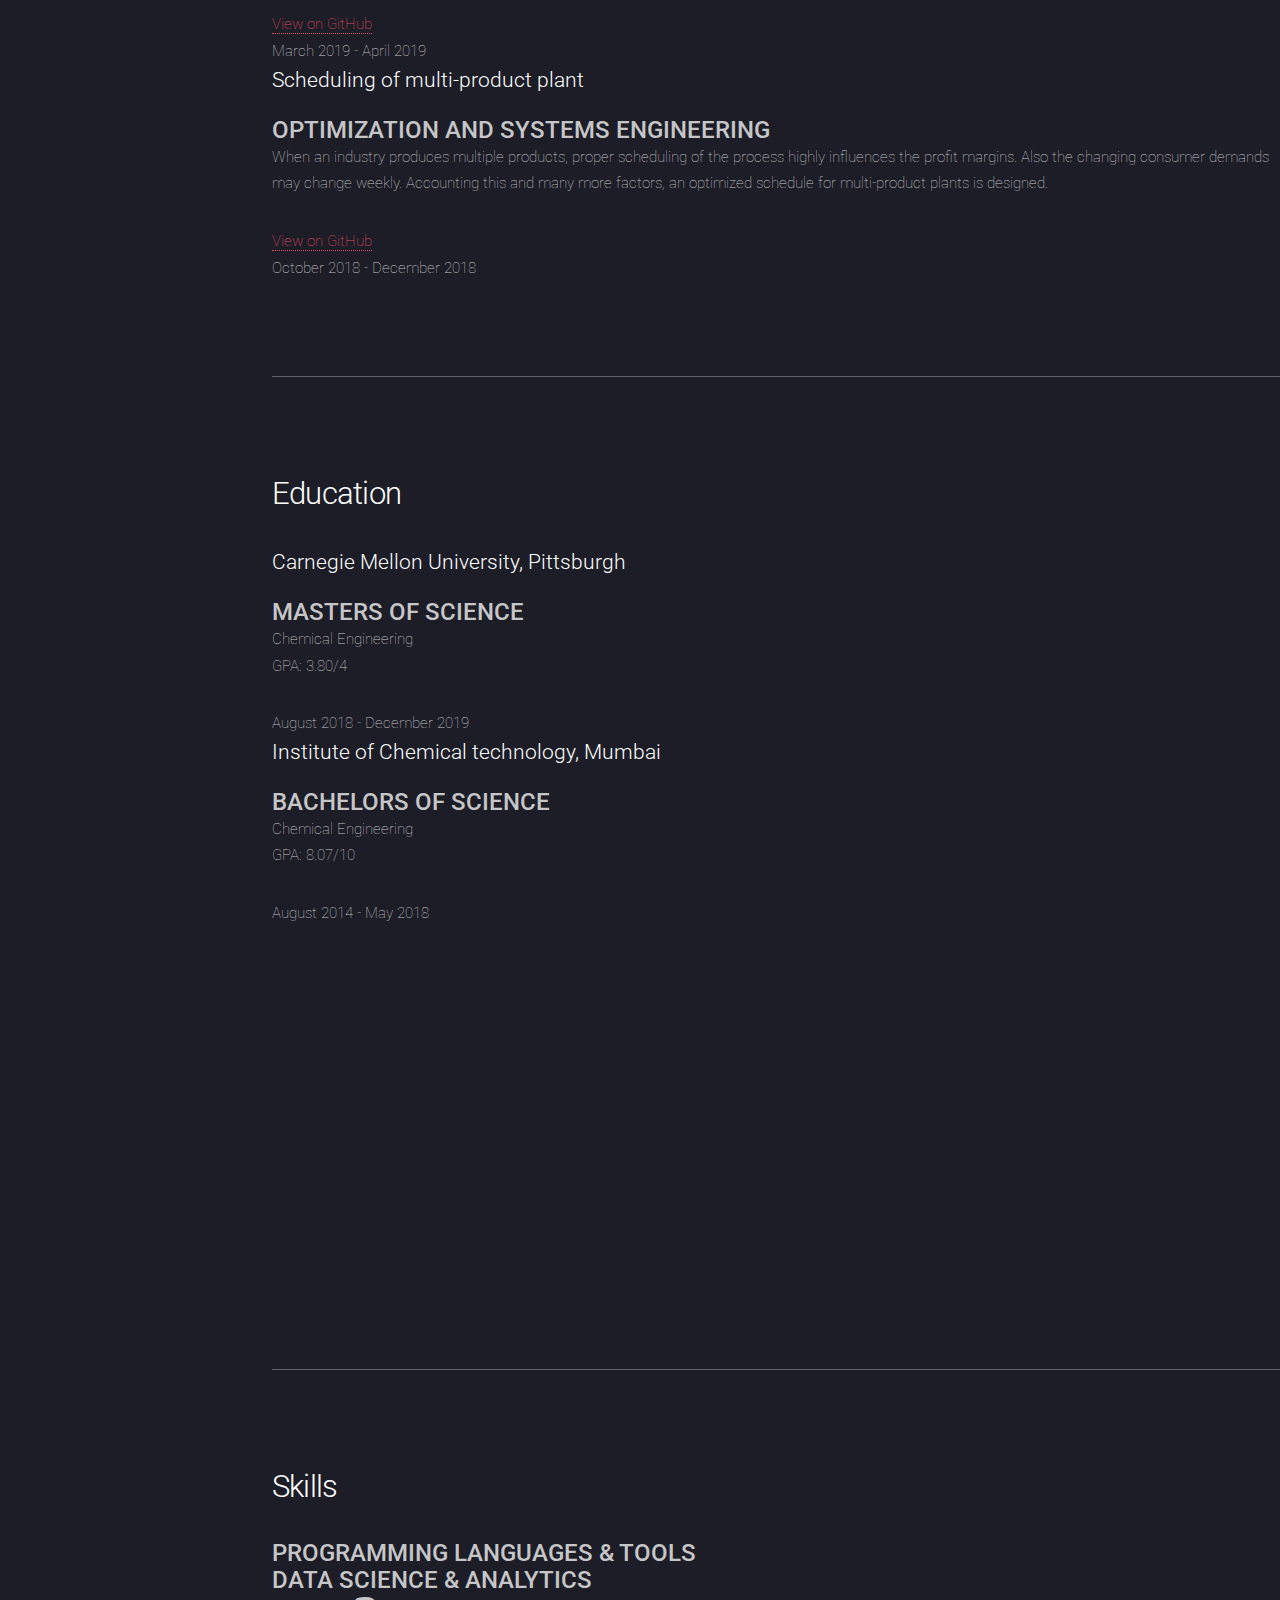
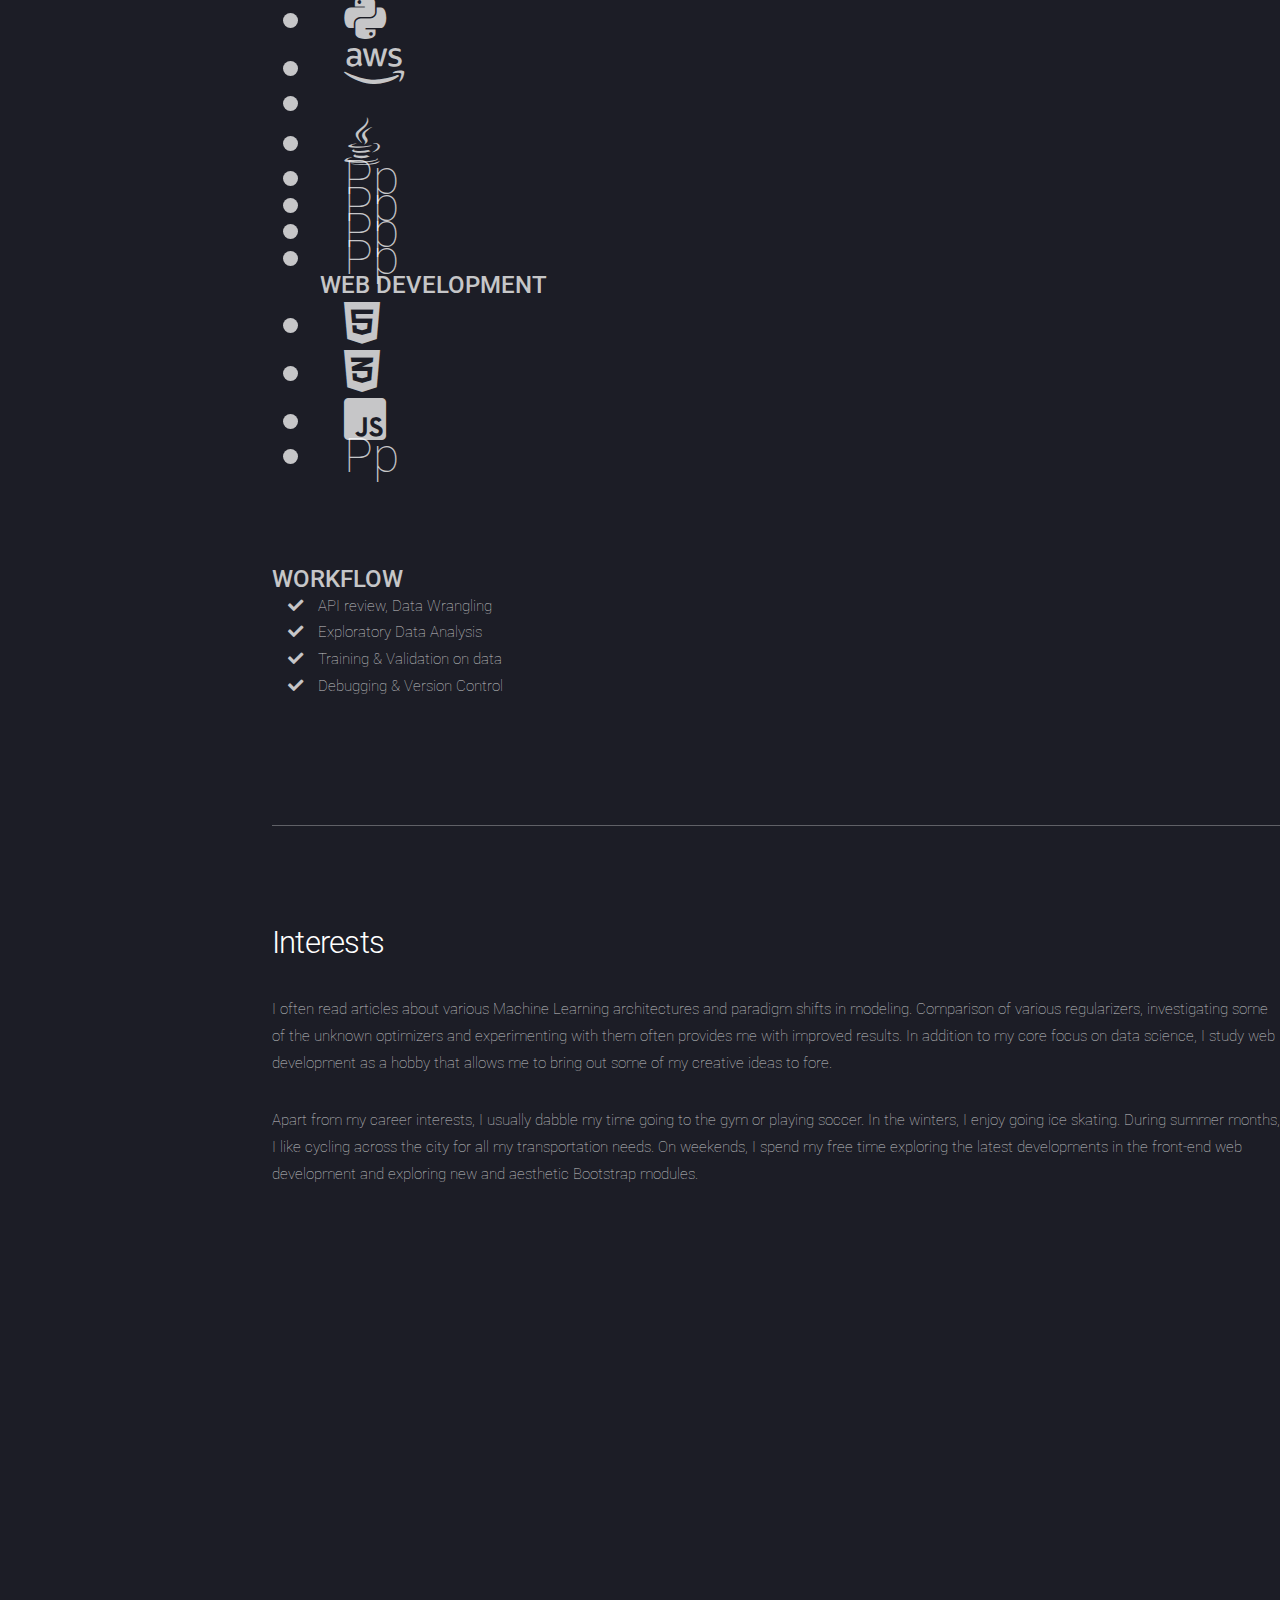
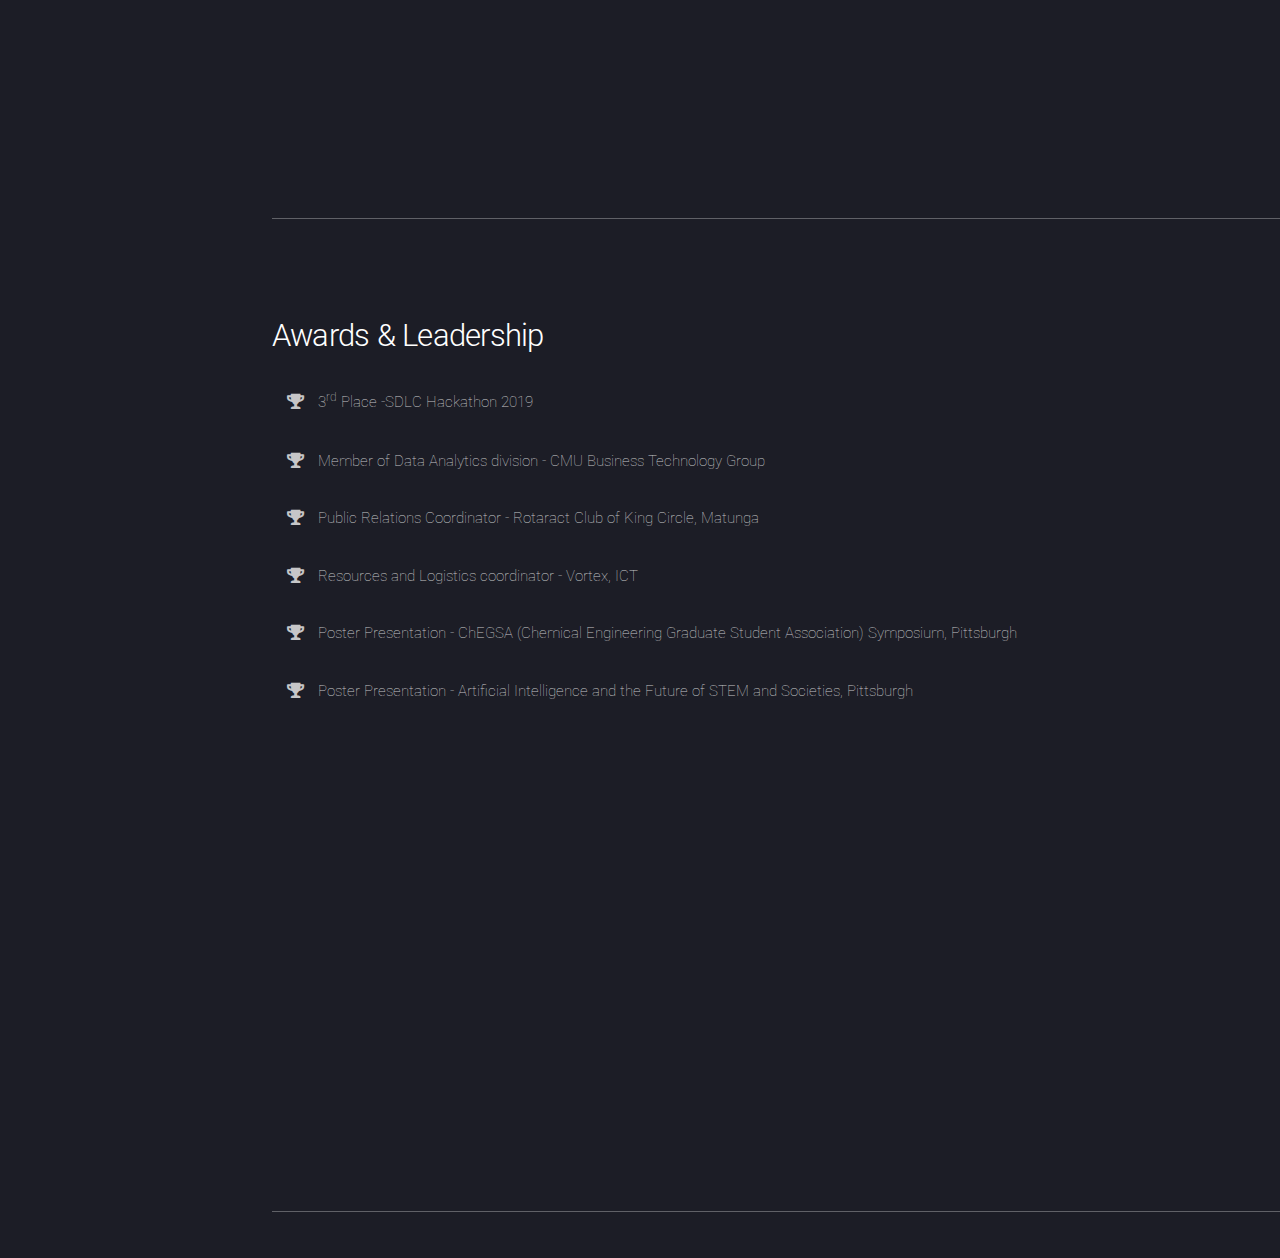
<file: work.html>
<!DOCTYPE HTML>
<!--
	Landed by HTML5 UP
	html5up.net | @ajlkn
	Free for personal and commercial use under the CCA 3.0 license (html5up.net/license)
-->
<html>
	<head>
		<title>Left Sidebar - Landed by HTML5 UP</title>
		<meta charset="utf-8" />
		<meta name="viewport" content="width=device-width, initial-scale=1, user-scalable=no" />
		<link rel="stylesheet" href="assets/css/main.css" />
		<noscript><link rel="stylesheet" href="assets/css/noscript.css" /></noscript>

		<!-- Custom styles for this template --> 
		<link href="assets/css/resume.css" rel="stylesheet">
		
	</head>

	<body class="is-preload">
		
		<!-- Header -->
		<header id="header">
			<h1 id="logo"><a href="index.html">Kanishk Mair</a></h1>
			<nav id="nav">
				<ul>
					<li><a href="index.html">Home</a>
						<ul>
							<li><a href="#experience">Left Sidebar</a></li>
							<li><a href="#education">Right Sidebar</a></li>
						</ul>
					</li>
					<li>
						<a href="#">Layouts</a>
						<ul>
							<li><a href="left-sidebar.html">Left Sidebar</a></li>
							<li><a href="right-sidebar.html">Right Sidebar</a></li>
							<li><a href="work.html">Work</a></li>
							<li><a href="no-sidebar.html">No Sidebar</a></li>
							<li>
								<a href="#">Submenu</a>
								<ul>
									<li><a href="#">Option 1</a></li>
									<li><a href="#">Option 2</a></li>
									<li><a href="#">Option 3</a></li>
									<li><a href="#">Option 4</a></li>
								</ul>
							</li>
						</ul>
					</li>
					<li><a href="elements.html">Elements</a></li>
					<li><a href="#" class="button primary">Sign Up</a></li>
				</ul>
			</nav>
		</header>

		<nav class="navbar navbar-expand-lg navbar-dark bg-primary fixed-top" id="sideNav">
			
			<div class="collapse navbar-collapse" id="navbarSupportedContent">
			  <ul class="py-10 navbar-nav">
				<li class="nav-item">
				  <a class="nav-link rmv-underline js-scroll-trigger" href="#about">About</a>
				</li>
				<li class="py-10 nav-item">
				  <a class="nav-link rmv-underline js-scroll-trigger" href="#portfolio">Portfolio</a>
				</li>
				<li class="py-10 nav-item">
				  <a class="nav-link rmv-underline js-scroll-trigger" href="#education">Education</a>
				</li>
				<li class="nav-item">
				  <a class="nav-link rmv-underline js-scroll-trigger" href="#experience">Experience</a>
				</li>
				<li class="nav-item">
				  <a class="nav-link rmv-underline js-scroll-trigger" href="#skills">Skills</a>
				</li>
				<li class="nav-item">
				  <a class="nav-link rmv-underline js-scroll-trigger" href="#interests">Interests</a>
				</li>
				<li class="nav-item">
				  <a class="nav-link rmv-underline js-scroll-trigger" href="#awards">Awards</a>
				</li>
		
			  </ul>
			</div>
		</nav>
		
		
		<div class="container-fluid p-0">

			<section class="resume-section p-3 p-lg-5 d-flex align-items-center" id="about">
			  <div class="w-100">
				<h1 class="mb-0">H1 </h1>
				<div class="subheading mb-5">MS Chemical Engineering · Carnegie Mellon University
				  <div class="subheading mb-5"> (412) 266-9867 ·
					<a href="mailto:ksmair11@gmail.com">ksmair11 (at) gmail (dot) com</a>
				  </div>
				</div>
		
				<p class="lead mb-5">
				  I am a recent graduate student from Carnegie Mellon and presently collaborating on research in stress analysis using Deep Learning at Carnegie Mellon .
		
				  I'm always looking full-time role in Data Science and Machine Learning.
				  Other than that, I try to hone my skills in Web Development as a hobby.
				</p>
				<div class="social-icons">
				  <a href="https://www.linkedin.com/in/kanishk-mair/">
					<i class="fab fa-linkedin-in"></i>
				  </a>
				  <a href="https://github.com/kmair">
					<i class="fab fa-github"></i>
				  </a>
				  <a href="https://www.facebook.com/profile.php?id=100004488734914">
					<i class="fab fa-facebook-f"></i>
				  </a>
				</div>
			  </div>
			  <a href="#portfolio" class="goto-next scrolly">Next</a>

			</section>
		
			<hr class="m-0">
		
			<section class="resume-section p-3 p-lg-5 d-flex justify-content-center" id="portfolio">
			  <div class="w-100">
				<h2 class="mb-5">My Portfolio</h2>
		
				<div class="resume-item d-flex flex-column flex-md-row justify-content-between mb-5">
				  <div class="resume-content">
					<h3 class="mb-0">Stress Analysis using Deep Learning</h3>
					<div class="subheading mb-3">Graphical Networks</div>
					<p>While creating a 3-D printed object, thermal stresses arise that may affect the fabricated output. An efficient designing strategy would be to measure stress arising based on Laser properties being used.
					<p>By carrying out analysis of the stresses at each and every voxel, I am working on a graphical model for nearest nodes to predict these stresses. (GitHub to be updated soon!)</p>
					
					<!-- <a style="text-decoration:none" href="https://github.com/kmair/Caption-and-Object-Detection">View on GitHub</a> -->
		
				  </div>
				  <div class="resume-date text-md-right">
					<span class="text-primary">January 2020 - Present</span>
				  </div>
				</div>
				
				<div class="resume-item d-flex flex-column flex-md-row justify-content-between mb-5">
				  <div class="resume-content">
					<h3 class="mb-0">Video Content Analysis</h3>
					<div class="subheading mb-3">Computer Vision</div>
					<p>The amount of video footage taken is increasing continuously and identifying the activity going on in the video and the entities involved can be applied for search within a video, video compression using object detection, video segmenting, etc.</p>
					<p>For this, an object detection model works in tandem with an image captioning model analyzing the frames as the video progresses iteratively.</p>
					<a style="text-decoration:none" href="https://github.com/kmair/Caption-and-Object-Detection">View on GitHub</a>
		
				  </div>
				  <div class="resume-date text-md-right">
					<span class="text-primary">December 2019 - January 2020</span>
				  </div>
				</div>
		
				<div class="resume-item d-flex flex-column flex-md-row justify-content-between mb-5">
				  <div class="resume-content">
					<h3 class="mb-0">Banking Crises Predictions</h3>
					<div class="subheading mb-3">Time Series Analysis</div>
					<p>Businesses examine economic stability before investing which this analysis delves into. Using the Harvard Business School data of Banking Crises data only in African countries, a time series analysis was carried out to predict economic fragility with 100% accuracy.</p>
					<a style="text-decoration:none" href="https://github.com/kmair/Banking-crises-analysis">View on GitHub</a>
		
				  </div>
				  <div class="resume-date text-md-right">
					<span class="text-primary">October 2019 - December 2019</span>
				  </div>
				</div>
		
				<div class="resume-item d-flex flex-column flex-md-row justify-content-between mb-5">
				  <div class="resume-content">
					<h3 class="mb-0">Rhine River Prediction</h3>
					<div class="subheading mb-3">Time Series Analysis</div>
					<p>COVESTRO, a chemical company relies on this river for transportation, as a raw material and other logistic purposes. A time-series analysis and prediction for 50 year period was carried out by engineering weather data at their stations.</p>
					<a style="text-decoration:none" href="https://github.com/kmair/COVESTRO-HACK">View on GitHub</a>
		
				  </div>
				  <div class="resume-date text-md-right">
					<span class="text-primary">October 2019</span>
				  </div>
				</div>
		
				<div class="resume-item d-flex flex-column flex-md-row justify-content-between mb-5">
				  <div class="resume-content">
					<h3 class="mb-0">Speech Recognition</h3>
					<div class="subheading mb-3">Deep Learning</div>
					<p>A task made standard with growing AI research in the past decade. I basically used the mel-spectograms and identified the related phonemes to be converted to text and used LSTM for improving the sequence prediction.</p>
					<a style="text-decoration:none" href="https://github.com/kmair/11785-deep-learning/tree/master/Speech_Recognition_HW">View on GitHub</a>
		
				  </div>
				  <div class="resume-date text-md-right">
					<span class="text-primary">September 2019 - October 2019</span>
				  </div>
				</div>
		
				<div class="resume-item d-flex flex-column flex-md-row justify-content-between mb-5">
				  <div class="resume-content">
					<h3 class="mb-0">Patient Readmissions</h3>
					<div class="subheading mb-3">Machine Learning and Automation</div>
					<p>Hospitals in US incur penalties of ~ $17 billion USD over patient Readmissions annually. However, if there are some symptoms which can predict high risk of patient readmission, the hospitals can be spared for those costs. Creating a metric for the patients is carried out in this project and also automates the process of regular patient check-ups.</p>
					<a style="text-decoration:none" href="https://github.com/kmair/SDLC-hackathon2019">View on GitHub</a>
		
				  </div>
				  <div class="resume-date text-md-right">
					<span class="text-primary">September 2019</span>
				  </div>
				</div>
		
				<div class="resume-item d-flex flex-column flex-md-row justify-content-between mb-5">
				  <div class="resume-content">
					<h3 class="mb-0">Molecular Properties</h3>
					<div class="subheading mb-3">Deep Learning</div>
					<p>Measuring scalar coupling constants requires NMR spectroscopy which might take several days in case the molecules have a complex structure. This project tries to obviate this long and expensive measurement process and predict the scalar coupling values using the molecule's structural data and other parameters.</p>
					<a style="text-decoration:none" href="https://github.com/kmair/molecular-properties">View on GitHub</a>
				  </div>
				  <div class="resume-date text-md-right">
					<span class="text-primary">June 2019 - August 2019</span>
				  </div>
				</div>
		
				<div class="resume-item d-flex flex-column flex-md-row justify-content-between mb-5">
				  <div class="resume-content">
					<h3 class="mb-0">Accident Analysis</h3>
					<div class="subheading mb-3">Data Visualization</div>
					<p>The US government provides the data related to accidents. This project analyzes this data on the Tableau BI tool and provides a lot of insight into policy changes and recommendations based on recurring patterns.</p>
					<a style="text-decoration:none" href="https://github.com/kmair/Data-Visualization">View on GitHub</a>
		
				  </div>
				  <div class="resume-date text-md-right">
					<span class="text-primary">September 2019 - October 2019</span>
				  </div>
				</div>
		
				<div class="resume-item d-flex flex-column flex-md-row justify-content-between mb-5">
				  <div class="resume-content">
					<h3 class="mb-0">Supply Chain Optimization</h3>
					<div class="subheading mb-3">Optimization and Systems Engineering</div>
					<p>In today's retail competition, the efficiency of a Supply Chain Network determines the eventual profitability. This project looks at optimizing the trade-off between both time and costs using Pareto optimal curves.</p>
					<a style="text-decoration:none" href="https://github.com/kmair/supply-chain-optimization">View on GitHub</a>
				  </div>
				  <div class="resume-date text-md-right">
					<span class="text-primary">March 2019 - April 2019</span>
				  </div>
				</div>
		
				<div class="resume-item d-flex flex-column flex-md-row justify-content-between">
				  <div class="resume-content">
					<h3 class="mb-0">Scheduling of multi-product plant</h3>
					<div class="subheading mb-3">Optimization and Systems Engineering</div>
					<p>When an industry produces multiple products, proper scheduling of the process highly influences the profit margins. Also the changing consumer demands may change weekly. Accounting this and many more factors, an optimized schedule for multi-product plants is designed.</p>
					<a style="text-decoration:none" href="https://github.com/kmair/supply-chain-optimization">View on GitHub</a>
				  </div>
				  <div class="resume-date text-md-right">
					<span class="text-primary">October 2018 - December 2018</span>
				  </div>
				</div>
		
			  </div>
			  <a href="#education" class="goto-next scrolly">Next</a>
		
			</section>
		
			<hr class="m-0">
		
			<section class="resume-section p-3 p-lg-5 d-flex align-items-center" id="education">
			  <div class="w-100">
				<h2 class="mb-5">Education</h2>
		
				<div class="resume-item d-flex flex-column flex-md-row justify-content-between mb-5">
				  <div class="resume-content">
					<h3 class="mb-0">Carnegie Mellon University, Pittsburgh</h3>
					<div class="subheading mb-3">Masters of Science</div>
					<div>Chemical Engineering</div>
					<p>GPA: 3.80/4</p>
				  </div>
				  <div class="resume-date text-md-right">
					<span class="text-primary">August 2018 - December 2019</span>
				  </div>
				</div>
		
				<div class="resume-item d-flex flex-column flex-md-row justify-content-between">
				  <div class="resume-content">
					<h3 class="mb-0">Institute of Chemical technology, Mumbai</h3>
					<div class="subheading mb-3">Bachelors of Science</div>
					<div>Chemical Engineering</div>
					<p>GPA: 8.07/10</p>
				  </div>
				  <div class="resume-date text-md-right">
					<span class="text-primary">August 2014 - May 2018</span>
				  </div>
				</div>
		
			  </div>
			</section>
		
			<hr class="m-0">
		
			<section class="resume-section p-3 p-lg-5 d-flex align-items-center" id="skills">
			  <div class="w-100">
				<h2 class="mb-5">Skills</h2>
		
				<div class="subheading mb-3">Programming Languages &amp; Tools</div>
				<div class="subheading text-16">Data Science &amp; Analytics</div>
				<ul class="list-inline dev-icons">
				  <li class="list-inline-item">
					<i class="fab fa-python"></i>
				  </li>
				  <li class="list-inline-item">
					<i class="fab fa-aws"></i>
				  </li>
				  <li class="list-inline-item">
					<i class="icon-apache"></i>
				  </li>
				  <li class="list-inline-item">
					<i class="fab fa-java"></i>
				  </li>
				  <li class="list-inline-item size-44 characters-off">
					<span class="letters">Pp</span><i id="icon-hadoop" class="icon-hadoop"></i>
				  </li>
				  <li class="list-inline-item size-44 characters-off">
					<span class="letters">Pp</span><i id="icon-mysql" class="icon-mysql"></i>
				  </li>
				  <li class="list-inline-item size-44 characters-off">
					<span class="letters">Pp</span><i id="icon-mongodb" class="icon-mongodb"></i>
				  </li>
				  <li class="list-inline-item size-44 characters-off">
					<span class="letters">Pp</span><i id="icon-shell" class="icon-shell"></i>
				  </li>
		
				  <div class="subheading text-16">Web Development</div>
		
				  <li class="list-inline-item">
					<i class="fab fa-html5"></i>
				  </li>
				  <li class="list-inline-item">
					<i class="fab fa-css3-alt"></i>
				  </li>
				  <li class="list-inline-item">
					<i class="fab fa-js-square"></i>
				  </li>
				  <li class="list-inline-item size-44 characters-off">
					<span class="letters">Pp</span><i id="icon-bootstrap" class="icon-bootstrap"></i>
				  </li>
		
		
				</ul>
		
				<div class="subheading mb-3">Workflow</div>
				<ul class="fa-ul mb-0">
				  <li>
					<i class="fa-li fa fa-check"></i>
					API review, Data Wrangling</li>
				  <li>
					<i class="fa-li fa fa-check"></i>
					Exploratory Data Analysis</li>
				  <li>
					<i class="fa-li fa fa-check"></i>
					Training &amp; Validation on data
				  </li>
				  <li>
					<i class="fa-li fa fa-check"></i>
					Debugging &amp; Version Control</li>
				</ul>
			  </div>
			</section>
		
			<hr class="m-0">
		
			<section class="resume-section p-3 p-lg-5 d-flex align-items-center" id="interests">
			  <div class="w-100">
				<h2 class="mb-5">Interests</h2>
				<p>I often read articles about various Machine Learning architectures and paradigm shifts in modeling. Comparison of various regularizers, investigating some of the unknown optimizers and experimenting with them often provides me with improved results.
				  In addition to my core focus on data science, I study web development as a hobby that allows me to bring out some of my creative ideas to fore.</p>
				<p class="mb-0">Apart from my career interests, I usually dabble my time going to the gym or playing soccer. In the winters, I enjoy going ice skating. During summer months, I like cycling across the city for all my transportation needs.
				   On weekends, I spend my free time exploring the latest developments in the front-end web development and exploring new and aesthetic Bootstrap modules.</p>
			  </div>
			</section>
		
			<hr class="m-0">
		
			<section class="resume-section p-3 p-lg-5 d-flex align-items-center" id="awards">
			  <div class="w-100">
				<h2 class="mb-5">Awards &amp; Leadership</h2>
				<ul class="fa-ul mb-0"> 
				  <li>
					<i class="fa-li fa fa-trophy text-warning"></i>
					3<sup>rd</sup>
					Place -SDLC Hackathon 2019</li>
				  <p></p>
				  <li>
					<i class="fa-li fa fa-trophy text-warning"></i>
					Member of Data Analytics division - CMU Business Technology Group
				  </li>
				  <p></p>
				  <li>
					<i class="fa-li fa fa-trophy text-warning"></i>
					Public Relations Coordinator - Rotaract Club of King Circle, Matunga</li>
				  <p></p>
				  <li>
					<i class="fa-li fa fa-trophy text-warning"></i>
					Resources and Logistics coordinator - Vortex, ICT</li>
				  <p></p>
				  <li>
					<i class="fa-li fa fa-trophy text-warning"></i>
					Poster Presentation - ChEGSA (Chemical Engineering Graduate Student Association) Symposium, Pittsburgh</li>
				  <p></p>
				  <li>
					<i class="fa-li fa fa-trophy text-warning"></i>
					Poster Presentation - Artificial Intelligence and the Future of STEM and Societies, Pittsburgh</li>
			
				</ul>
			  </div>
			</section>
		
			<hr class="m-0">
		
		</div>
		
		
		<!-- <footer id="footer">
			<ul class="icons">
				<li><a href="#" class="icon brands alt fa-twitter"><span class="label">Twitter</span></a></li>
				<li><a href="#" class="icon brands alt fa-facebook-f"><span class="label">Facebook</span></a></li>
				<li><a href="#" class="icon brands alt fa-linkedin-in"><span class="label">LinkedIn</span></a></li>
				<li><a href="#" class="icon brands alt fa-instagram"><span class="label">Instagram</span></a></li>
				<li><a href="#" class="icon brands alt fa-github"><span class="label">GitHub</span></a></li>
				<li><a href="#" class="icon solid alt fa-envelope"><span class="label">Email</span></a></li>
			</ul>
			<ul class="copyright">
				<li>&copy; Untitled. All rights reserved.</li><li>Design: <a href="http://html5up.net">HTML5 UP</a></li>
			</ul>
		</footer> -->


		<!-- Scripts -->
			<script src="assets/js/jquery.min.js"></script>
			<script src="assets/js/jquery.scrolly.min.js"></script>
			<script src="assets/js/jquery.dropotron.min.js"></script>
			<script src="assets/js/jquery.scrollex.min.js"></script>
			<script src="assets/js/browser.min.js"></script>
			<script src="assets/js/breakpoints.min.js"></script>
			<script src="assets/js/util.js"></script>
			<script src="assets/js/main.js"></script>

	</body>
</html>
</file>
<file: assets/css/noscript.css>
/*
	Landed by HTML5 UP
	html5up.net | @ajlkn
	Free for personal and commercial use under the CCA 3.0 license (html5up.net/license)
*/

/* Loader */

	body.landing.is-preload:before {
		display: none;
	}

	body.landing.is-preload:after {
		display: none;
	}
</file>
<file: assets/css/main.css>
@import url("fontawesome-all.min.css");
@import url("https://fonts.googleapis.com/css?family=Roboto:100,300,100italic,300italic");

/*
	Landed by HTML5 UP
	html5up.net | @ajlkn
	Free for personal and commercial use under the CCA 3.0 license (html5up.net/license)
*/

html, body, div, span, applet, object,
iframe, h1, h2, h3, h4, h5, h6, p, blockquote,
pre, a, abbr, acronym, address, big, cite,
code, del, dfn, em, img, ins, kbd, q, s, samp,
small, strike, strong, sub, sup, tt, var, b,
u, i, center, dl, dt, dd, ol, ul, li, fieldset,
form, label, legend, table, caption, tbody,
tfoot, thead, tr, th, td, article, aside,
canvas, details, embed, figure, figcaption,
footer, header, hgroup, menu, nav, output, ruby,
section, summary, time, mark, audio, video {
	margin: 0;
	padding: 0;
	border: 0;
	font-size: 100%;
	font: inherit;
	vertical-align: baseline;}

article, aside, details, figcaption, figure,
footer, header, hgroup, menu, nav, section {
	display: block;}

body {
	line-height: 1;
}

ol, ul {
	list-style: none;
}

blockquote, q {
	quotes: none;
}

	blockquote:before, blockquote:after, q:before, q:after {
		content: '';
		content: none;
	}

table {
	border-collapse: collapse;
	border-spacing: 0;
}

body {
	-webkit-text-size-adjust: none;
}

mark {
	background-color: transparent;
	color: inherit;
}

input::-moz-focus-inner {
	border: 0;
	padding: 0;
}

input, select, textarea {
	-moz-appearance: none;
	-webkit-appearance: none;
	-ms-appearance: none;
	appearance: none;
}

/* Basic */

	html {
		box-sizing: border-box;
	}

	*, *:before, *:after {
		box-sizing: inherit;
	}

	html, body {
		background: #1c1d26;
	}

	body.is-preload *, body.is-preload *:before, body.is-preload *:after {
		-moz-animation: none !important;
		-webkit-animation: none !important;
		-ms-animation: none !important;
		animation: none !important;
		-moz-transition: none !important;
		-webkit-transition: none !important;
		-ms-transition: none !important;
		transition: none !important;
	}

	body, input, select, textarea {
		color: rgba(255, 255, 255, 0.75);
		font-family: "Roboto", Helvetica, sans-serif;
		font-size: 15pt;
		font-weight: 100;
		line-height: 1.75em;
	}

	a {
		-moz-transition: border-color 0.2s ease-in-out, color 0.2s ease-in-out;
		-webkit-transition: border-color 0.2s ease-in-out, color 0.2s ease-in-out;
		-ms-transition: border-color 0.2s ease-in-out, color 0.2s ease-in-out;
		transition: border-color 0.2s ease-in-out, color 0.2s ease-in-out;
		border-bottom: dotted 1px;
		color: #e44c65;
		text-decoration: none;
	}

		a:hover {
			color: #e44c65 !important;
			border-bottom-color: transparent;
		}

	strong, b {
		color: #ffffff;
		font-weight: 300;
	}

	em, i {
		font-style: italic;
	}

	p {
		margin: 0 0 2em 0;
	}

	h1, h2, h3, h4, h5, h6 {
		color: #ffffff;
		font-weight: 300;
		line-height: 1em;
		margin: 0 0 1em 0;
	}

		h1 a, h2 a, h3 a, h4 a, h5 a, h6 a {
			color: inherit;
			border: 0;
		}

	h2 {
		font-size: 2em;
		line-height: 1.5em;
		letter-spacing: -0.025em;
	}

	h3 {
		font-size: 1.35em;
		line-height: 1.5em;
	}

	h4 {
		font-size: 1.1em;
		line-height: 1.5em;
	}

	h5 {
		font-size: 0.9em;
		line-height: 1.5em;
	}

	h6 {
		font-size: 0.7em;
		line-height: 1.5em;
	}

	sub {
		font-size: 0.8em;
		position: relative;
		top: 0.5em;
	}

	sup {
		font-size: 0.8em;
		position: relative;
		top: -0.5em;
	}

	hr {
		border: 0;
		border-bottom: solid 1px rgba(255, 255, 255, 0.3);
		margin: 3em 0;
	}

		hr.major {
			margin: 4em 0;
		}

	blockquote {
		border-left: solid 4px rgba(255, 255, 255, 0.3);
		font-style: italic;
		margin: 0 0 2em 0;
		padding: 0.5em 0 0.5em 2em;
	}

	code {
		background: rgba(255, 255, 255, 0.075);
		border-radius: 4px;
		font-family: "Courier New", monospace;
		font-size: 0.9em;
		margin: 0 0.25em;
		padding: 0.25em 0.65em;
	}

	pre {
		-webkit-overflow-scrolling: touch;
		font-family: "Courier New", monospace;
		font-size: 0.9em;
		margin: 0 0 2em 0;
	}

		pre code {
			display: block;
			line-height: 1.75em;
			padding: 1em 1.5em;
			overflow-x: auto;
		}

	.align-left {
		text-align: left;
	}

	.align-center {
		text-align: center;
	}

	.align-right {
		text-align: right;
	}

/* Loader */

	@-moz-keyframes spinner-show {
		0% {
			opacity: 0;
		}

		100% {
			opacity: 1;
		}
	}

	@-webkit-keyframes spinner-show {
		0% {
			opacity: 0;
		}

		100% {
			opacity: 1;
		}
	}

	@-ms-keyframes spinner-show {
		0% {
			opacity: 0;
		}

		100% {
			opacity: 1;
		}
	}

	@keyframes spinner-show {
		0% {
			opacity: 0;
		}

		100% {
			opacity: 1;
		}
	}

	@-moz-keyframes spinner-hide {
		0% {
			color: rgba(255, 255, 255, 0.15);
			z-index: 100001;
			-moz-transform: scale(1) rotate(0deg);
			-webkit-transform: scale(1) rotate(0deg);
			-ms-transform: scale(1) rotate(0deg);
			transform: scale(1) rotate(0deg);
		}

		99% {
			color: #1c1d26;
			z-index: 100001;
			-moz-transform: scale(0.5) rotate(360deg);
			-webkit-transform: scale(0.5) rotate(360deg);
			-ms-transform: scale(0.5) rotate(360deg);
			transform: scale(0.5) rotate(360deg);
		}

		100% {
			color: #1c1d26;
			z-index: -1;
			-moz-transform: scale(0.5) rotate(360deg);
			-webkit-transform: scale(0.5) rotate(360deg);
			-ms-transform: scale(0.5) rotate(360deg);
			transform: scale(0.5) rotate(360deg);
		}
	}

	@-webkit-keyframes spinner-hide {
		0% {
			color: rgba(255, 255, 255, 0.15);
			z-index: 100001;
			-moz-transform: scale(1) rotate(0deg);
			-webkit-transform: scale(1) rotate(0deg);
			-ms-transform: scale(1) rotate(0deg);
			transform: scale(1) rotate(0deg);
		}

		99% {
			color: #1c1d26;
			z-index: 100001;
			-moz-transform: scale(0.5) rotate(360deg);
			-webkit-transform: scale(0.5) rotate(360deg);
			-ms-transform: scale(0.5) rotate(360deg);
			transform: scale(0.5) rotate(360deg);
		}

		100% {
			color: #1c1d26;
			z-index: -1;
			-moz-transform: scale(0.5) rotate(360deg);
			-webkit-transform: scale(0.5) rotate(360deg);
			-ms-transform: scale(0.5) rotate(360deg);
			transform: scale(0.5) rotate(360deg);
		}
	}

	@-ms-keyframes spinner-hide {
		0% {
			color: rgba(255, 255, 255, 0.15);
			z-index: 100001;
			-moz-transform: scale(1) rotate(0deg);
			-webkit-transform: scale(1) rotate(0deg);
			-ms-transform: scale(1) rotate(0deg);
			transform: scale(1) rotate(0deg);
		}

		99% {
			color: #1c1d26;
			z-index: 100001;
			-moz-transform: scale(0.5) rotate(360deg);
			-webkit-transform: scale(0.5) rotate(360deg);
			-ms-transform: scale(0.5) rotate(360deg);
			transform: scale(0.5) rotate(360deg);
		}

		100% {
			color: #1c1d26;
			z-index: -1;
			-moz-transform: scale(0.5) rotate(360deg);
			-webkit-transform: scale(0.5) rotate(360deg);
			-ms-transform: scale(0.5) rotate(360deg);
			transform: scale(0.5) rotate(360deg);
		}
	}

	@keyframes spinner-hide {
		0% {
			color: rgba(255, 255, 255, 0.15);
			z-index: 100001;
			-moz-transform: scale(1) rotate(0deg);
			-webkit-transform: scale(1) rotate(0deg);
			-ms-transform: scale(1) rotate(0deg);
			transform: scale(1) rotate(0deg);
		}

		99% {
			color: #1c1d26;
			z-index: 100001;
			-moz-transform: scale(0.5) rotate(360deg);
			-webkit-transform: scale(0.5) rotate(360deg);
			-ms-transform: scale(0.5) rotate(360deg);
			transform: scale(0.5) rotate(360deg);
		}

		100% {
			color: #1c1d26;
			z-index: -1;
			-moz-transform: scale(0.5) rotate(360deg);
			-webkit-transform: scale(0.5) rotate(360deg);
			-ms-transform: scale(0.5) rotate(360deg);
			transform: scale(0.5) rotate(360deg);
		}
	}

	@-moz-keyframes spinner-rotate {
		0% {
			-moz-transform: scale(1) rotate(0deg);
			-webkit-transform: scale(1) rotate(0deg);
			-ms-transform: scale(1) rotate(0deg);
			transform: scale(1) rotate(0deg);
		}

		100% {
			-moz-transform: scale(1) rotate(360deg);
			-webkit-transform: scale(1) rotate(360deg);
			-ms-transform: scale(1) rotate(360deg);
			transform: scale(1) rotate(360deg);
		}
	}

	@-webkit-keyframes spinner-rotate {
		0% {
			-moz-transform: scale(1) rotate(0deg);
			-webkit-transform: scale(1) rotate(0deg);
			-ms-transform: scale(1) rotate(0deg);
			transform: scale(1) rotate(0deg);
		}

		100% {
			-moz-transform: scale(1) rotate(360deg);
			-webkit-transform: scale(1) rotate(360deg);
			-ms-transform: scale(1) rotate(360deg);
			transform: scale(1) rotate(360deg);
		}
	}

	@-ms-keyframes spinner-rotate {
		0% {
			-moz-transform: scale(1) rotate(0deg);
			-webkit-transform: scale(1) rotate(0deg);
			-ms-transform: scale(1) rotate(0deg);
			transform: scale(1) rotate(0deg);
		}

		100% {
			-moz-transform: scale(1) rotate(360deg);
			-webkit-transform: scale(1) rotate(360deg);
			-ms-transform: scale(1) rotate(360deg);
			transform: scale(1) rotate(360deg);
		}
	}

	@keyframes spinner-rotate {
		0% {
			-moz-transform: scale(1) rotate(0deg);
			-webkit-transform: scale(1) rotate(0deg);
			-ms-transform: scale(1) rotate(0deg);
			transform: scale(1) rotate(0deg);
		}

		100% {
			-moz-transform: scale(1) rotate(360deg);
			-webkit-transform: scale(1) rotate(360deg);
			-ms-transform: scale(1) rotate(360deg);
			transform: scale(1) rotate(360deg);
		}
	}

	@-moz-keyframes overlay-hide {
		0% {
			opacity: 1;
			z-index: 100000;
		}

		15% {
			opacity: 1;
			z-index: 100000;
		}

		99% {
			opacity: 0;
			z-index: 100000;
		}

		100% {
			opacity: 0;
			z-index: -1;
		}
	}

	@-webkit-keyframes overlay-hide {
		0% {
			opacity: 1;
			z-index: 100000;
		}

		15% {
			opacity: 1;
			z-index: 100000;
		}

		99% {
			opacity: 0;
			z-index: 100000;
		}

		100% {
			opacity: 0;
			z-index: -1;
		}
	}

	@-ms-keyframes overlay-hide {
		0% {
			opacity: 1;
			z-index: 100000;
		}

		15% {
			opacity: 1;
			z-index: 100000;
		}

		99% {
			opacity: 0;
			z-index: 100000;
		}

		100% {
			opacity: 0;
			z-index: -1;
		}
	}

	@keyframes overlay-hide {
		0% {
			opacity: 1;
			z-index: 100000;
		}

		15% {
			opacity: 1;
			z-index: 100000;
		}

		99% {
			opacity: 0;
			z-index: 100000;
		}

		100% {
			opacity: 0;
			z-index: -1;
		}
	}

	body.landing {
		text-decoration: none;
	}

		body.landing:before {
			-moz-osx-font-smoothing: grayscale;
			-webkit-font-smoothing: antialiased;
			display: inline-block;
			font-style: normal;
			font-variant: normal;
			text-rendering: auto;
			line-height: 1;
			text-transform: none !important;
			font-family: 'Font Awesome 5 Free';
			font-weight: 900;
		}

		body.landing:before {
			-moz-animation: spinner-show 1.5s 1 0.25s ease forwards, spinner-hide 0.25s ease-in-out forwards !important;
			-webkit-animation: spinner-show 1.5s 1 0.25s ease forwards, spinner-hide 0.25s ease-in-out forwards !important;
			-ms-animation: spinner-show 1.5s 1 0.25s ease forwards, spinner-hide 0.25s ease-in-out forwards !important;
			animation: spinner-show 1.5s 1 0.25s ease forwards, spinner-hide 0.25s ease-in-out forwards !important;
			-moz-transform-origin: 50% 50%;
			-webkit-transform-origin: 50% 50%;
			-ms-transform-origin: 50% 50%;
			transform-origin: 50% 50%;
			color: rgba(255, 255, 255, 0.15);
			content: '\f1ce';
			cursor: default;
			display: block;
			font-size: 2em;
			height: 2em;
			left: 50%;
			line-height: 2em;
			margin: -1em 0 0 -1em;
			opacity: 0;
			position: fixed;
			text-align: center;
			top: 50%;
			width: 2em;
			z-index: -1;
		}

		body.landing:after {
			-moz-animation: overlay-hide 1.5s ease-in forwards !important;
			-webkit-animation: overlay-hide 1.5s ease-in forwards !important;
			-ms-animation: overlay-hide 1.5s ease-in forwards !important;
			animation: overlay-hide 1.5s ease-in forwards !important;
			background: #1c1d26;
			content: '';
			display: block;
			height: 100%;
			left: 0;
			opacity: 0;
			position: fixed;
			top: 0;
			width: 100%;
			z-index: -1;
		}

		body.landing.is-preload:before {
			-moz-animation: spinner-show 1.5s 1 0.25s ease forwards, spinner-rotate 0.75s infinite linear !important;
			-webkit-animation: spinner-show 1.5s 1 0.25s ease forwards, spinner-rotate 0.75s infinite linear !important;
			-ms-animation: spinner-show 1.5s 1 0.25s ease forwards, spinner-rotate 0.75s infinite linear !important;
			animation: spinner-show 1.5s 1 0.25s ease forwards, spinner-rotate 0.75s infinite linear !important;
			z-index: 100001;
		}

		body.landing.is-preload:after {
			-moz-animation: none !important;
			-webkit-animation: none !important;
			-ms-animation: none !important;
			animation: none !important;
			opacity: 1;
			z-index: 100000;
		}

	@media (-webkit-min-device-pixel-ratio: 2) {

		body.landing:before {
			line-height: 2.025em;
		}

	}

/* Container */

	.container {
		margin: 0 auto;
		max-width: calc(100% - 4em);
		width: 70em;
	}

		.container.xsmall {
			width: 17.5em;
		}

		.container.small {
			width: 35em;
		}

		.container.medium {
			width: 52.5em;
		}

		.container.large {
			width: 87.5em;
		}

		.container.xlarge {
			width: 105em;
		}

		.container.max {
			width: 100%;
		}

		@media screen and (max-width: 1280px) {

			.container {
				width: 90%;
				max-width: 100%;
			}

		}

		@media screen and (max-width: 980px) {

			.container {
				width: 100% !important;
			}

		}

/* Row */

	.row {
		display: flex;
		flex-wrap: wrap;
		box-sizing: border-box;
		align-items: stretch;
	}

		.row > * {
			box-sizing: border-box;
		}

		.row.gtr-uniform > * > :last-child {
			margin-bottom: 0;
		}

		.row.aln-left {
			justify-content: flex-start;
		}

		.row.aln-center {
			justify-content: center;
		}

		.row.aln-right {
			justify-content: flex-end;
		}

		.row.aln-top {
			align-items: flex-start;
		}

		.row.aln-middle {
			align-items: center;
		}

		.row.aln-bottom {
			align-items: flex-end;
		}

		.row > .imp {
			order: -1;
		}

		.row > .col-1 {
			width: 8.33333%;
		}

		.row > .off-1 {
			margin-left: 8.33333%;
		}

		.row > .col-2 {
			width: 16.66667%;
		}

		.row > .off-2 {
			margin-left: 16.66667%;
		}

		.row > .col-3 {
			width: 25%;
		}

		.row > .off-3 {
			margin-left: 25%;
		}

		.row > .col-4 {
			width: 33.33333%;
		}

		.row > .off-4 {
			margin-left: 33.33333%;
		}

		.row > .col-5 {
			width: 41.66667%;
		}

		.row > .off-5 {
			margin-left: 41.66667%;
		}

		.row > .col-6 {
			width: 50%;
		}

		.row > .off-6 {
			margin-left: 50%;
		}

		.row > .col-7 {
			width: 58.33333%;
		}

		.row > .off-7 {
			margin-left: 58.33333%;
		}

		.row > .col-8 {
			width: 66.66667%;
		}

		.row > .off-8 {
			margin-left: 66.66667%;
		}

		.row > .col-9 {
			width: 75%;
		}

		.row > .off-9 {
			margin-left: 75%;
		}

		.row > .col-10 {
			width: 83.33333%;
		}

		.row > .off-10 {
			margin-left: 83.33333%;
		}

		.row > .col-11 {
			width: 91.66667%;
		}

		.row > .off-11 {
			margin-left: 91.66667%;
		}

		.row > .col-12 {
			width: 100%;
		}

		.row > .off-12 {
			margin-left: 100%;
		}

		.row.gtr-0 {
			margin-top: 0;
			margin-left: 0em;
		}

			.row.gtr-0 > * {
				padding: 0 0 0 0em;
			}

			.row.gtr-0.gtr-uniform {
				margin-top: 0em;
			}

				.row.gtr-0.gtr-uniform > * {
					padding-top: 0em;
				}

		.row.gtr-25 {
			margin-top: 0;
			margin-left: -0.625em;
		}

			.row.gtr-25 > * {
				padding: 0 0 0 0.625em;
			}

			.row.gtr-25.gtr-uniform {
				margin-top: -0.625em;
			}

				.row.gtr-25.gtr-uniform > * {
					padding-top: 0.625em;
				}

		.row.gtr-50 {
			margin-top: 0;
			margin-left: -1.25em;
		}

			.row.gtr-50 > * {
				padding: 0 0 0 1.25em;
			}

			.row.gtr-50.gtr-uniform {
				margin-top: -1.25em;
			}

				.row.gtr-50.gtr-uniform > * {
					padding-top: 1.25em;
				}

		.row {
			margin-top: 0;
			margin-left: -2.5em;
		}

			.row > * {
				padding: 0 0 0 2.5em;
			}

			.row.gtr-uniform {
				margin-top: -2.5em;
			}

				.row.gtr-uniform > * {
					padding-top: 2.5em;
				}

		.row.gtr-150 {
			margin-top: 0;
			margin-left: -3.75em;
		}

			.row.gtr-150 > * {
				padding: 0 0 0 3.75em;
			}

			.row.gtr-150.gtr-uniform {
				margin-top: -3.75em;
			}

				.row.gtr-150.gtr-uniform > * {
					padding-top: 3.75em;
				}

		.row.gtr-200 {
			margin-top: 0;
			margin-left: -5em;
		}

			.row.gtr-200 > * {
				padding: 0 0 0 5em;
			}

			.row.gtr-200.gtr-uniform {
				margin-top: -5em;
			}

				.row.gtr-200.gtr-uniform > * {
					padding-top: 5em;
				}

		@media screen and (max-width: 1680px) {

			.row {
				display: flex;
				flex-wrap: wrap;
				box-sizing: border-box;
				align-items: stretch;
			}

				.row > * {
					box-sizing: border-box;
				}

				.row.gtr-uniform > * > :last-child {
					margin-bottom: 0;
				}

				.row.aln-left {
					justify-content: flex-start;
				}

				.row.aln-center {
					justify-content: center;
				}

				.row.aln-right {
					justify-content: flex-end;
				}

				.row.aln-top {
					align-items: flex-start;
				}

				.row.aln-middle {
					align-items: center;
				}

				.row.aln-bottom {
					align-items: flex-end;
				}

				.row > .imp-xlarge {
					order: -1;
				}

				.row > .col-1-xlarge {
					width: 8.33333%;
				}

				.row > .off-1-xlarge {
					margin-left: 8.33333%;
				}

				.row > .col-2-xlarge {
					width: 16.66667%;
				}

				.row > .off-2-xlarge {
					margin-left: 16.66667%;
				}

				.row > .col-3-xlarge {
					width: 25%;
				}

				.row > .off-3-xlarge {
					margin-left: 25%;
				}

				.row > .col-4-xlarge {
					width: 33.33333%;
				}

				.row > .off-4-xlarge {
					margin-left: 33.33333%;
				}

				.row > .col-5-xlarge {
					width: 41.66667%;
				}

				.row > .off-5-xlarge {
					margin-left: 41.66667%;
				}

				.row > .col-6-xlarge {
					width: 50%;
				}

				.row > .off-6-xlarge {
					margin-left: 50%;
				}

				.row > .col-7-xlarge {
					width: 58.33333%;
				}

				.row > .off-7-xlarge {
					margin-left: 58.33333%;
				}

				.row > .col-8-xlarge {
					width: 66.66667%;
				}

				.row > .off-8-xlarge {
					margin-left: 66.66667%;
				}

				.row > .col-9-xlarge {
					width: 75%;
				}

				.row > .off-9-xlarge {
					margin-left: 75%;
				}

				.row > .col-10-xlarge {
					width: 83.33333%;
				}

				.row > .off-10-xlarge {
					margin-left: 83.33333%;
				}

				.row > .col-11-xlarge {
					width: 91.66667%;
				}

				.row > .off-11-xlarge {
					margin-left: 91.66667%;
				}

				.row > .col-12-xlarge {
					width: 100%;
				}

				.row > .off-12-xlarge {
					margin-left: 100%;
				}

				.row.gtr-0 {
					margin-top: 0;
					margin-left: 0em;
				}

					.row.gtr-0 > * {
						padding: 0 0 0 0em;
					}

					.row.gtr-0.gtr-uniform {
						margin-top: 0em;
					}

						.row.gtr-0.gtr-uniform > * {
							padding-top: 0em;
						}

				.row.gtr-25 {
					margin-top: 0;
					margin-left: -0.625em;
				}

					.row.gtr-25 > * {
						padding: 0 0 0 0.625em;
					}

					.row.gtr-25.gtr-uniform {
						margin-top: -0.625em;
					}

						.row.gtr-25.gtr-uniform > * {
							padding-top: 0.625em;
						}

				.row.gtr-50 {
					margin-top: 0;
					margin-left: -1.25em;
				}

					.row.gtr-50 > * {
						padding: 0 0 0 1.25em;
					}

					.row.gtr-50.gtr-uniform {
						margin-top: -1.25em;
					}

						.row.gtr-50.gtr-uniform > * {
							padding-top: 1.25em;
						}

				.row {
					margin-top: 0;
					margin-left: -2.5em;
				}

					.row > * {
						padding: 0 0 0 2.5em;
					}

					.row.gtr-uniform {
						margin-top: -2.5em;
					}

						.row.gtr-uniform > * {
							padding-top: 2.5em;
						}

				.row.gtr-150 {
					margin-top: 0;
					margin-left: -3.75em;
				}

					.row.gtr-150 > * {
						padding: 0 0 0 3.75em;
					}

					.row.gtr-150.gtr-uniform {
						margin-top: -3.75em;
					}

						.row.gtr-150.gtr-uniform > * {
							padding-top: 3.75em;
						}

				.row.gtr-200 {
					margin-top: 0;
					margin-left: -5em;
				}

					.row.gtr-200 > * {
						padding: 0 0 0 5em;
					}

					.row.gtr-200.gtr-uniform {
						margin-top: -5em;
					}

						.row.gtr-200.gtr-uniform > * {
							padding-top: 5em;
						}

		}

		@media screen and (max-width: 1280px) {

			.row {
				display: flex;
				flex-wrap: wrap;
				box-sizing: border-box;
				align-items: stretch;
			}

				.row > * {
					box-sizing: border-box;
				}

				.row.gtr-uniform > * > :last-child {
					margin-bottom: 0;
				}

				.row.aln-left {
					justify-content: flex-start;
				}

				.row.aln-center {
					justify-content: center;
				}

				.row.aln-right {
					justify-content: flex-end;
				}

				.row.aln-top {
					align-items: flex-start;
				}

				.row.aln-middle {
					align-items: center;
				}

				.row.aln-bottom {
					align-items: flex-end;
				}

				.row > .imp-large {
					order: -1;
				}

				.row > .col-1-large {
					width: 8.33333%;
				}

				.row > .off-1-large {
					margin-left: 8.33333%;
				}

				.row > .col-2-large {
					width: 16.66667%;
				}

				.row > .off-2-large {
					margin-left: 16.66667%;
				}

				.row > .col-3-large {
					width: 25%;
				}

				.row > .off-3-large {
					margin-left: 25%;
				}

				.row > .col-4-large {
					width: 33.33333%;
				}

				.row > .off-4-large {
					margin-left: 33.33333%;
				}

				.row > .col-5-large {
					width: 41.66667%;
				}

				.row > .off-5-large {
					margin-left: 41.66667%;
				}

				.row > .col-6-large {
					width: 50%;
				}

				.row > .off-6-large {
					margin-left: 50%;
				}

				.row > .col-7-large {
					width: 58.33333%;
				}

				.row > .off-7-large {
					margin-left: 58.33333%;
				}

				.row > .col-8-large {
					width: 66.66667%;
				}

				.row > .off-8-large {
					margin-left: 66.66667%;
				}

				.row > .col-9-large {
					width: 75%;
				}

				.row > .off-9-large {
					margin-left: 75%;
				}

				.row > .col-10-large {
					width: 83.33333%;
				}

				.row > .off-10-large {
					margin-left: 83.33333%;
				}

				.row > .col-11-large {
					width: 91.66667%;
				}

				.row > .off-11-large {
					margin-left: 91.66667%;
				}

				.row > .col-12-large {
					width: 100%;
				}

				.row > .off-12-large {
					margin-left: 100%;
				}

				.row.gtr-0 {
					margin-top: 0;
					margin-left: 0em;
				}

					.row.gtr-0 > * {
						padding: 0 0 0 0em;
					}

					.row.gtr-0.gtr-uniform {
						margin-top: 0em;
					}

						.row.gtr-0.gtr-uniform > * {
							padding-top: 0em;
						}

				.row.gtr-25 {
					margin-top: 0;
					margin-left: -0.625em;
				}

					.row.gtr-25 > * {
						padding: 0 0 0 0.625em;
					}

					.row.gtr-25.gtr-uniform {
						margin-top: -0.625em;
					}

						.row.gtr-25.gtr-uniform > * {
							padding-top: 0.625em;
						}

				.row.gtr-50 {
					margin-top: 0;
					margin-left: -1.25em;
				}

					.row.gtr-50 > * {
						padding: 0 0 0 1.25em;
					}

					.row.gtr-50.gtr-uniform {
						margin-top: -1.25em;
					}

						.row.gtr-50.gtr-uniform > * {
							padding-top: 1.25em;
						}

				.row {
					margin-top: 0;
					margin-left: -2.5em;
				}

					.row > * {
						padding: 0 0 0 2.5em;
					}

					.row.gtr-uniform {
						margin-top: -2.5em;
					}

						.row.gtr-uniform > * {
							padding-top: 2.5em;
						}

				.row.gtr-150 {
					margin-top: 0;
					margin-left: -3.75em;
				}

					.row.gtr-150 > * {
						padding: 0 0 0 3.75em;
					}

					.row.gtr-150.gtr-uniform {
						margin-top: -3.75em;
					}

						.row.gtr-150.gtr-uniform > * {
							padding-top: 3.75em;
						}

				.row.gtr-200 {
					margin-top: 0;
					margin-left: -5em;
				}

					.row.gtr-200 > * {
						padding: 0 0 0 5em;
					}

					.row.gtr-200.gtr-uniform {
						margin-top: -5em;
					}

						.row.gtr-200.gtr-uniform > * {
							padding-top: 5em;
						}

		}

		@media screen and (max-width: 980px) {

			.row {
				display: flex;
				flex-wrap: wrap;
				box-sizing: border-box;
				align-items: stretch;
			}

				.row > * {
					box-sizing: border-box;
				}

				.row.gtr-uniform > * > :last-child {
					margin-bottom: 0;
				}

				.row.aln-left {
					justify-content: flex-start;
				}

				.row.aln-center {
					justify-content: center;
				}

				.row.aln-right {
					justify-content: flex-end;
				}

				.row.aln-top {
					align-items: flex-start;
				}

				.row.aln-middle {
					align-items: center;
				}

				.row.aln-bottom {
					align-items: flex-end;
				}

				.row > .imp-medium {
					order: -1;
				}

				.row > .col-1-medium {
					width: 8.33333%;
				}

				.row > .off-1-medium {
					margin-left: 8.33333%;
				}

				.row > .col-2-medium {
					width: 16.66667%;
				}

				.row > .off-2-medium {
					margin-left: 16.66667%;
				}

				.row > .col-3-medium {
					width: 25%;
				}

				.row > .off-3-medium {
					margin-left: 25%;
				}

				.row > .col-4-medium {
					width: 33.33333%;
				}

				.row > .off-4-medium {
					margin-left: 33.33333%;
				}

				.row > .col-5-medium {
					width: 41.66667%;
				}

				.row > .off-5-medium {
					margin-left: 41.66667%;
				}

				.row > .col-6-medium {
					width: 50%;
				}

				.row > .off-6-medium {
					margin-left: 50%;
				}

				.row > .col-7-medium {
					width: 58.33333%;
				}

				.row > .off-7-medium {
					margin-left: 58.33333%;
				}

				.row > .col-8-medium {
					width: 66.66667%;
				}

				.row > .off-8-medium {
					margin-left: 66.66667%;
				}

				.row > .col-9-medium {
					width: 75%;
				}

				.row > .off-9-medium {
					margin-left: 75%;
				}

				.row > .col-10-medium {
					width: 83.33333%;
				}

				.row > .off-10-medium {
					margin-left: 83.33333%;
				}

				.row > .col-11-medium {
					width: 91.66667%;
				}

				.row > .off-11-medium {
					margin-left: 91.66667%;
				}

				.row > .col-12-medium {
					width: 100%;
				}

				.row > .off-12-medium {
					margin-left: 100%;
				}

				.row.gtr-0 {
					margin-top: 0;
					margin-left: 0em;
				}

					.row.gtr-0 > * {
						padding: 0 0 0 0em;
					}

					.row.gtr-0.gtr-uniform {
						margin-top: 0em;
					}

						.row.gtr-0.gtr-uniform > * {
							padding-top: 0em;
						}

				.row.gtr-25 {
					margin-top: 0;
					margin-left: -0.625em;
				}

					.row.gtr-25 > * {
						padding: 0 0 0 0.625em;
					}

					.row.gtr-25.gtr-uniform {
						margin-top: -0.625em;
					}

						.row.gtr-25.gtr-uniform > * {
							padding-top: 0.625em;
						}

				.row.gtr-50 {
					margin-top: 0;
					margin-left: -1.25em;
				}

					.row.gtr-50 > * {
						padding: 0 0 0 1.25em;
					}

					.row.gtr-50.gtr-uniform {
						margin-top: -1.25em;
					}

						.row.gtr-50.gtr-uniform > * {
							padding-top: 1.25em;
						}

				.row {
					margin-top: 0;
					margin-left: -2.5em;
				}

					.row > * {
						padding: 0 0 0 2.5em;
					}

					.row.gtr-uniform {
						margin-top: -2.5em;
					}

						.row.gtr-uniform > * {
							padding-top: 2.5em;
						}

				.row.gtr-150 {
					margin-top: 0;
					margin-left: -3.75em;
				}

					.row.gtr-150 > * {
						padding: 0 0 0 3.75em;
					}

					.row.gtr-150.gtr-uniform {
						margin-top: -3.75em;
					}

						.row.gtr-150.gtr-uniform > * {
							padding-top: 3.75em;
						}

				.row.gtr-200 {
					margin-top: 0;
					margin-left: -5em;
				}

					.row.gtr-200 > * {
						padding: 0 0 0 5em;
					}

					.row.gtr-200.gtr-uniform {
						margin-top: -5em;
					}

						.row.gtr-200.gtr-uniform > * {
							padding-top: 5em;
						}

		}

		@media screen and (max-width: 736px) {

			.row {
				display: flex;
				flex-wrap: wrap;
				box-sizing: border-box;
				align-items: stretch;
			}

				.row > * {
					box-sizing: border-box;
				}

				.row.gtr-uniform > * > :last-child {
					margin-bottom: 0;
				}

				.row.aln-left {
					justify-content: flex-start;
				}

				.row.aln-center {
					justify-content: center;
				}

				.row.aln-right {
					justify-content: flex-end;
				}

				.row.aln-top {
					align-items: flex-start;
				}

				.row.aln-middle {
					align-items: center;
				}

				.row.aln-bottom {
					align-items: flex-end;
				}

				.row > .imp-small {
					order: -1;
				}

				.row > .col-1-small {
					width: 8.33333%;
				}

				.row > .off-1-small {
					margin-left: 8.33333%;
				}

				.row > .col-2-small {
					width: 16.66667%;
				}

				.row > .off-2-small {
					margin-left: 16.66667%;
				}

				.row > .col-3-small {
					width: 25%;
				}

				.row > .off-3-small {
					margin-left: 25%;
				}

				.row > .col-4-small {
					width: 33.33333%;
				}

				.row > .off-4-small {
					margin-left: 33.33333%;
				}

				.row > .col-5-small {
					width: 41.66667%;
				}

				.row > .off-5-small {
					margin-left: 41.66667%;
				}

				.row > .col-6-small {
					width: 50%;
				}

				.row > .off-6-small {
					margin-left: 50%;
				}

				.row > .col-7-small {
					width: 58.33333%;
				}

				.row > .off-7-small {
					margin-left: 58.33333%;
				}

				.row > .col-8-small {
					width: 66.66667%;
				}

				.row > .off-8-small {
					margin-left: 66.66667%;
				}

				.row > .col-9-small {
					width: 75%;
				}

				.row > .off-9-small {
					margin-left: 75%;
				}

				.row > .col-10-small {
					width: 83.33333%;
				}

				.row > .off-10-small {
					margin-left: 83.33333%;
				}

				.row > .col-11-small {
					width: 91.66667%;
				}

				.row > .off-11-small {
					margin-left: 91.66667%;
				}

				.row > .col-12-small {
					width: 100%;
				}

				.row > .off-12-small {
					margin-left: 100%;
				}

				.row.gtr-0 {
					margin-top: 0;
					margin-left: 0em;
				}

					.row.gtr-0 > * {
						padding: 0 0 0 0em;
					}

					.row.gtr-0.gtr-uniform {
						margin-top: 0em;
					}

						.row.gtr-0.gtr-uniform > * {
							padding-top: 0em;
						}

				.row.gtr-25 {
					margin-top: 0;
					margin-left: -0.625em;
				}

					.row.gtr-25 > * {
						padding: 0 0 0 0.625em;
					}

					.row.gtr-25.gtr-uniform {
						margin-top: -0.625em;
					}

						.row.gtr-25.gtr-uniform > * {
							padding-top: 0.625em;
						}

				.row.gtr-50 {
					margin-top: 0;
					margin-left: -1.25em;
				}

					.row.gtr-50 > * {
						padding: 0 0 0 1.25em;
					}

					.row.gtr-50.gtr-uniform {
						margin-top: -1.25em;
					}

						.row.gtr-50.gtr-uniform > * {
							padding-top: 1.25em;
						}

				.row {
					margin-top: 0;
					margin-left: -2.5em;
				}

					.row > * {
						padding: 0 0 0 2.5em;
					}

					.row.gtr-uniform {
						margin-top: -2.5em;
					}

						.row.gtr-uniform > * {
							padding-top: 2.5em;
						}

				.row.gtr-150 {
					margin-top: 0;
					margin-left: -3.75em;
				}

					.row.gtr-150 > * {
						padding: 0 0 0 3.75em;
					}

					.row.gtr-150.gtr-uniform {
						margin-top: -3.75em;
					}

						.row.gtr-150.gtr-uniform > * {
							padding-top: 3.75em;
						}

				.row.gtr-200 {
					margin-top: 0;
					margin-left: -5em;
				}

					.row.gtr-200 > * {
						padding: 0 0 0 5em;
					}

					.row.gtr-200.gtr-uniform {
						margin-top: -5em;
					}

						.row.gtr-200.gtr-uniform > * {
							padding-top: 5em;
						}

		}

		@media screen and (max-width: 480px) {

			.row {
				display: flex;
				flex-wrap: wrap;
				box-sizing: border-box;
				align-items: stretch;
			}

				.row > * {
					box-sizing: border-box;
				}

				.row.gtr-uniform > * > :last-child {
					margin-bottom: 0;
				}

				.row.aln-left {
					justify-content: flex-start;
				}

				.row.aln-center {
					justify-content: center;
				}

				.row.aln-right {
					justify-content: flex-end;
				}

				.row.aln-top {
					align-items: flex-start;
				}

				.row.aln-middle {
					align-items: center;
				}

				.row.aln-bottom {
					align-items: flex-end;
				}

				.row > .imp-xsmall {
					order: -1;
				}

				.row > .col-1-xsmall {
					width: 8.33333%;
				}

				.row > .off-1-xsmall {
					margin-left: 8.33333%;
				}

				.row > .col-2-xsmall {
					width: 16.66667%;
				}

				.row > .off-2-xsmall {
					margin-left: 16.66667%;
				}

				.row > .col-3-xsmall {
					width: 25%;
				}

				.row > .off-3-xsmall {
					margin-left: 25%;
				}

				.row > .col-4-xsmall {
					width: 33.33333%;
				}

				.row > .off-4-xsmall {
					margin-left: 33.33333%;
				}

				.row > .col-5-xsmall {
					width: 41.66667%;
				}

				.row > .off-5-xsmall {
					margin-left: 41.66667%;
				}

				.row > .col-6-xsmall {
					width: 50%;
				}

				.row > .off-6-xsmall {
					margin-left: 50%;
				}

				.row > .col-7-xsmall {
					width: 58.33333%;
				}

				.row > .off-7-xsmall {
					margin-left: 58.33333%;
				}

				.row > .col-8-xsmall {
					width: 66.66667%;
				}

				.row > .off-8-xsmall {
					margin-left: 66.66667%;
				}

				.row > .col-9-xsmall {
					width: 75%;
				}

				.row > .off-9-xsmall {
					margin-left: 75%;
				}

				.row > .col-10-xsmall {
					width: 83.33333%;
				}

				.row > .off-10-xsmall {
					margin-left: 83.33333%;
				}

				.row > .col-11-xsmall {
					width: 91.66667%;
				}

				.row > .off-11-xsmall {
					margin-left: 91.66667%;
				}

				.row > .col-12-xsmall {
					width: 100%;
				}

				.row > .off-12-xsmall {
					margin-left: 100%;
				}

				.row.gtr-0 {
					margin-top: 0;
					margin-left: 0em;
				}

					.row.gtr-0 > * {
						padding: 0 0 0 0em;
					}

					.row.gtr-0.gtr-uniform {
						margin-top: 0em;
					}

						.row.gtr-0.gtr-uniform > * {
							padding-top: 0em;
						}

				.row.gtr-25 {
					margin-top: 0;
					margin-left: -0.625em;
				}

					.row.gtr-25 > * {
						padding: 0 0 0 0.625em;
					}

					.row.gtr-25.gtr-uniform {
						margin-top: -0.625em;
					}

						.row.gtr-25.gtr-uniform > * {
							padding-top: 0.625em;
						}

				.row.gtr-50 {
					margin-top: 0;
					margin-left: -1.25em;
				}

					.row.gtr-50 > * {
						padding: 0 0 0 1.25em;
					}

					.row.gtr-50.gtr-uniform {
						margin-top: -1.25em;
					}

						.row.gtr-50.gtr-uniform > * {
							padding-top: 1.25em;
						}

				.row {
					margin-top: 0;
					margin-left: -2.5em;
				}

					.row > * {
						padding: 0 0 0 2.5em;
					}

					.row.gtr-uniform {
						margin-top: -2.5em;
					}

						.row.gtr-uniform > * {
							padding-top: 2.5em;
						}

				.row.gtr-150 {
					margin-top: 0;
					margin-left: -3.75em;
				}

					.row.gtr-150 > * {
						padding: 0 0 0 3.75em;
					}

					.row.gtr-150.gtr-uniform {
						margin-top: -3.75em;
					}

						.row.gtr-150.gtr-uniform > * {
							padding-top: 3.75em;
						}

				.row.gtr-200 {
					margin-top: 0;
					margin-left: -5em;
				}

					.row.gtr-200 > * {
						padding: 0 0 0 5em;
					}

					.row.gtr-200.gtr-uniform {
						margin-top: -5em;
					}

						.row.gtr-200.gtr-uniform > * {
							padding-top: 5em;
						}

		}

/* Section/Article */

	section.special, article.special {
		text-align: center;
	}

	header p {
		color: #ffffff;
		position: relative;
		margin: 0 0 1.5em 0;
	}

	header h2 + p {
		font-size: 1.25em;
		margin-top: -1em;
		line-height: 1.75em;
	}

	header h3 + p {
		font-size: 1.1em;
		margin-top: -0.8em;
		line-height: 1.75em;
	}

	header h4 + p,
	header h5 + p,
	header h6 + p {
		font-size: 0.9em;
		margin-top: -0.6em;
		line-height: 1.5em;
	}

	header.major {
		margin: 0 0 4em 0;
		position: relative;
		text-align: center;
	}

		header.major:after {
			background: #e44c65;
			content: '';
			display: inline-block;
			height: 0.2em;
			max-width: 20em;
			width: 75%;
		}

	footer.major {
		margin: 4em 0 0 0;
	}

/* Form */

	form {
		margin: 0 0 2em 0;
	}

		form.cta {
			max-width: 35em;
			margin-left: auto;
			margin-right: auto;
		}

	label {
		color: #ffffff;
		display: block;
		font-size: 0.9em;
		font-weight: 300;
		margin: 0 0 1em 0;
	}

	input[type="text"],
	input[type="password"],
	input[type="email"],
	select,
	textarea {
		-moz-appearance: none;
		-webkit-appearance: none;
		-ms-appearance: none;
		appearance: none;
		-moz-transition: border-color 0.2s ease-in-out;
		-webkit-transition: border-color 0.2s ease-in-out;
		-ms-transition: border-color 0.2s ease-in-out;
		transition: border-color 0.2s ease-in-out;
		background: transparent;
		border-radius: 4px;
		border: solid 1px rgba(255, 255, 255, 0.3);
		color: inherit;
		display: block;
		outline: 0;
		padding: 0 1em;
		text-decoration: none;
		width: 100%;
	}

		input[type="text"]:invalid,
		input[type="password"]:invalid,
		input[type="email"]:invalid,
		select:invalid,
		textarea:invalid {
			box-shadow: none;
		}

		input[type="text"]:focus,
		input[type="password"]:focus,
		input[type="email"]:focus,
		select:focus,
		textarea:focus {
			border-color: #e44c65;
		}

	select {
		background-image: url("data:image/svg+xml;charset=utf8,%3Csvg xmlns='http://www.w3.org/2000/svg' width='40' height='40' preserveAspectRatio='none' viewBox='0 0 40 40'%3E%3Cpath d='M9.4,12.3l10.4,10.4l10.4-10.4c0.2-0.2,0.5-0.4,0.9-0.4c0.3,0,0.6,0.1,0.9,0.4l3.3,3.3c0.2,0.2,0.4,0.5,0.4,0.9 c0,0.4-0.1,0.6-0.4,0.9L20.7,31.9c-0.2,0.2-0.5,0.4-0.9,0.4c-0.3,0-0.6-0.1-0.9-0.4L4.3,17.3c-0.2-0.2-0.4-0.5-0.4-0.9 c0-0.4,0.1-0.6,0.4-0.9l3.3-3.3c0.2-0.2,0.5-0.4,0.9-0.4S9.1,12.1,9.4,12.3z' fill='rgba(255, 255, 255, 0.3)' /%3E%3C/svg%3E");
		background-size: 1.25rem;
		background-repeat: no-repeat;
		background-position: calc(100% - 1rem) center;
		height: 3em;
		padding-right: 3em;
		text-overflow: ellipsis;
	}

		select option {
			color: #ffffff;
			background: #1c1d26;
		}

		select:focus::-ms-value {
			background-color: transparent;
		}

		select::-ms-expand {
			display: none;
		}

	input[type="text"],
	input[type="password"],
	input[type="email"],
	select {
		height: 3em;
	}

	textarea {
		padding: 0.75em 1em;
	}

	input[type="checkbox"],
	input[type="radio"] {
		-moz-appearance: none;
		-webkit-appearance: none;
		-ms-appearance: none;
		appearance: none;
		display: block;
		float: left;
		margin-right: -2em;
		opacity: 0;
		width: 1em;
		z-index: -1;
	}

		input[type="checkbox"] + label,
		input[type="radio"] + label {
			text-decoration: none;
			color: rgba(255, 255, 255, 0.75);
			cursor: pointer;
			display: inline-block;
			font-size: 1em;
			font-weight: 100;
			padding-left: 2.55em;
			padding-right: 0.75em;
			position: relative;
		}

			input[type="checkbox"] + label:before,
			input[type="radio"] + label:before {
				-moz-osx-font-smoothing: grayscale;
				-webkit-font-smoothing: antialiased;
				display: inline-block;
				font-style: normal;
				font-variant: normal;
				text-rendering: auto;
				line-height: 1;
				text-transform: none !important;
				font-family: 'Font Awesome 5 Free';
				font-weight: 900;
			}

			input[type="checkbox"] + label:before,
			input[type="radio"] + label:before {
				border-radius: 4px;
				border: solid 1px rgba(255, 255, 255, 0.3);
				content: '';
				display: inline-block;
				font-size: 0.8em;
				height: 2.25em;
				left: 0;
				line-height: 2.25em;
				position: absolute;
				text-align: center;
				top: 0;
				width: 2.25em;
			}

		input[type="checkbox"]:checked + label:before,
		input[type="radio"]:checked + label:before {
			background: rgba(255, 255, 255, 0.25);
			color: #ffffff;
			content: '\f00c';
		}

		input[type="checkbox"]:focus + label:before,
		input[type="radio"]:focus + label:before {
			border-color: #e44c65;
		}

	input[type="checkbox"] + label:before {
		border-radius: 4px;
	}

	input[type="radio"] + label:before {
		border-radius: 100%;
	}

	::-webkit-input-placeholder {
		color: rgba(255, 255, 255, 0.5) !important;
		opacity: 1.0;
	}

	:-moz-placeholder {
		color: rgba(255, 255, 255, 0.5) !important;
		opacity: 1.0;
	}

	::-moz-placeholder {
		color: rgba(255, 255, 255, 0.5) !important;
		opacity: 1.0;
	}

	:-ms-input-placeholder {
		color: rgba(255, 255, 255, 0.5) !important;
		opacity: 1.0;
	}

/* Box */

	.box {
		border-radius: 4px;
		border: solid 1px rgba(255, 255, 255, 0.3);
		margin-bottom: 2em;
		padding: 1.5em;
	}

		.box > :last-child,
		.box > :last-child > :last-child,
		.box > :last-child > :last-child > :last-child {
			margin-bottom: 0;
		}

		.box.alt {
			border: 0;
			border-radius: 0;
			padding: 0;
		}

/* Icon */

	.icon {
		text-decoration: none;
		border-bottom: none;
		position: relative;
	}

		.icon:before {
			-moz-osx-font-smoothing: grayscale;
			-webkit-font-smoothing: antialiased;
			display: inline-block;
			font-style: normal;
			font-variant: normal;
			text-rendering: auto;
			line-height: 1;
			text-transform: none !important;
			font-family: 'Font Awesome 5 Free';
			font-weight: 400;
		}

		.icon > .label {
			display: none;
		}

		.icon:before {
			line-height: inherit;
		}

		.icon.solid:before {
			font-weight: 900 !important;
		}

		.icon.brands:before {
			font-family: 'Font Awesome 5 Brands' !important;
		}

		.icon.alt {
			text-decoration: none;
		}

			.icon.alt:before {
				-moz-osx-font-smoothing: grayscale;
				-webkit-font-smoothing: antialiased;
				display: inline-block;
				font-style: normal;
				font-variant: normal;
				text-rendering: auto;
				line-height: 1;
				text-transform: none !important;
				font-family: 'Font Awesome 5 Free';
				font-weight: 400;
			}

			.icon.alt:before {
				color: #1c1d26 !important;
				text-shadow: 1px 0 0 #ffffff, -1px 0 0 #ffffff, 0 1px 0 #ffffff, 0 -1px 0 #ffffff;
			}

		.icon.major {
			background: #272833;
			border-radius: 100%;
			cursor: default;
			display: inline-block;
			height: 6em;
			line-height: 5.65em;
			margin: 0 0 2em 0;
			text-align: center;
			width: 6em;
		}

			.icon.major:before {
				font-size: 2.25em;
			}

			.icon.major.alt {
				text-decoration: none;
			}

				.icon.major.alt:before {
					-moz-osx-font-smoothing: grayscale;
					-webkit-font-smoothing: antialiased;
					display: inline-block;
					font-style: normal;
					font-variant: normal;
					text-rendering: auto;
					line-height: 1;
					text-transform: none !important;
					font-family: 'Font Awesome 5 Free';
					font-weight: 400;
				}

				.icon.major.alt:before {
					color: #272833 !important;
					text-shadow: 1px 0 0 #ffffff, -1px 0 0 #ffffff, 0 1px 0 #ffffff, 0 -1px 0 #ffffff;
				}

/* Image */

	.image {
		border-radius: 4px;
		border: 0;
		display: inline-block;
		position: relative;
		overflow: hidden;
	}

		.image:before {
			content: '';
			display: block;
			position: absolute;
			left: 0;
			top: 0;
			background-image: url("images/overlay.png");
			width: 100%;
			height: 100%;
			z-index: 1;
		}

		.image img {
			border-radius: 4px;
			display: block;
		}

		.image.left {
			float: left;
			margin: 0 1.5em 1em 0;
			top: 0.25em;
		}

		.image.right {
			float: right;
			margin: 0 0 1em 1.5em;
			top: 0.25em;
		}

		.image.left, .image.right {
			max-width: 40%;
		}

			.image.left img, .image.right img {
				width: 100%;
			}

		.image.fit {
			display: block;
			margin: 0 0 2em 0;
			width: 100%;
		}

			.image.fit img {
				width: 100%;
			}

/* List */

	ol {
		list-style: decimal;
		margin: 0 0 2em 0;
		padding-left: 1.25em;
	}

		ol li {
			padding-left: 0.25em;
		}

	ul {
		list-style: disc;
		margin: 0 0 2em 0;
		padding-left: 1em;
	}

		ul li {
			padding-left: 0.5em;
		}

		ul.alt {
			list-style: none;
			padding-left: 0;
		}

			ul.alt li {
				border-top: solid 1px rgba(255, 255, 255, 0.3);
				padding: 0.5em 0;
			}

				ul.alt li:first-child {
					border-top: 0;
					padding-top: 0;
				}

	dl {
		margin: 0 0 2em 0;
	}

/* Icons */

	ul.icons {
		cursor: default;
		list-style: none;
		padding-left: 0;
	}

		ul.icons li {
			display: inline-block;
			height: 2.5em;
			line-height: 2.5em;
			padding: 0 0.5em;
		}

			ul.icons li .icon {
				font-size: 0.8em;
			}

				ul.icons li .icon:before {
					font-size: 2em;
				}

/* Actions */

	ul.actions {
		display: -moz-flex;
		display: -webkit-flex;
		display: -ms-flex;
		display: flex;
		cursor: default;
		list-style: none;
		margin-left: -1em;
		padding-left: 0;
	}

		ul.actions li {
			padding: 0 0 0 1em;
			vertical-align: middle;
		}

		ul.actions.special {
			-moz-justify-content: center;
			-webkit-justify-content: center;
			-ms-justify-content: center;
			justify-content: center;
			width: 100%;
			margin-left: 0;
		}

			ul.actions.special li:first-child {
				padding-left: 0;
			}

		ul.actions.stacked {
			-moz-flex-direction: column;
			-webkit-flex-direction: column;
			-ms-flex-direction: column;
			flex-direction: column;
			margin-left: 0;
		}

			ul.actions.stacked li {
				padding: 1.3em 0 0 0;
			}

				ul.actions.stacked li:first-child {
					padding-top: 0;
				}

		ul.actions.fit {
			width: calc(100% + 1em);
		}

			ul.actions.fit li {
				-moz-flex-grow: 1;
				-webkit-flex-grow: 1;
				-ms-flex-grow: 1;
				flex-grow: 1;
				-moz-flex-shrink: 1;
				-webkit-flex-shrink: 1;
				-ms-flex-shrink: 1;
				flex-shrink: 1;
				width: 100%;
			}

				ul.actions.fit li > * {
					width: 100%;
				}

			ul.actions.fit.stacked {
				width: 100%;
			}

		@media screen and (max-width: 480px) {

			ul.actions:not(.fixed) {
				-moz-flex-direction: column;
				-webkit-flex-direction: column;
				-ms-flex-direction: column;
				flex-direction: column;
				margin-left: 0;
				width: 100% !important;
			}

				ul.actions:not(.fixed) li {
					-moz-flex-grow: 1;
					-webkit-flex-grow: 1;
					-ms-flex-grow: 1;
					flex-grow: 1;
					-moz-flex-shrink: 1;
					-webkit-flex-shrink: 1;
					-ms-flex-shrink: 1;
					flex-shrink: 1;
					padding: 1em 0 0 0;
					text-align: center;
					width: 100%;
				}

					ul.actions:not(.fixed) li > * {
						width: 100%;
					}

					ul.actions:not(.fixed) li:first-child {
						padding-top: 0;
					}

					ul.actions:not(.fixed) li input[type="submit"],
					ul.actions:not(.fixed) li input[type="reset"],
					ul.actions:not(.fixed) li input[type="button"],
					ul.actions:not(.fixed) li button,
					ul.actions:not(.fixed) li .button {
						width: 100%;
					}

						ul.actions:not(.fixed) li input[type="submit"].icon:before,
						ul.actions:not(.fixed) li input[type="reset"].icon:before,
						ul.actions:not(.fixed) li input[type="button"].icon:before,
						ul.actions:not(.fixed) li button.icon:before,
						ul.actions:not(.fixed) li .button.icon:before {
							margin-left: -0.5em;
						}

		}

/* Table */

	.table-wrapper {
		-webkit-overflow-scrolling: touch;
		overflow-x: auto;
	}

	table {
		margin: 0 0 2em 0;
		width: 100%;
	}

		table tbody tr {
			border: solid 1px rgba(255, 255, 255, 0.3);
			border-left: 0;
			border-right: 0;
		}

			table tbody tr:nth-child(2n + 1) {
				background-color: rgba(255, 255, 255, 0.075);
			}

		table td {
			padding: 0.75em 0.75em;
		}

		table th {
			color: #ffffff;
			font-size: 0.9em;
			font-weight: 300;
			padding: 0 0.75em 0.75em 0.75em;
			text-align: left;
		}

		table thead {
			border-bottom: solid 1px rgba(255, 255, 255, 0.3);
		}

		table tfoot {
			border-top: solid 1px rgba(255, 255, 255, 0.3);
		}

		table.alt {
			border-collapse: separate;
		}

			table.alt tbody tr td {
				border: solid 1px rgba(255, 255, 255, 0.3);
				border-left-width: 0;
				border-top-width: 0;
			}

				table.alt tbody tr td:first-child {
					border-left-width: 1px;
				}

			table.alt tbody tr:first-child td {
				border-top-width: 1px;
			}

			table.alt thead {
				border-bottom: 0;
			}

			table.alt tfoot {
				border-top: 0;
			}

/* Button */

	input[type="submit"],
	input[type="reset"],
	input[type="button"],
	.button {
		-moz-appearance: none;
		-webkit-appearance: none;
		-ms-appearance: none;
		appearance: none;
		-moz-transition: background-color 0.2s ease-in-out, color 0.2s ease-in-out, box-shadow 0.2s ease-in-out;
		-webkit-transition: background-color 0.2s ease-in-out, color 0.2s ease-in-out, box-shadow 0.2s ease-in-out;
		-ms-transition: background-color 0.2s ease-in-out, color 0.2s ease-in-out, box-shadow 0.2s ease-in-out;
		transition: background-color 0.2s ease-in-out, color 0.2s ease-in-out, box-shadow 0.2s ease-in-out;
		background-color: transparent;
		border-radius: 4px;
		border: 0;
		box-shadow: inset 0 0 0 1px rgba(255, 255, 255, 0.3);
		color: #ffffff !important;
		cursor: pointer;
		display: inline-block;
		font-weight: 300;
		height: 3em;
		line-height: 3em;
		padding: 0 2.25em;
		text-align: center;
		text-decoration: none;
		white-space: nowrap;
	}

		input[type="submit"]:hover, input[type="submit"]:active,
		input[type="reset"]:hover,
		input[type="reset"]:active,
		input[type="button"]:hover,
		input[type="button"]:active,
		.button:hover,
		.button:active {
			box-shadow: inset 0 0 0 1px #e44c65;
			color: #e44c65 !important;
		}

		input[type="submit"]:active,
		input[type="reset"]:active,
		input[type="button"]:active,
		.button:active {
			background-color: rgba(228, 76, 101, 0.15);
		}

		input[type="submit"].icon:before,
		input[type="reset"].icon:before,
		input[type="button"].icon:before,
		.button.icon:before {
			margin-right: 0.5em;
		}

		input[type="submit"].fit,
		input[type="reset"].fit,
		input[type="button"].fit,
		.button.fit {
			width: 100%;
		}

		input[type="submit"].small,
		input[type="reset"].small,
		input[type="button"].small,
		.button.small {
			font-size: 0.8em;
		}

		input[type="submit"].large,
		input[type="reset"].large,
		input[type="button"].large,
		.button.large {
			font-size: 1.35em;
		}

		input[type="submit"].primary,
		input[type="reset"].primary,
		input[type="button"].primary,
		.button.primary {
			background-color: #e44c65;
			box-shadow: none;
			color: #ffffff !important;
		}

			input[type="submit"].primary:hover,
			input[type="reset"].primary:hover,
			input[type="button"].primary:hover,
			.button.primary:hover {
				background-color: #e76278;
			}

			input[type="submit"].primary:active,
			input[type="reset"].primary:active,
			input[type="button"].primary:active,
			.button.primary:active {
				background-color: #e13652;
			}

		input[type="submit"].disabled, input[type="submit"]:disabled,
		input[type="reset"].disabled,
		input[type="reset"]:disabled,
		input[type="button"].disabled,
		input[type="button"]:disabled,
		.button.disabled,
		.button:disabled {
			background-color: rgba(255, 255, 255, 0.3) !important;
			box-shadow: none !important;
			color: #ffffff !important;
			cursor: default;
			opacity: 0.25;
		}

/* Goto Next */

	.goto-next {
		border: 0;
		bottom: 0;
		display: block;
		height: 5em;
		left: 50%;
		margin: 0 0 0 -5em;
		overflow: hidden;
		position: absolute;
		text-indent: 10em;
		white-space: nowrap;
		width: 10em;
		z-index: 1;
	}

		.goto-next:before {
			background-image: url("images/arrow.svg");
			background-position: center center;
			background-repeat: no-repeat;
			background-size: contain;
			content: '';
			display: block;
			height: 1.5em;
			left: 50%;
			margin: -0.75em 0 0 -1em;
			position: absolute;
			top: 50%;
			width: 2em;
			z-index: 1;
		}

/* Spotlight */

	.spotlight {
		background-attachment: fixed;
		background-position: center center;
		background-size: cover;
		box-shadow: 0 0.25em 0.5em 0 rgba(0, 0, 0, 0.25);
		height: 100vh;
		overflow: hidden;
		position: relative;
	}

		.spotlight:nth-last-of-type(1) {
			z-index: 1;
		}

		.spotlight:nth-last-of-type(2) {
			z-index: 2;
		}

		.spotlight:nth-last-of-type(3) {
			z-index: 3;
		}

		.spotlight:nth-last-of-type(4) {
			z-index: 4;
		}

		.spotlight:nth-last-of-type(5) {
			z-index: 5;
		}

		.spotlight:nth-last-of-type(6) {
			z-index: 6;
		}

		.spotlight:nth-last-of-type(7) {
			z-index: 7;
		}

		.spotlight:nth-last-of-type(8) {
			z-index: 8;
		}

		.spotlight:nth-last-of-type(9) {
			z-index: 9;
		}

		.spotlight:nth-last-of-type(10) {
			z-index: 10;
		}

		.spotlight:nth-last-of-type(11) {
			z-index: 11;
		}

		.spotlight:nth-last-of-type(12) {
			z-index: 12;
		}

		.spotlight:nth-last-of-type(13) {
			z-index: 13;
		}

		.spotlight:nth-last-of-type(14) {
			z-index: 14;
		}

		.spotlight:nth-last-of-type(15) {
			z-index: 15;
		}

		.spotlight:nth-last-of-type(16) {
			z-index: 16;
		}

		.spotlight:nth-last-of-type(17) {
			z-index: 17;
		}

		.spotlight:nth-last-of-type(18) {
			z-index: 18;
		}

		.spotlight:nth-last-of-type(19) {
			z-index: 19;
		}

		.spotlight:nth-last-of-type(20) {
			z-index: 20;
		}

		.spotlight:before {
			background-image: url("images/overlay.png");
			content: '';
			display: block;
			height: 100%;
			left: 0;
			top: 0;
			width: 100%;
		}

		.spotlight .image.main {
			display: none;
		}

			.spotlight .image.main img {
				position: relative;
			}

		.spotlight .content {
			-moz-transform: translate(0,0);
			-webkit-transform: translate(0,0);
			-ms-transform: translate(0,0);
			transform: translate(0,0);
			-moz-transition: -moz-transform 1s ease, opacity 1s ease;
			-webkit-transition: -webkit-transform 1s ease, opacity 1s ease;
			-ms-transition: -ms-transform 1s ease, opacity 1s ease;
			transition: transform 1s ease, opacity 1s ease;
			background: rgba(23, 24, 32, 0.95);
			border-style: solid;
			opacity: 1;
			position: absolute;
		}

		.spotlight .goto-next {
			-moz-transform: translate(0,0);
			-webkit-transform: translate(0,0);
			-ms-transform: translate(0,0);
			transform: translate(0,0);
			-moz-transition: -moz-transform 0.75s ease, opacity 1s ease-in;
			-webkit-transition: -webkit-transform 0.75s ease, opacity 1s ease-in;
			-ms-transition: -ms-transform 0.75s ease, opacity 1s ease-in;
			transition: transform 0.75s ease, opacity 1s ease-in;
			-moz-transition-delay: 0.5s;
			-webkit-transition-delay: 0.5s;
			-ms-transition-delay: 0.5s;
			transition-delay: 0.5s;
			opacity: 1;
		}

		.spotlight.top .content, .spotlight.bottom .content {
			left: 0;
			padding: 5.1em 0 3.1em 0;
			width: 100%;
		}

		.spotlight.top .content {
			border-bottom-width: 0.35em;
			top: 0;
		}

		.spotlight.bottom .content {
			border-top-width: 0.35em;
			bottom: 0;
		}

		.spotlight.left .content, .spotlight.right .content {
			height: 101%;
			padding: 6em 3em;
			top: 0;
			width: 28em;
		}

		.spotlight.left .content {
			border-right-width: 0.35em;
			left: 0;
		}

		.spotlight.right .content {
			border-left-width: 0.35em;
			right: 0;
		}

		.spotlight.style1 .content {
			border-color: #e44c65;
		}

		.spotlight.style2 .content {
			border-color: #5480f1;
		}

		.spotlight.style3 .content {
			border-color: #39c088;
		}

		.spotlight.inactive .content {
			opacity: 0;
		}

		.spotlight.inactive .goto-next {
			-moz-transform: translate(0,1.5em);
			-webkit-transform: translate(0,1.5em);
			-ms-transform: translate(0,1.5em);
			transform: translate(0,1.5em);
			opacity: 0;
		}

		.spotlight.inactive.top .content {
			-moz-transform: translate(0,-5em);
			-webkit-transform: translate(0,-5em);
			-ms-transform: translate(0,-5em);
			transform: translate(0,-5em);
		}

		.spotlight.inactive.bottom .content {
			-moz-transform: translate(0,5em);
			-webkit-transform: translate(0,5em);
			-ms-transform: translate(0,5em);
			transform: translate(0,5em);
		}

		.spotlight.inactive.left .content {
			-moz-transform: translate(-5em,0);
			-webkit-transform: translate(-5em,0);
			-ms-transform: translate(-5em,0);
			transform: translate(-5em,0);
		}

		.spotlight.inactive.right .content {
			-moz-transform: translate(5em,0);
			-webkit-transform: translate(5em,0);
			-ms-transform: translate(5em,0);
			transform: translate(5em,0);
		}

	body.is-touch .spotlight {
		background-attachment: scroll;
	}

/* Wrapper */

	.wrapper {
		padding: 6em 0 4em 0;
	}

		.wrapper.style2 {
			background: #e44c65;
		}

			.wrapper.style2 input[type="text"]:focus,
			.wrapper.style2 input[type="password"]:focus,
			.wrapper.style2 input[type="email"]:focus,
			.wrapper.style2 select:focus,
			.wrapper.style2 textarea:focus {
				border-color: rgba(255, 255, 255, 0.5);
			}

			.wrapper.style2 input[type="submit"]:hover, .wrapper.style2 input[type="submit"]:active,
			.wrapper.style2 input[type="reset"]:hover,
			.wrapper.style2 input[type="reset"]:active,
			.wrapper.style2 input[type="button"]:hover,
			.wrapper.style2 input[type="button"]:active,
			.wrapper.style2 .button:hover,
			.wrapper.style2 .button:active {
				background-color: rgba(255, 255, 255, 0.075) !important;
				box-shadow: inset 0 0 0 1px rgba(255, 255, 255, 0.5) !important;
				color: #ffffff !important;
			}

			.wrapper.style2 input[type="submit"]:active,
			.wrapper.style2 input[type="reset"]:active,
			.wrapper.style2 input[type="button"]:active,
			.wrapper.style2 .button:active {
				background-color: rgba(255, 255, 255, 0.25) !important;
			}

			.wrapper.style2 input[type="submit"].primary,
			.wrapper.style2 input[type="reset"].primary,
			.wrapper.style2 input[type="button"].primary,
			.wrapper.style2 .button.primary {
				background-color: #ffffff;
				color: #e44c65 !important;
			}

				.wrapper.style2 input[type="submit"].primary:hover, .wrapper.style2 input[type="submit"].primary:active,
				.wrapper.style2 input[type="reset"].primary:hover,
				.wrapper.style2 input[type="reset"].primary:active,
				.wrapper.style2 input[type="button"].primary:hover,
				.wrapper.style2 input[type="button"].primary:active,
				.wrapper.style2 .button.primary:hover,
				.wrapper.style2 .button.primary:active {
					background-color: rgba(255, 255, 255, 0.075) !important;
					box-shadow: inset 0 0 0 1px rgba(255, 255, 255, 0.5) !important;
					color: #ffffff !important;
				}

				.wrapper.style2 input[type="submit"].primary:active,
				.wrapper.style2 input[type="reset"].primary:active,
				.wrapper.style2 input[type="button"].primary:active,
				.wrapper.style2 .button.primary:active {
					background-color: rgba(255, 255, 255, 0.25) !important;
				}

		.wrapper.fade-down > .container {
			-moz-transform: translate(0,0);
			-webkit-transform: translate(0,0);
			-ms-transform: translate(0,0);
			transform: translate(0,0);
			-moz-transition: -moz-transform 1s ease, opacity 1s ease;
			-webkit-transition: -webkit-transform 1s ease, opacity 1s ease;
			-ms-transition: -ms-transform 1s ease, opacity 1s ease;
			transition: transform 1s ease, opacity 1s ease;
			opacity: 1;
		}

		.wrapper.fade-down.inactive > .container {
			-moz-transform: translate(0,-1em);
			-webkit-transform: translate(0,-1em);
			-ms-transform: translate(0,-1em);
			transform: translate(0,-1em);
			opacity: 0;
		}

		.wrapper.fade-up > .container {
			-moz-transform: translate(0,0);
			-webkit-transform: translate(0,0);
			-ms-transform: translate(0,0);
			transform: translate(0,0);
			-moz-transition: -moz-transform 1s ease, opacity 1s ease;
			-webkit-transition: -webkit-transform 1s ease, opacity 1s ease;
			-ms-transition: -ms-transform 1s ease, opacity 1s ease;
			transition: transform 1s ease, opacity 1s ease;
			opacity: 1;
		}

		.wrapper.fade-up.inactive > .container {
			-moz-transform: translate(0,1em);
			-webkit-transform: translate(0,1em);
			-ms-transform: translate(0,1em);
			transform: translate(0,1em);
			opacity: 0;
		}

		.wrapper.fade > .container {
			-moz-transition: opacity 1s ease;
			-webkit-transition: opacity 1s ease;
			-ms-transition: opacity 1s ease;
			transition: opacity 1s ease;
			opacity: 1;
		}

		.wrapper.fade.inactive > .container {
			opacity: 0;
		}

/* Dropotron */

	.dropotron {
		background: rgba(39, 40, 51, 0.965);
		border-radius: 4px;
		box-shadow: 0 0.075em 0.35em 0 rgba(0, 0, 0, 0.125);
		list-style: none;
		margin-top: calc(-0.25em + 1px);
		min-width: 12em;
		padding: 0.25em 0;
	}

		.dropotron > li {
			border-top: solid 1px rgba(255, 255, 255, 0.035);
			padding: 0;
		}

			.dropotron > li a, .dropotron > li span {
				border: 0;
				color: rgba(255, 255, 255, 0.75);
				display: block;
				padding: 0.1em 1em;
				text-decoration: none;
			}

			.dropotron > li:first-child {
				border-top: 0;
			}

			.dropotron > li.active > a, .dropotron > li.active > span {
				color: #e44c65;
			}

		.dropotron.level-0 {
			font-size: 0.8em;
			margin-top: 1em;
		}

			.dropotron.level-0:before {
				-moz-transform: rotate(45deg);
				-webkit-transform: rotate(45deg);
				-ms-transform: rotate(45deg);
				transform: rotate(45deg);
				background: #272833;
				content: '';
				display: block;
				height: 1em;
				position: absolute;
				right: 1.5em;
				top: -0.5em;
				width: 1em;
			}

	body.landing .dropotron.level-0 {
		margin-top: 0;
	}

/* Header */

	#page-wrapper {
		padding-top: 3.5em;
	}

	#header {
		background: rgba(39, 40, 51, 0.965);
		box-shadow: 0 0 0.25em 0 rgba(0, 0, 0, 0.25);
		cursor: default;
		height: 3.5em;
		left: 0;
		line-height: 3.5em;
		position: fixed;
		top: 0;
		width: 100%;
		z-index: 100;
	}

		#header h1 {
			height: inherit;
			left: 1.25em;
			line-height: inherit;
			margin: 0;
			position: absolute;
			top: 0;
		}

		#header nav {
			position: absolute;
			right: 1em;
			top: 0;
		}

			#header nav ul {
				margin: 0;
			}

				#header nav ul li {
					display: inline-block;
					margin-left: 1em;
				}

					#header nav ul li a, #header nav ul li span {
						border: 0;
						color: inherit;
						display: inline-block;
						height: inherit;
						line-height: inherit;
						outline: 0;
					}

						#header nav ul li a.button, #header nav ul li span.button {
							height: 2em;
							line-height: 2em;
							padding: 0 1.25em;
						}

						#header nav ul li a:not(.button):before, #header nav ul li span:not(.button):before {
							margin-right: 0.5em;
						}

					#header nav ul li.active > a, #header nav ul li.active > span {
						color: #e44c65;
					}

					#header nav ul li > ul {
						display: none;
					}

	body.landing #page-wrapper {
		padding-top: 0;
	}

	body.landing #header {
		background: transparent;
		box-shadow: none;
		position: absolute;
	}

/* Banner */

	#banner {
		background-attachment: fixed;
		background-color: #272833;
		background-image: url("../../images/banner.jpg");
		background-position: center center;
		background-size: cover;
		box-shadow: 0 0.25em 0.5em 0 rgba(0, 0, 0, 0.25);
		min-height: 100vh;
		position: relative;
		text-align: center;
		z-index: 21;
	}

		#banner:before {
			content: '';
			display: inline-block;
			height: 100vh;
			vertical-align: middle;
			width: 1%;
		}

		#banner:after {
			background-image: -moz-linear-gradient(top, rgba(23, 24, 32, 0.95), rgba(23, 24, 32, 0.95)), url("images/overlay.png");;
			background-image: -webkit-linear-gradient(top, rgba(23, 24, 32, 0.95), rgba(23, 24, 32, 0.95)), url("images/overlay.png");;
			background-image: -ms-linear-gradient(top, rgba(23, 24, 32, 0.95), rgba(23, 24, 32, 0.95)), url("images/overlay.png");;
			background-image: linear-gradient(top, rgba(23, 24, 32, 0.95), rgba(23, 24, 32, 0.95)), url("images/overlay.png");;
			content: '';
			display: block;
			height: 100%;
			left: 0;
			position: absolute;
			top: 0;
			width: 100%;
		}

		#banner .content {
			display: inline-block;
			margin-right: 1%;
			max-width: 95%;
			padding: 6em;
			position: relative;
			text-align: right;
			vertical-align: middle;
			z-index: 1;
		}

			#banner .content header {
				display: inline-block;
				vertical-align: middle;
			}

				#banner .content header h2 {
					font-size: 2.5em;
					margin: 0;
				}

				#banner .content header p {
					margin: 0.5em 0 0 0;
					top: 0;
				}

			#banner .content .image {
				border-radius: 100%;
				display: inline-block;
				height: 18em;
				margin-left: 3em;
				vertical-align: middle;
				width: 18em;
			}

				#banner .content .image img {
					border-radius: 100%;
					display: block;
					width: 100%;
				}

	body.is-touch #banner {
		background-attachment: scroll;
	}

/* Footer */

	#footer {
		background: #272833;
		padding: 6em 0;
		text-align: center;
	}

		#footer .icons .icon.alt {
			text-decoration: none;
		}

			#footer .icons .icon.alt:before {
				-moz-osx-font-smoothing: grayscale;
				-webkit-font-smoothing: antialiased;
				display: inline-block;
				font-style: normal;
				font-variant: normal;
				text-rendering: auto;
				line-height: 1;
				text-transform: none !important;
				font-family: 'Font Awesome 5 Free';
				font-weight: 400;
			}

			#footer .icons .icon.alt:before {
				color: #272833 !important;
				text-shadow: 1px 0 0 rgba(255, 255, 255, 0.5), -1px 0 0 rgba(255, 255, 255, 0.5), 0 1px 0 rgba(255, 255, 255, 0.5), 0 -1px 0 rgba(255, 255, 255, 0.5);
			}

		#footer .copyright {
			color: rgba(255, 255, 255, 0.5);
			font-size: 0.8em;
			line-height: 1em;
			margin: 2em 0 0 0;
			padding: 0;
			text-align: center;
		}

			#footer .copyright li {
				border-left: solid 1px rgba(255, 255, 255, 0.3);
				display: inline-block;
				list-style: none;
				margin-left: 1.5em;
				padding-left: 1.5em;
			}

				#footer .copyright li:first-child {
					border-left: 0;
					margin-left: 0;
					padding-left: 0;
				}

				#footer .copyright li a {
					color: inherit;
				}

/* XLarge */

	@media screen and (max-width: 1680px) {

		/* Basic */

			body, input, select, textarea {
				font-size: 13pt;
			}

	}

/* Large */

	@media screen and (max-width: 1280px) {

		/* Basic */

			body, input, select, textarea {
				font-size: 11.5pt;
			}

		/* Spotlight */

			.spotlight.top .content {
				padding: 3.825em 0 1.825em 0;
			}

			.spotlight.bottom .content {
				padding: 3.825em 0 2.95em 0;
			}

			.spotlight.left .content, .spotlight.right .content {
				padding: 4.5em 2.5em;
				width: 25em;
			}

		/* Wrapper */

			.wrapper {
				padding: 4.5em 0 2.5em 0;
			}

		/* Dropotron */

			.dropotron.level-0 {
				font-size: 1em;
			}

		/* Banner */

			#banner .content {
				padding: 4.5em;
			}

		/* Footer */

			#footer {
				padding: 4.5em 0;
			}

	}

/* Medium */

	@media screen and (max-width: 980px) {

		/* Basic */

			body, input, select, textarea {
				font-size: 12pt;
			}

		/* Spotlight */

			.spotlight {
				background-attachment: scroll;
				height: auto;
			}

				.spotlight .image.main {
					display: block;
					margin: 0;
					max-height: 40vh;
					overflow: hidden;
				}

				.spotlight .content {
					background-color: #1c1d26;
					border-width: 0 !important;
					border-top-width: 0.35em !important;
					bottom: auto !important;
					left: auto !important;
					padding: 4.5em 2.5em 2.5em 2.5em !important;
					position: relative;
					right: auto !important;
					text-align: center;
					top: auto !important;
					width: 100% !important;
				}

					.spotlight .content ul.actions {
						-moz-justify-content: center;
						-webkit-justify-content: center;
						-ms-justify-content: center;
						justify-content: center;
						width: 100%;
						margin-left: 0;
					}

						.spotlight .content ul.actions li:first-child {
							padding-left: 0;
						}

				.spotlight .goto-next {
					display: none;
				}

		/* Wrapper */

			.wrapper {
				padding: 4.5em 2.5em 2.5em 2.5em;
			}

		/* Banner */

			#banner {
				background-attachment: scroll;
			}

				#banner .goto-next {
					height: 7em;
				}

				#banner .content {
					padding: 9em 0;
					text-align: center;
				}

					#banner .content header {
						display: block;
						margin: 0 0 2em 0;
						text-align: center;
					}

					#banner .content .image {
						margin: 0;
					}

		/* Footer */

			#footer {
				padding: 4.5em 0;
			}

	}

/* Small */

	#navPanel, #titleBar {
		display: none;
	}

	@media screen and (max-width: 736px) {

		/* Basic */

			html, body {
				overflow-x: hidden;
			}

			body, input, select, textarea {
				font-size: 12pt;
			}

			h2 {
				font-size: 1.5em;
			}

			h3 {
				font-size: 1.2em;
			}

			h4 {
				font-size: 1em;
			}

		/* Section/Article */

			header p br {
				display: none;
			}

			header h2 + p {
				font-size: 1em;
			}

			header h3 + p {
				font-size: 1em;
			}

			header h4 + p,
			header h5 + p,
			header h6 + p {
				font-size: 0.9em;
			}

			header.major {
				margin: 0 0 2em 0;
			}

		/* Goto Next */

			.goto-next:before {
				height: 0.8em;
				margin: -0.4em 0 0 -0.6em;
				width: 1.2em;
			}

		/* Spotlight */

			.spotlight {
				box-shadow: 0 0.125em 0.5em 0 rgba(0, 0, 0, 0.25);
			}

				.spotlight .image.main {
					max-height: 60vh;
				}

				.spotlight .content {
					border-top-width: 0.2em !important;
					padding: 3.25em 1.5em 1.25em 1.5em !important;
				}

		/* Wrapper */

			.wrapper {
				padding: 3.25em 1.5em 1.25em 1.5em;
			}

		/* Header */

			#header {
				display: none;
			}

		/* Banner */

			#banner {
				box-shadow: 0 0.125em 0.5em 0 rgba(0, 0, 0, 0.25);
				min-height: calc(100vh - 44px);
			}

				#banner:before {
					height: calc(100vh - 44px);
				}

				#banner .content {
					padding: 4.0625em 1.5em 4.875em 1.5em;
				}

					#banner .content header h2 {
						font-size: 1.5em;
					}

					#banner .content .image {
						height: 9em;
						width: 9em;
					}

		/* Nav */

			#page-wrapper {
				-moz-backface-visibility: hidden;
				-webkit-backface-visibility: hidden;
				-ms-backface-visibility: hidden;
				backface-visibility: hidden;
				-moz-transition: -moz-transform 0.5s ease;
				-webkit-transition: -webkit-transform 0.5s ease;
				-ms-transition: -ms-transform 0.5s ease;
				transition: transform 0.5s ease;
				padding-bottom: 1px;
				padding-top: 44px !important;
			}

			#titleBar {
				-moz-backface-visibility: hidden;
				-webkit-backface-visibility: hidden;
				-ms-backface-visibility: hidden;
				backface-visibility: hidden;
				-moz-transition: -moz-transform 0.5s ease;
				-webkit-transition: -webkit-transform 0.5s ease;
				-ms-transition: -ms-transform 0.5s ease;
				transition: transform 0.5s ease;
				display: block;
				height: 44px;
				left: 0;
				position: fixed;
				top: 0;
				width: 100%;
				z-index: 10001;
				background: #272833;
				box-shadow: 0 0.125em 0.125em 0 rgba(0, 0, 0, 0.125);
			}

				#titleBar .title {
					color: #ffffff;
					display: block;
					font-weight: 300;
					height: 44px;
					line-height: 44px;
					text-align: center;
				}

					#titleBar .title a {
						color: inherit;
						border: 0;
					}

				#titleBar .toggle {
					text-decoration: none;
					height: 60px;
					left: 0;
					position: absolute;
					top: 0;
					width: 90px;
					outline: 0;
					border: 0;
				}

					#titleBar .toggle:before {
						-moz-osx-font-smoothing: grayscale;
						-webkit-font-smoothing: antialiased;
						display: inline-block;
						font-style: normal;
						font-variant: normal;
						text-rendering: auto;
						line-height: 1;
						text-transform: none !important;
						font-family: 'Font Awesome 5 Free';
						font-weight: 900;
					}

					#titleBar .toggle:before {
						background: #e44c65;
						color: rgba(255, 255, 255, 0.5);
						content: '\f0c9';
						display: block;
						font-size: 18px;
						height: 44px;
						left: 0;
						line-height: 44px;
						position: absolute;
						text-align: center;
						top: 0;
						width: 54px;
					}

			#navPanel {
				-moz-backface-visibility: hidden;
				-webkit-backface-visibility: hidden;
				-ms-backface-visibility: hidden;
				backface-visibility: hidden;
				-moz-transform: translateX(-275px);
				-webkit-transform: translateX(-275px);
				-ms-transform: translateX(-275px);
				transform: translateX(-275px);
				-moz-transition: -moz-transform 0.5s ease;
				-webkit-transition: -webkit-transform 0.5s ease;
				-ms-transition: -ms-transform 0.5s ease;
				transition: transform 0.5s ease;
				display: block;
				height: 100%;
				left: 0;
				overflow-y: auto;
				position: fixed;
				top: 0;
				width: 275px;
				z-index: 10002;
				background: #181920;
				padding: 0.75em 1.25em;
			}

				#navPanel .link {
					border: 0;
					border-top: solid 1px rgba(255, 255, 255, 0.05);
					color: rgba(255, 255, 255, 0.75);
					display: block;
					height: 3em;
					line-height: 3em;
					text-decoration: none;
				}

					#navPanel .link:hover {
						color: inherit !important;
					}

					#navPanel .link:first-child {
						border-top: 0;
					}

					#navPanel .link.depth-0 {
						color: #ffffff;
						font-weight: 300;
					}

					#navPanel .link .indent-1 {
						display: inline-block;
						width: 1.25em;
					}

					#navPanel .link .indent-2 {
						display: inline-block;
						width: 2.5em;
					}

					#navPanel .link .indent-3 {
						display: inline-block;
						width: 3.75em;
					}

					#navPanel .link .indent-4 {
						display: inline-block;
						width: 5em;
					}

					#navPanel .link .indent-5 {
						display: inline-block;
						width: 6.25em;
					}

			body.navPanel-visible #page-wrapper {
				-moz-transform: translateX(275px);
				-webkit-transform: translateX(275px);
				-ms-transform: translateX(275px);
				transform: translateX(275px);
			}

			body.navPanel-visible #titleBar {
				-moz-transform: translateX(275px);
				-webkit-transform: translateX(275px);
				-ms-transform: translateX(275px);
				transform: translateX(275px);
			}

			body.navPanel-visible #navPanel {
				-moz-transform: translateX(0);
				-webkit-transform: translateX(0);
				-ms-transform: translateX(0);
				transform: translateX(0);
			}

		/* Footer */

			#footer {
				padding: 3.25em 1.5em;
			}

	}

/* XSmall */

	@media screen and (max-width: 480px) {

		/* Basic */

			html, body {
				min-width: 320px;
			}

			body, input, select, textarea {
				font-size: 12pt;
			}

		/* Button */

			input[type="submit"],
			input[type="reset"],
			input[type="button"],
			.button {
				padding: 0;
			}

		/* Spotlight */

			.spotlight .image.main {
				max-height: 50vh;
			}

			.spotlight .content {
				padding: 3em 1.25em 1em 1.25em !important;
			}

		/* Wrapper */

			.wrapper {
				padding: 3em 1.25em 1em 1.25em;
			}

		/* Banner */

			#banner .content {
				padding: 3em 1.5625em 5.25em 1.5625em;
			}

		/* Footer */

			#footer {
				padding: 3em 1.25em;
			}

				#footer .copyright {
					line-height: inherit;
				}

					#footer .copyright li {
						border-left: 0;
						display: block;
						margin: 0;
						padding: 0;
					}

	}
</file>
<file: assets/css/resume.css>
/* 
 * Start Bootstrap - Resume v5.0.8 (https://startbootstrap.com/template-overviews/resume)
 * Copyright 2013-2019 Start Bootstrap
 * Licensed under MIT (https://github.com/BlackrockDigital/startbootstrap-resume/blob/master/LICENSE)
 */

body {
  /* font-family: 'Muli', -apple-system, BlinkMacSystemFont, 'Segoe UI', Roboto, 'Helvetica Neue', Arial, sans-serif, 'Apple Color Emoji', 'Segoe UI Emoji', 'Segoe UI Symbol', 'Noto Color Emoji'; */
  /* padding-top: 54px; */
  margin-top: 30px;
  /* color: #868e96; */
}

@media (min-width: 992px) {
  body {
    padding-top: 0;
    padding-left: 17rem;
  }
}

.subheading {
  text-transform: uppercase;
  font-weight: 500;
  font-family: 'Saira Extra Condensed', -apple-system, BlinkMacSystemFont, 'Segoe UI', Roboto, 'Helvetica Neue', Arial, sans-serif, 'Apple Color Emoji', 'Segoe UI Emoji', 'Segoe UI Symbol', 'Noto Color Emoji';
  font-size: 1.5rem;
}

.social-icons a {
  display: inline-block;
  height: 3.5rem;
  width: 3.5rem;
  background-color: #495057;
  color: #fff !important;
  border-radius: 100%;
  text-align: center;
  font-size: 1.5rem;
  line-height: 3.5rem;
  margin-right: 1rem;
}

.social-icons a:last-child {
  margin-right: 0;
}

.social-icons a:hover {
  background-color: #BD5D38;
}

.dev-icons {
  font-size: 3rem;
}

.dev-icons .list-inline-item i:hover {
  color: #BD5D38;
}


#sideNav {
  margin-top: 70px;
}

#sideNav a {
  color: #ffffff;
  margin: 10px;
  /* Using below to cancel out line 114 in main.css */
  border-bottom: none; 
}


#sideNav .navbar-nav .nav-item .nav-link {
  font-weight: 800;
  letter-spacing: 0.05rem;
  text-transform: uppercase;
}

#sideNav .navbar-toggler:focus {
  outline-color: #d48a6e;
}

@media (min-width: 992px) {
  #sideNav {
    text-align: left;
    position: fixed;
    top: 0;
    left: 0;
    display: flex;
    flex-direction: column;
    width: 17rem;
    height: 100vh;
  }
  #sideNav .navbar-brand {
    display: flex;
    margin: auto auto 0;
    padding: 0.5rem;
  }
  #sideNav .navbar-brand .img-profile {
    max-width: 10rem;
    max-height: 10rem;
    border: 0.5rem solid rgba(255, 255, 255, 0.2);
  }
  #sideNav .navbar-collapse {
    display: flex;
    align-items: flex-start;
    flex-grow: 0;
    width: 100%;
    margin-bottom: auto;
  }
  #sideNav .navbar-collapse .navbar-nav {
    flex-direction: column;
    width: 100%;
  }
  #sideNav .navbar-collapse .navbar-nav .nav-item {
    display: block;
  }
  #sideNav .navbar-collapse .navbar-nav .nav-item .nav-link {
    display: block;
  }
}

section.resume-section {
  padding-top: 5rem !important;
  padding-bottom: 5rem !important;
  max-width: 75rem;
}

section.resume-section .resume-item .resume-date {
  min-width: none;
}

@media (min-width: 768px) {
  section.resume-section {
    min-height: 100vh;
  }
  section.resume-section .resume-item .resume-date {
    min-width: 18rem;
  }
}

@media (min-width: 992px) {
  section.resume-section {
    padding-top: 3rem !important;
    padding-bottom: 3rem !important;
  }
}
</file>
